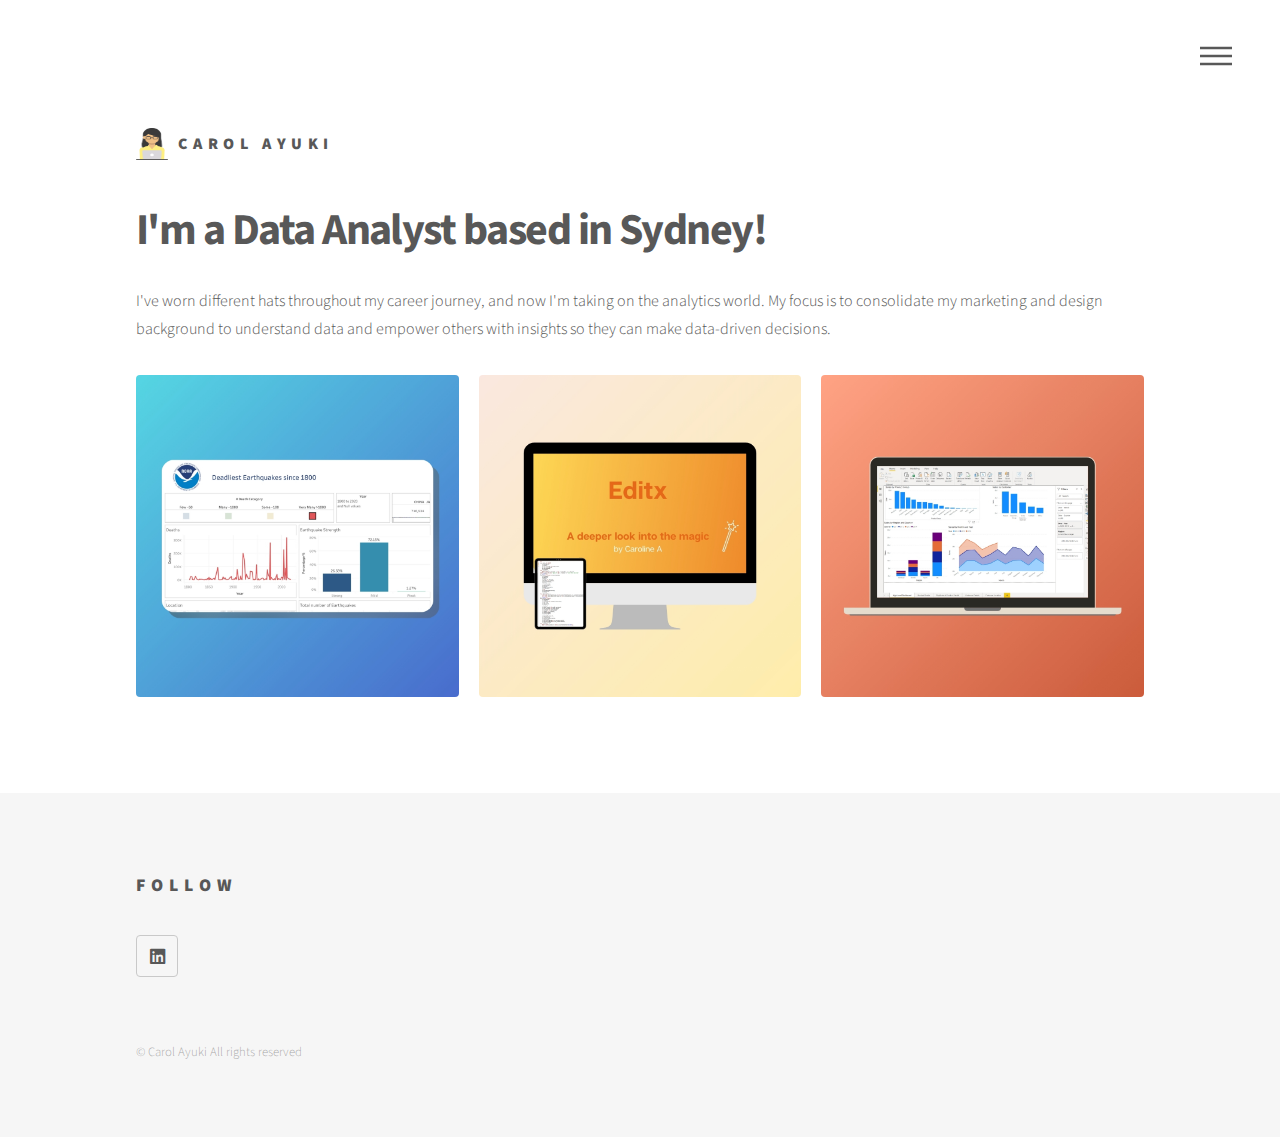
<file: index.html>
<!DOCTYPE HTML>
<!--
	Phantom by HTML5 UP
	html5up.net | @ajlkn
	Free for personal and commercial use under the CCA 3.0 license (html5up.net/license)
-->
<html>
	<head>
		<title>Carol Ayuki</title>
		<meta charset="utf-8" />
		<meta name="viewport" content="width=device-width, initial-scale=1, user-scalable=no" />
		<link rel="stylesheet" href="assets/css/main.css" />
		<noscript><link rel="stylesheet" href="assets/css/noscript.css" /></noscript>
	</head>
	<body class="is-preload">
		<!-- Wrapper -->
			<div id="wrapper">

				<!-- Header -->
					<header id="header">
						<div class="inner">

							<!-- Logo -->
								<a href="index.html" class="logo">
									<span class="symbol"><img src="images/Carol_icon.png" alt="" /></span><span class="title">Carol Ayuki</span>
								</a>

							<!-- Nav -->
								<nav>
									<ul>
										<li><a href="#menu">Menu</a></li>
									</ul>
								</nav>

						</div>
					</header>

				<!-- Menu -->
					<nav id="menu">
						<h2>Menu</h2>
						<ul>
							<li><a href="index.html">Projects</a></li>
							<li><a href="about.html">About</a></li>
							<li><a href="contact.html">Contact</a></li>
						</ul>
					</nav>

				<!-- Main -->
					<div id="main">
						<div class="inner">
							<header>
								<h1>I'm a Data Analyst based in Sydney!</h1>
								<p>I've worn different hats throughout my career journey, and now I'm taking on the analytics world. My focus is
									to consolidate my marketing and design background to understand data and
									empower others with insights so they can make data-driven decisions.</p>
							</header>


							<section class="tiles">
								<article class="style">
									<span class="image">
										<img src="images\project1_earth.jpg" alt="" />
									</span>
									<a href="project_earthquakes.html">
										
										<div class="content">
											<h2> Earthquakes Overtime </h2>
											<p>Exploratory analysis of Earthquakes overtime.<br><br>
											Excel | Tableau</p>
										</div>
									</a>
								</article>
								<article class="style">
									<span class="image">
										<img src="images/saas.jpg" alt="" />
									</span>
									<a href="elements_saas.html">
										
										<div class="content">
											<h2>SaaS Company</h2>
											<p>Reporting subscription insights & advising on recommendations<br><br>
											MySQL | Excel | Tableau</p>
										</div>
									</a>
								</article>
								<article class="style">
									<span class="image">
										<img src="images/project2_dashboard.jpg" alt="" />
									</span>
									<a href="https://github.com/carolayuki/Bikeshare-EDA/blob/main/Bikeshare_SQL.md">
										
										<div class="content">
											<h2>Bikeshare</h2>
											<p>Exploratory Data Analysis (EDA)<br><br>
											PostgreSQL | Excel | Presentation</p>
										</div>
									</a>
							
								</article>
							</section>
						</div>
					</div>

				<!-- Footer -->
					<footer id="footer">
						<div class="inner">
							</section>
							<section>
								<h2>Follow</h2>
								<ul class="icons">
									<li><a href="https://www.linkedin.com/in/carolayuki/" class="icon brands style2 fa-linkedin"><span class="label">LinkedIn</span></a></li>
								</ul>
							</section>
							<ul class="copyright">
								<li>&copy; Carol Ayuki All rights reserved</li>
							</ul>
						</div>
					</footer>

			</div>

		<!-- Scripts -->
			<script src="assets/js/jquery.min.js"></script>
			<script src="assets/js/browser.min.js"></script>
			<script src="assets/js/breakpoints.min.js"></script>
			<script src="assets/js/util.js"></script>
			<script src="assets/js/main.js"></script>

	</body>
</html>
</file>
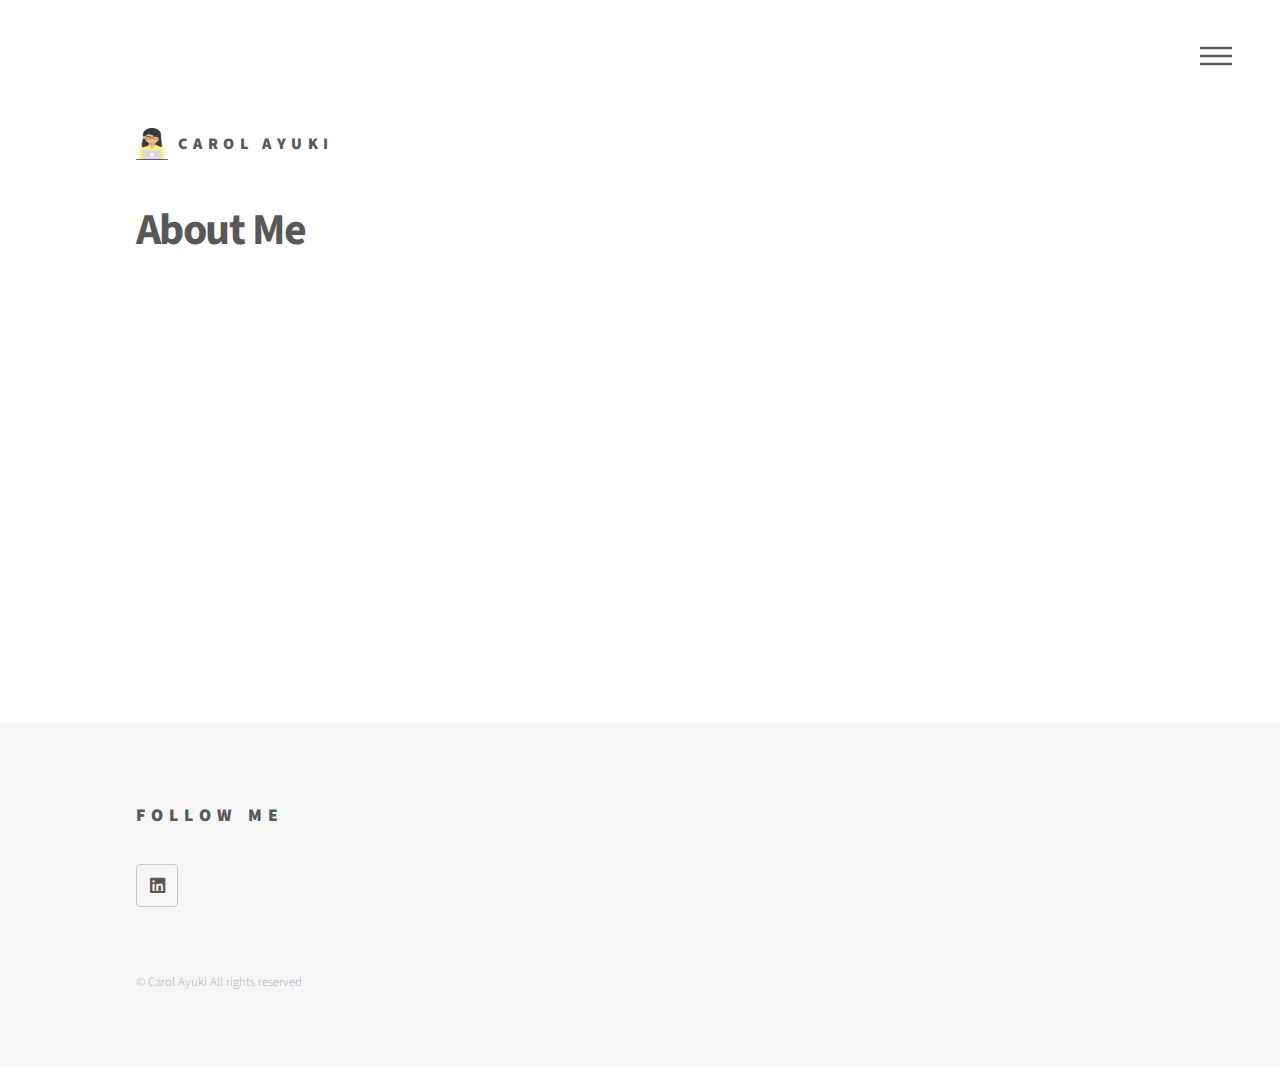
<file: about.html>
<!DOCTYPE HTML>
<!--
	Phantom by HTML5 UP
	html5up.net | @ajlkn
	Free for personal and commercial use under the CCA 3.0 license (html5up.net/license)
-->
<html>
	<head>
		<title>Generic - Phantom by HTML5 UP</title>
		<meta charset="utf-8" />
		<meta name="viewport" content="width=device-width, initial-scale=1, user-scalable=no" />
		<link rel="stylesheet" href="assets/css/main.css" />
		<noscript><link rel="stylesheet" href="assets/css/noscript.css" /></noscript>
	</head>
	<body class="is-preload">
		<!-- Wrapper -->
			<div id="wrapper">

				<!-- Header -->
					<header id="header">
						<div class="inner">

							<!-- Logo -->
							<a href="index.html" class="logo">
								<span class="symbol"><img src="images/Carol_icon.png" alt="" /></span><span class="title">Carol Ayuki</span>
							</a>

							<!-- Nav -->
								<nav>
									<ul>
										<li><a href="#menu">Menu</a></li>
									</ul>
								</nav>

						</div>
					</header>

				<!-- Menu -->
					<nav id="menu">
						<h2>Menu</h2>
						<ul>
							<li><a href="index.html">Projects</a></li>
							<li><a href="about.html">About</a></li>
							<li><a href="contact.html">Contact</a></li>
						</ul>
					</nav>

				<!-- Main -->
					<div id="main">
						<div class="inner">
							<h1>About Me</h1>
							<p></p><iframe width="560" height="315" 
							src="https://www.youtube.com/embed/vQsP-cd3x_A" title="YouTube video player" frameborder="0" allow="accelerometer; autoplay; clipboard-write; encrypted-media; gyroscope; picture-in-picture" allowfullscreen></iframe> 
						
							 
							</div>
					</div>

				<!-- Footer -->
					<footer id="footer">
						<div class="inner">
							<section>
								<h2>Follow Me</h2>
								<ul class="icons">
									<li><a href="https://www.linkedin.com/in/carolayuki/" class="icon brands style2 fa-linkedin"><span class="label">LinkedIn</span></a></li>
								</ul>
							</section>
							<ul class="copyright">
								<li>&copy; Carol Ayuki All rights reserved</li>
							</ul>
						</div>
					</footer>

			</div>

		<!-- Scripts -->
			<script src="assets/js/jquery.min.js"></script>
			<script src="assets/js/browser.min.js"></script>
			<script src="assets/js/breakpoints.min.js"></script>
			<script src="assets/js/util.js"></script>
			<script src="assets/js/main.js"></script>

	</body>
</html>
</file>
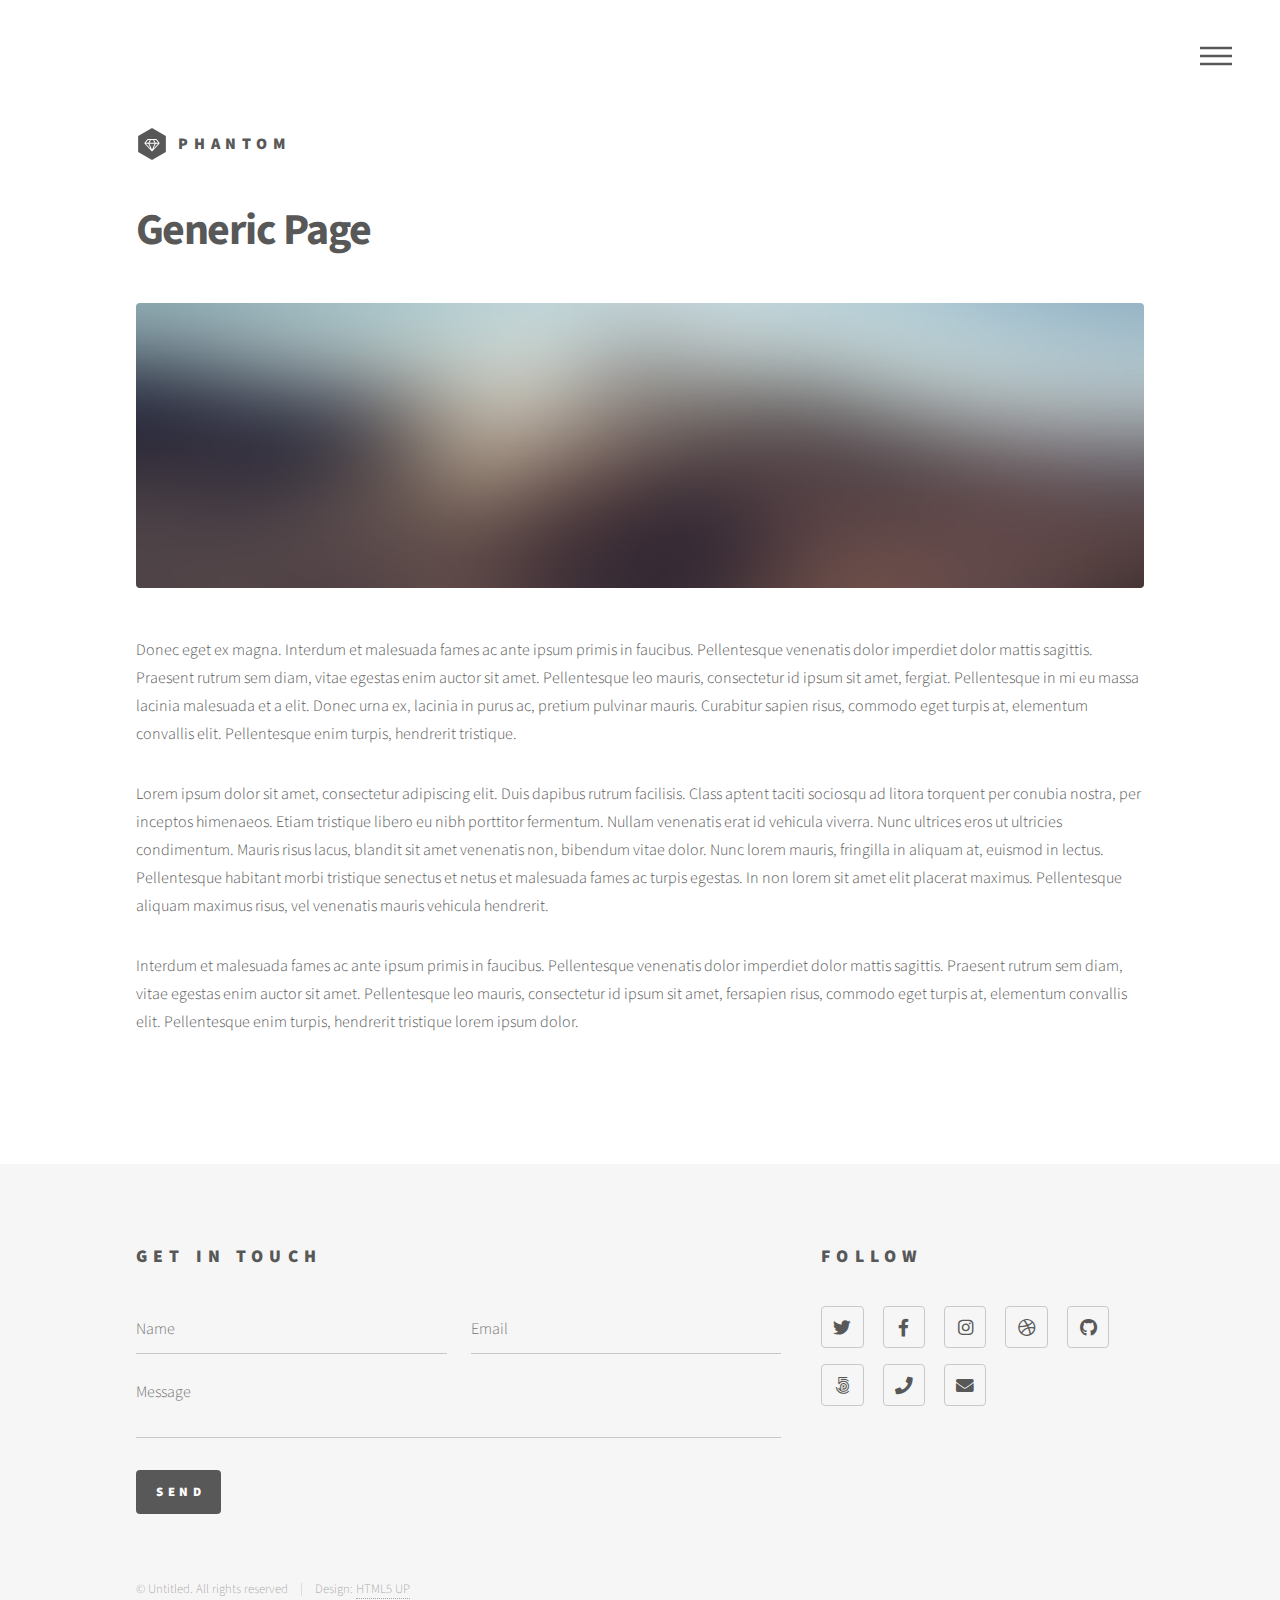
<file: blog.html>
<!DOCTYPE HTML>
<!--
	Phantom by HTML5 UP
	html5up.net | @ajlkn
	Free for personal and commercial use under the CCA 3.0 license (html5up.net/license)
-->
<html>
	<head>
		<title>Generic - Phantom by HTML5 UP</title>
		<meta charset="utf-8" />
		<meta name="viewport" content="width=device-width, initial-scale=1, user-scalable=no" />
		<link rel="stylesheet" href="assets/css/main.css" />
		<noscript><link rel="stylesheet" href="assets/css/noscript.css" /></noscript>
	</head>
	<body class="is-preload">
		<!-- Wrapper -->
			<div id="wrapper">

				<!-- Header -->
					<header id="header">
						<div class="inner">

							<!-- Logo -->
								<a href="index.html" class="logo">
									<span class="symbol"><img src="images/logo.svg" alt="" /></span><span class="title">Phantom</span>
								</a>

							<!-- Nav -->
								<nav>
									<ul>
										<li><a href="#menu">Menu</a></li>
									</ul>
								</nav>

						</div>
					</header>

				<!-- Menu -->
					<nav id="menu">
						<h2>Menu</h2>
						<ul>
							<li><a href="index.html">Home</a></li>
							<li><a href="generic.html">Ipsum veroeros</a></li>
							<li><a href="generic.html">Tempus etiam</a></li>
							<li><a href="generic.html">Consequat dolor</a></li>
							<li><a href="elements.html">Elements</a></li>
						</ul>
					</nav>

				<!-- Main -->
					<div id="main">
						<div class="inner">
							<h1>Generic Page</h1>
							<span class="image main"><img src="images/pic13.jpg" alt="" /></span>
							<p>Donec eget ex magna. Interdum et malesuada fames ac ante ipsum primis in faucibus. Pellentesque venenatis dolor imperdiet dolor mattis sagittis. Praesent rutrum sem diam, vitae egestas enim auctor sit amet. Pellentesque leo mauris, consectetur id ipsum sit amet, fergiat. Pellentesque in mi eu massa lacinia malesuada et a elit. Donec urna ex, lacinia in purus ac, pretium pulvinar mauris. Curabitur sapien risus, commodo eget turpis at, elementum convallis elit. Pellentesque enim turpis, hendrerit tristique.</p>
							<p>Lorem ipsum dolor sit amet, consectetur adipiscing elit. Duis dapibus rutrum facilisis. Class aptent taciti sociosqu ad litora torquent per conubia nostra, per inceptos himenaeos. Etiam tristique libero eu nibh porttitor fermentum. Nullam venenatis erat id vehicula viverra. Nunc ultrices eros ut ultricies condimentum. Mauris risus lacus, blandit sit amet venenatis non, bibendum vitae dolor. Nunc lorem mauris, fringilla in aliquam at, euismod in lectus. Pellentesque habitant morbi tristique senectus et netus et malesuada fames ac turpis egestas. In non lorem sit amet elit placerat maximus. Pellentesque aliquam maximus risus, vel venenatis mauris vehicula hendrerit.</p>
							<p>Interdum et malesuada fames ac ante ipsum primis in faucibus. Pellentesque venenatis dolor imperdiet dolor mattis sagittis. Praesent rutrum sem diam, vitae egestas enim auctor sit amet. Pellentesque leo mauris, consectetur id ipsum sit amet, fersapien risus, commodo eget turpis at, elementum convallis elit. Pellentesque enim turpis, hendrerit tristique lorem ipsum dolor.</p>
						</div>
					</div>

				<!-- Footer -->
					<footer id="footer">
						<div class="inner">
							<section>
								<h2>Get in touch</h2>
								<form method="post" action="#">
									<div class="fields">
										<div class="field half">
											<input type="text" name="name" id="name" placeholder="Name" />
										</div>
										<div class="field half">
											<input type="email" name="email" id="email" placeholder="Email" />
										</div>
										<div class="field">
											<textarea name="message" id="message" placeholder="Message"></textarea>
										</div>
									</div>
									<ul class="actions">
										<li><input type="submit" value="Send" class="primary" /></li>
									</ul>
								</form>
							</section>
							<section>
								<h2>Follow</h2>
								<ul class="icons">
									<li><a href="#" class="icon brands style2 fa-twitter"><span class="label">Twitter</span></a></li>
									<li><a href="#" class="icon brands style2 fa-facebook-f"><span class="label">Facebook</span></a></li>
									<li><a href="#" class="icon brands style2 fa-instagram"><span class="label">Instagram</span></a></li>
									<li><a href="#" class="icon brands style2 fa-dribbble"><span class="label">Dribbble</span></a></li>
									<li><a href="#" class="icon brands style2 fa-github"><span class="label">GitHub</span></a></li>
									<li><a href="#" class="icon brands style2 fa-500px"><span class="label">500px</span></a></li>
									<li><a href="#" class="icon solid style2 fa-phone"><span class="label">Phone</span></a></li>
									<li><a href="#" class="icon solid style2 fa-envelope"><span class="label">Email</span></a></li>
								</ul>
							</section>
							<ul class="copyright">
								<li>&copy; Untitled. All rights reserved</li><li>Design: <a href="http://html5up.net">HTML5 UP</a></li>
							</ul>
						</div>
					</footer>

			</div>

		<!-- Scripts -->
			<script src="assets/js/jquery.min.js"></script>
			<script src="assets/js/browser.min.js"></script>
			<script src="assets/js/breakpoints.min.js"></script>
			<script src="assets/js/util.js"></script>
			<script src="assets/js/main.js"></script>

	</body>
</html>
</file>
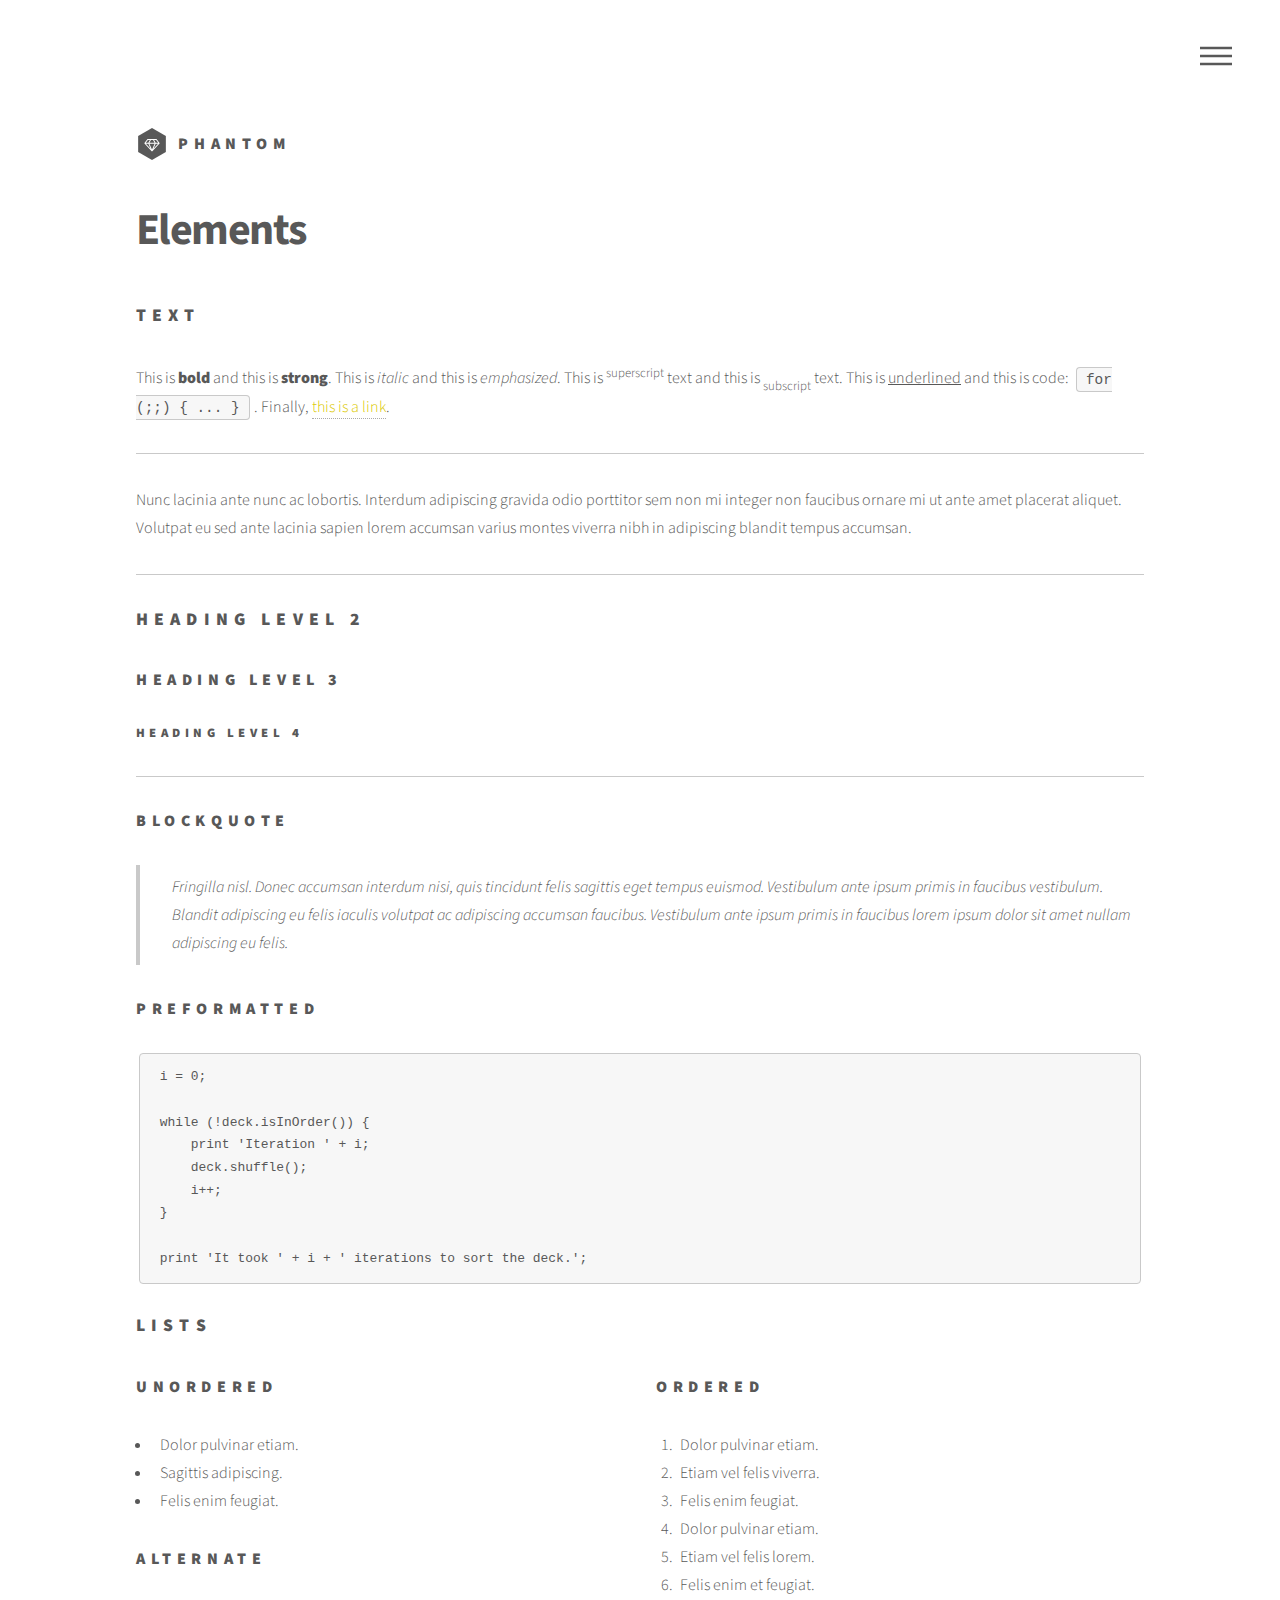
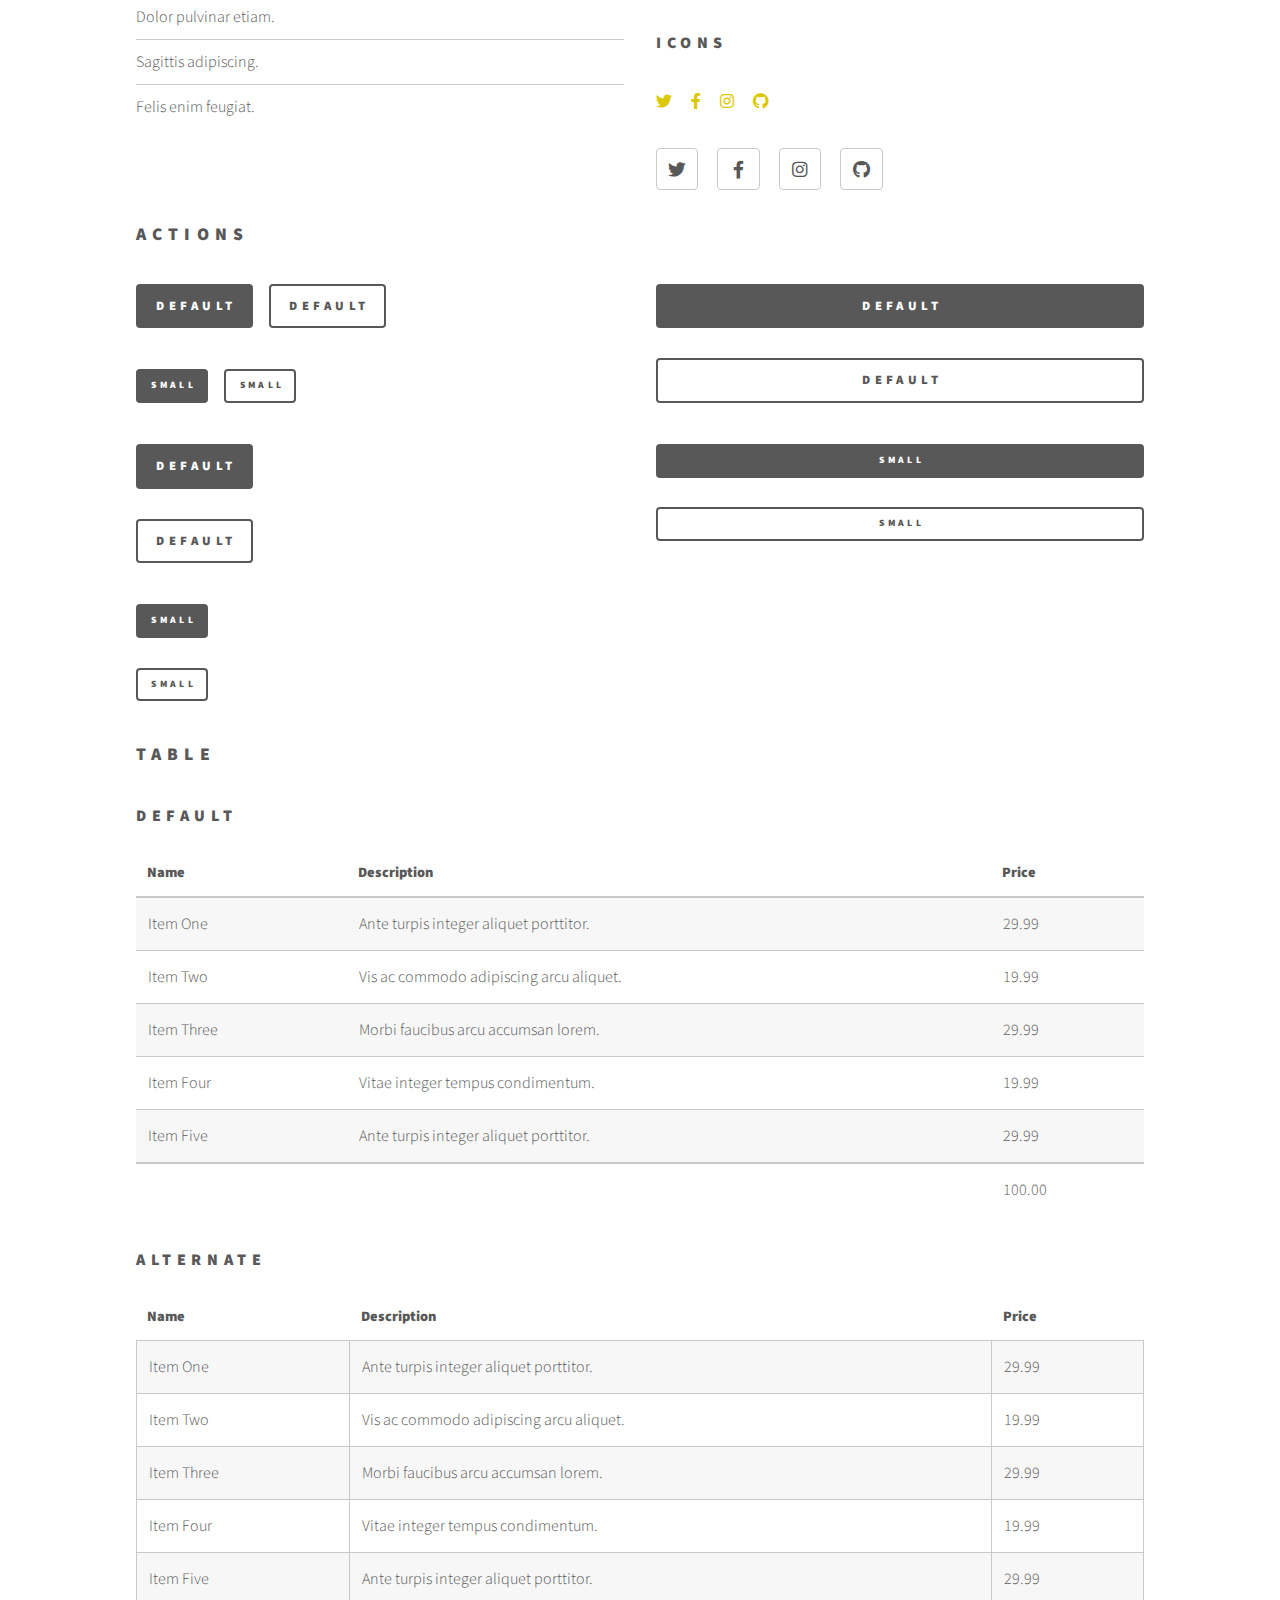
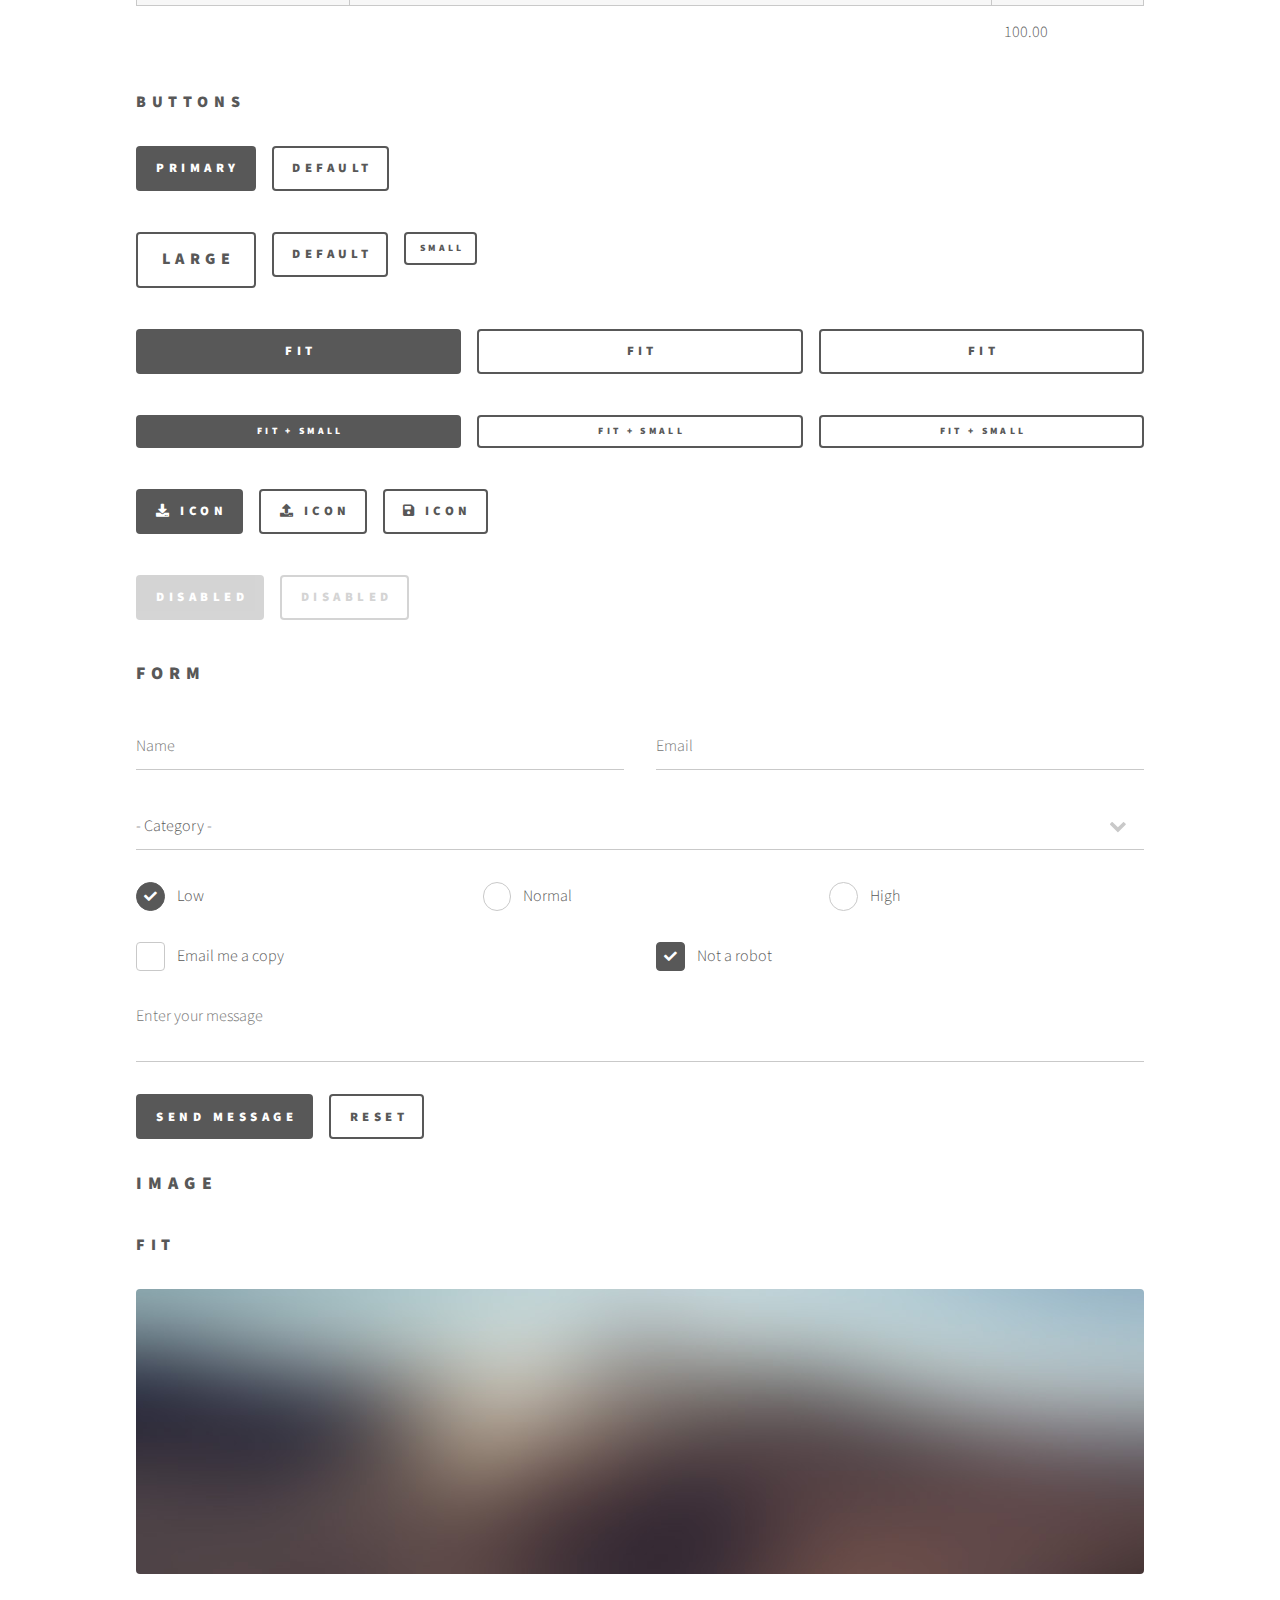
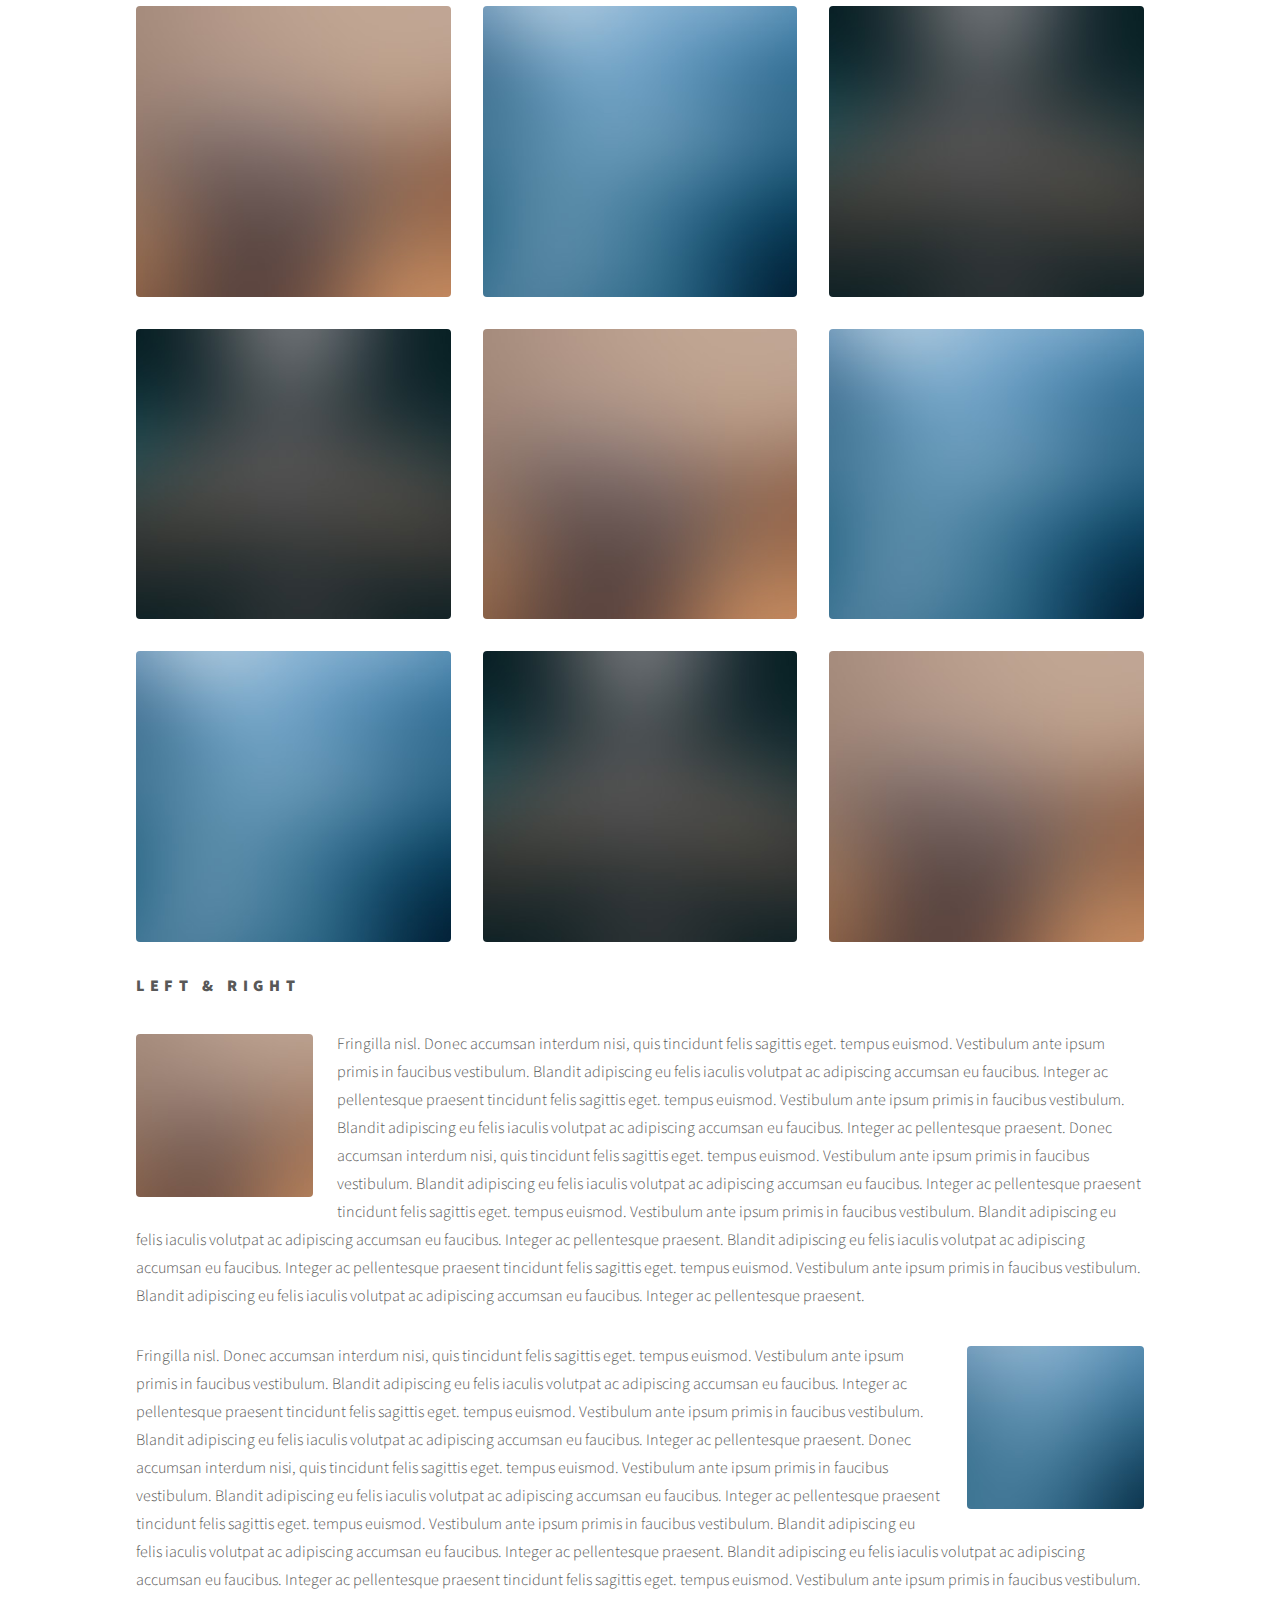
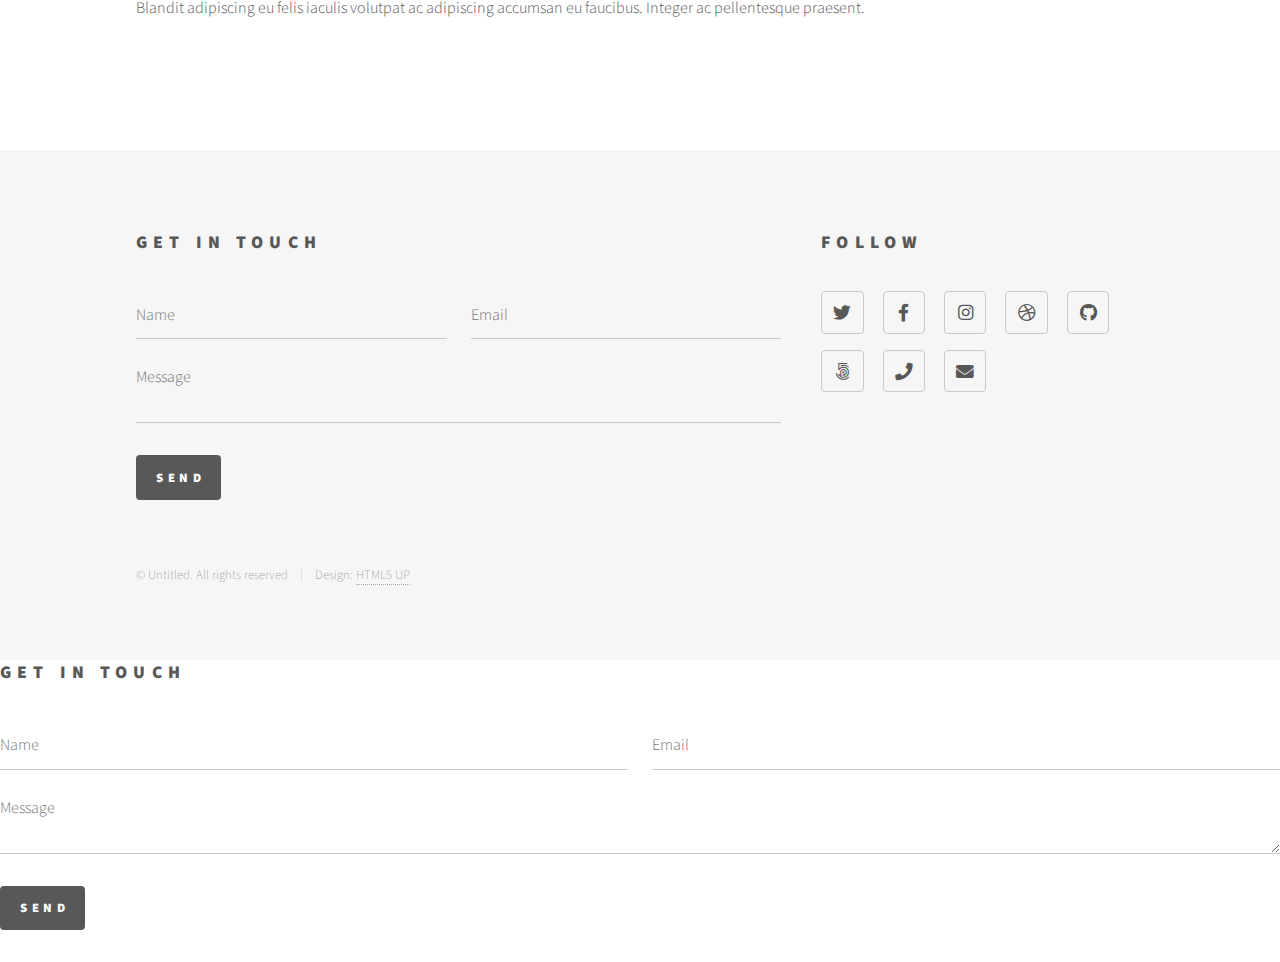
<file: elements.html>
<!DOCTYPE HTML>
<!--
	Phantom by HTML5 UP
	html5up.net | @ajlkn
	Free for personal and commercial use under the CCA 3.0 license (html5up.net/license)
-->
<html>
	<head>
		<title>Elements - Phantom by HTML5 UP</title>
		<meta charset="utf-8" />
		<meta name="viewport" content="width=device-width, initial-scale=1, user-scalable=no" />
		<link rel="stylesheet" href="assets/css/main.css" />
		<noscript><link rel="stylesheet" href="assets/css/noscript.css" /></noscript>
	</head>
	<body class="is-preload">
		<!-- Wrapper -->
			<div id="wrapper">

				<!-- Header -->
					<header id="header">
						<div class="inner">

							<!-- Logo -->
								<a href="index.html" class="logo">
									<span class="symbol"><img src="images/logo.svg" alt="" /></span><span class="title">Phantom</span>
								</a>

							<!-- Nav -->
								<nav>
									<ul>
										<li><a href="#menu">Menu</a></li>
									</ul>
								</nav>

						</div>
					</header>

				<!-- Menu -->
					<nav id="menu">
						<h2>Menu</h2>
						<ul>
							<li><a href="index.html">Home</a></li>
							<li><a href="generic.html">Ipsum veroeros</a></li>
							<li><a href="generic.html">Tempus etiam</a></li>
							<li><a href="generic.html">Consequat dolor</a></li>
							<li><a href="elements.html">Elements</a></li>
						</ul>
					</nav>

				<!-- Main -->
					<div id="main">
						<div class="inner">
							<h1>Elements</h1>

							<!-- Text -->
								<section>
									<h2>Text</h2>
									<p>This is <b>bold</b> and this is <strong>strong</strong>. This is <i>italic</i> and this is <em>emphasized</em>.
									This is <sup>superscript</sup> text and this is <sub>subscript</sub> text.
									This is <u>underlined</u> and this is code: <code>for (;;) { ... }</code>. Finally, <a href="#">this is a link</a>.</p>
									<hr />
									<p>Nunc lacinia ante nunc ac lobortis. Interdum adipiscing gravida odio porttitor sem non mi integer non faucibus ornare mi ut ante amet placerat aliquet. Volutpat eu sed ante lacinia sapien lorem accumsan varius montes viverra nibh in adipiscing blandit tempus accumsan.</p>
									<hr />
									<h2>Heading Level 2</h2>
									<h3>Heading Level 3</h3>
									<h4>Heading Level 4</h4>
									<hr />
									<h3>Blockquote</h3>
									<blockquote>Fringilla nisl. Donec accumsan interdum nisi, quis tincidunt felis sagittis eget tempus euismod. Vestibulum ante ipsum primis in faucibus vestibulum. Blandit adipiscing eu felis iaculis volutpat ac adipiscing accumsan faucibus. Vestibulum ante ipsum primis in faucibus lorem ipsum dolor sit amet nullam adipiscing eu felis.</blockquote>
									<h3>Preformatted</h3>
									<pre><code>i = 0;

while (!deck.isInOrder()) {
    print 'Iteration ' + i;
    deck.shuffle();
    i++;
}

print 'It took ' + i + ' iterations to sort the deck.';</code></pre>
								</section>

							<!-- Lists -->
								<section>
									<h2>Lists</h2>
									<div class="row">
										<div class="col-6 col-12-medium">
											<h3>Unordered</h3>
											<ul>
												<li>Dolor pulvinar etiam.</li>
												<li>Sagittis adipiscing.</li>
												<li>Felis enim feugiat.</li>
											</ul>
											<h3>Alternate</h3>
											<ul class="alt">
												<li>Dolor pulvinar etiam.</li>
												<li>Sagittis adipiscing.</li>
												<li>Felis enim feugiat.</li>
											</ul>
										</div>
										<div class="col-6 col-12-medium">
											<h3>Ordered</h3>
											<ol>
												<li>Dolor pulvinar etiam.</li>
												<li>Etiam vel felis viverra.</li>
												<li>Felis enim feugiat.</li>
												<li>Dolor pulvinar etiam.</li>
												<li>Etiam vel felis lorem.</li>
												<li>Felis enim et feugiat.</li>
											</ol>
											<h3>Icons</h3>
											<ul class="icons">
												<li><a href="#" class="icon brands style1 fa-twitter"><span class="label">Twitter</span></a></li>
												<li><a href="#" class="icon brands style1 fa-facebook-f"><span class="label">Facebook</span></a></li>
												<li><a href="#" class="icon brands style1 fa-instagram"><span class="label">Instagram</span></a></li>
												<li><a href="#" class="icon brands style1 fa-github"><span class="label">Github</span></a></li>
											</ul>
											<ul class="icons">
												<li><a href="#" class="icon brands style2 fa-twitter"><span class="label">Twitter</span></a></li>
												<li><a href="#" class="icon brands style2 fa-facebook-f"><span class="label">Facebook</span></a></li>
												<li><a href="#" class="icon brands style2 fa-instagram"><span class="label">Instagram</span></a></li>
												<li><a href="#" class="icon brands style2 fa-github"><span class="label">Github</span></a></li>
											</ul>
										</div>
									</div>
									<h2>Actions</h2>
									<div class="row">
										<div class="col-6 col-12-medium">
											<ul class="actions">
												<li><a href="#" class="button primary">Default</a></li>
												<li><a href="#" class="button">Default</a></li>
											</ul>
											<ul class="actions small">
												<li><a href="#" class="button primary small">Small</a></li>
												<li><a href="#" class="button small">Small</a></li>
											</ul>
											<ul class="actions stacked">
												<li><a href="#" class="button primary">Default</a></li>
												<li><a href="#" class="button">Default</a></li>
											</ul>
											<ul class="actions stacked">
												<li><a href="#" class="button primary small">Small</a></li>
												<li><a href="#" class="button small">Small</a></li>
											</ul>
										</div>
										<div class="col-6 col-12-medium">
											<ul class="actions stacked">
												<li><a href="#" class="button primary fit">Default</a></li>
												<li><a href="#" class="button fit">Default</a></li>
											</ul>
											<ul class="actions stacked">
												<li><a href="#" class="button primary small fit">Small</a></li>
												<li><a href="#" class="button small fit">Small</a></li>
											</ul>
										</div>
									</div>
								</section>

							<!-- Table -->
								<section>
									<h2>Table</h2>
									<h3>Default</h3>
									<div class="table-wrapper">
										<table>
											<thead>
												<tr>
													<th>Name</th>
													<th>Description</th>
													<th>Price</th>
												</tr>
											</thead>
											<tbody>
												<tr>
													<td>Item One</td>
													<td>Ante turpis integer aliquet porttitor.</td>
													<td>29.99</td>
												</tr>
												<tr>
													<td>Item Two</td>
													<td>Vis ac commodo adipiscing arcu aliquet.</td>
													<td>19.99</td>
												</tr>
												<tr>
													<td>Item Three</td>
													<td> Morbi faucibus arcu accumsan lorem.</td>
													<td>29.99</td>
												</tr>
												<tr>
													<td>Item Four</td>
													<td>Vitae integer tempus condimentum.</td>
													<td>19.99</td>
												</tr>
												<tr>
													<td>Item Five</td>
													<td>Ante turpis integer aliquet porttitor.</td>
													<td>29.99</td>
												</tr>
											</tbody>
											<tfoot>
												<tr>
													<td colspan="2"></td>
													<td>100.00</td>
												</tr>
											</tfoot>
										</table>
									</div>

									<h3>Alternate</h3>
									<div class="table-wrapper">
										<table class="alt">
											<thead>
												<tr>
													<th>Name</th>
													<th>Description</th>
													<th>Price</th>
												</tr>
											</thead>
											<tbody>
												<tr>
													<td>Item One</td>
													<td>Ante turpis integer aliquet porttitor.</td>
													<td>29.99</td>
												</tr>
												<tr>
													<td>Item Two</td>
													<td>Vis ac commodo adipiscing arcu aliquet.</td>
													<td>19.99</td>
												</tr>
												<tr>
													<td>Item Three</td>
													<td> Morbi faucibus arcu accumsan lorem.</td>
													<td>29.99</td>
												</tr>
												<tr>
													<td>Item Four</td>
													<td>Vitae integer tempus condimentum.</td>
													<td>19.99</td>
												</tr>
												<tr>
													<td>Item Five</td>
													<td>Ante turpis integer aliquet porttitor.</td>
													<td>29.99</td>
												</tr>
											</tbody>
											<tfoot>
												<tr>
													<td colspan="2"></td>
													<td>100.00</td>
												</tr>
											</tfoot>
										</table>
									</div>
								</section>

							<!-- Buttons -->
								<section>
									<h3>Buttons</h3>
									<ul class="actions">
										<li><a href="#" class="button primary">Primary</a></li>
										<li><a href="#" class="button">Default</a></li>
									</ul>
									<ul class="actions">
										<li><a href="#" class="button large">Large</a></li>
										<li><a href="#" class="button">Default</a></li>
										<li><a href="#" class="button small">Small</a></li>
									</ul>
									<ul class="actions fit">
										<li><a href="#" class="button primary fit">Fit</a></li>
										<li><a href="#" class="button fit">Fit</a></li>
										<li><a href="#" class="button fit">Fit</a></li>
									</ul>
									<ul class="actions fit small">
										<li><a href="#" class="button primary fit small">Fit + Small</a></li>
										<li><a href="#" class="button fit small">Fit + Small</a></li>
										<li><a href="#" class="button fit small">Fit + Small</a></li>
									</ul>
									<ul class="actions">
										<li><a href="#" class="button primary icon solid fa-download">Icon</a></li>
										<li><a href="#" class="button icon solid fa-upload">Icon</a></li>
										<li><a href="#" class="button icon solid fa-save">Icon</a></li>
									</ul>
									<ul class="actions">
										<li><span class="button primary disabled">Disabled</span></li>
										<li><span class="button disabled">Disabled</span></li>
									</ul>
								</section>

							<!-- Form -->
								<section>
									<h2>Form</h2>
									<form method="post" action="#">
										<div class="row gtr-uniform">
											<div class="col-6 col-12-xsmall">
												<input type="text" name="demo-name" id="demo-name" value="" placeholder="Name" />
											</div>
											<div class="col-6 col-12-xsmall">
												<input type="email" name="demo-email" id="demo-email" value="" placeholder="Email" />
											</div>
											<div class="col-12">
												<select name="demo-category" id="demo-category">
													<option value="">- Category -</option>
													<option value="1">Manufacturing</option>
													<option value="1">Shipping</option>
													<option value="1">Administration</option>
													<option value="1">Human Resources</option>
												</select>
											</div>
											<div class="col-4 col-12-small">
												<input type="radio" id="demo-priority-low" name="demo-priority" checked>
												<label for="demo-priority-low">Low</label>
											</div>
											<div class="col-4 col-12-small">
												<input type="radio" id="demo-priority-normal" name="demo-priority">
												<label for="demo-priority-normal">Normal</label>
											</div>
											<div class="col-4 col-12-small">
												<input type="radio" id="demo-priority-high" name="demo-priority">
												<label for="demo-priority-high">High</label>
											</div>
											<div class="col-6 col-12-small">
												<input type="checkbox" id="demo-copy" name="demo-copy">
												<label for="demo-copy">Email me a copy</label>
											</div>
											<div class="col-6 col-12-small">
												<input type="checkbox" id="demo-human" name="demo-human" checked>
												<label for="demo-human">Not a robot</label>
											</div>
											<div class="col-12">
												<textarea name="demo-message" id="demo-message" placeholder="Enter your message" rows="6"></textarea>
											</div>
											<div class="col-12">
												<ul class="actions">
													<li><input type="submit" value="Send Message" class="primary" /></li>
													<li><input type="reset" value="Reset" /></li>
												</ul>
											</div>
										</div>
									</form>
								</section>

							<!-- Image -->
								<section>
									<h2>Image</h2>
									<h3>Fit</h3>
									<div class="box alt">
										<div class="row gtr-uniform">
											<div class="col-12"><span class="image fit"><img src="images/pic13.jpg" alt="" /></span></div>
											<div class="col-4"><span class="image fit"><img src="images/pic01.jpg" alt="" /></span></div>
											<div class="col-4"><span class="image fit"><img src="images/pic02.jpg" alt="" /></span></div>
											<div class="col-4"><span class="image fit"><img src="images/pic03.jpg" alt="" /></span></div>
											<div class="col-4"><span class="image fit"><img src="images/pic03.jpg" alt="" /></span></div>
											<div class="col-4"><span class="image fit"><img src="images/pic01.jpg" alt="" /></span></div>
											<div class="col-4"><span class="image fit"><img src="images/pic02.jpg" alt="" /></span></div>
											<div class="col-4"><span class="image fit"><img src="images/pic02.jpg" alt="" /></span></div>
											<div class="col-4"><span class="image fit"><img src="images/pic03.jpg" alt="" /></span></div>
											<div class="col-4"><span class="image fit"><img src="images/pic01.jpg" alt="" /></span></div>
										</div>
									</div>
									<h3>Left &amp; Right</h3>
									<p><span class="image left"><img src="images/pic14.jpg" alt="" /></span>Fringilla nisl. Donec accumsan interdum nisi, quis tincidunt felis sagittis eget. tempus euismod. Vestibulum ante ipsum primis in faucibus vestibulum. Blandit adipiscing eu felis iaculis volutpat ac adipiscing accumsan eu faucibus. Integer ac pellentesque praesent tincidunt felis sagittis eget. tempus euismod. Vestibulum ante ipsum primis in faucibus vestibulum. Blandit adipiscing eu felis iaculis volutpat ac adipiscing accumsan eu faucibus. Integer ac pellentesque praesent. Donec accumsan interdum nisi, quis tincidunt felis sagittis eget. tempus euismod. Vestibulum ante ipsum primis in faucibus vestibulum. Blandit adipiscing eu felis iaculis volutpat ac adipiscing accumsan eu faucibus. Integer ac pellentesque praesent tincidunt felis sagittis eget. tempus euismod. Vestibulum ante ipsum primis in faucibus vestibulum. Blandit adipiscing eu felis iaculis volutpat ac adipiscing accumsan eu faucibus. Integer ac pellentesque praesent. Blandit adipiscing eu felis iaculis volutpat ac adipiscing accumsan eu faucibus. Integer ac pellentesque praesent tincidunt felis sagittis eget. tempus euismod. Vestibulum ante ipsum primis in faucibus vestibulum. Blandit adipiscing eu felis iaculis volutpat ac adipiscing accumsan eu faucibus. Integer ac pellentesque praesent.</p>
									<p><span class="image right"><img src="images/pic15.jpg" alt="" /></span>Fringilla nisl. Donec accumsan interdum nisi, quis tincidunt felis sagittis eget. tempus euismod. Vestibulum ante ipsum primis in faucibus vestibulum. Blandit adipiscing eu felis iaculis volutpat ac adipiscing accumsan eu faucibus. Integer ac pellentesque praesent tincidunt felis sagittis eget. tempus euismod. Vestibulum ante ipsum primis in faucibus vestibulum. Blandit adipiscing eu felis iaculis volutpat ac adipiscing accumsan eu faucibus. Integer ac pellentesque praesent. Donec accumsan interdum nisi, quis tincidunt felis sagittis eget. tempus euismod. Vestibulum ante ipsum primis in faucibus vestibulum. Blandit adipiscing eu felis iaculis volutpat ac adipiscing accumsan eu faucibus. Integer ac pellentesque praesent tincidunt felis sagittis eget. tempus euismod. Vestibulum ante ipsum primis in faucibus vestibulum. Blandit adipiscing eu felis iaculis volutpat ac adipiscing accumsan eu faucibus. Integer ac pellentesque praesent. Blandit adipiscing eu felis iaculis volutpat ac adipiscing accumsan eu faucibus. Integer ac pellentesque praesent tincidunt felis sagittis eget. tempus euismod. Vestibulum ante ipsum primis in faucibus vestibulum. Blandit adipiscing eu felis iaculis volutpat ac adipiscing accumsan eu faucibus. Integer ac pellentesque praesent.</p>
								</section>

						</div>
					</div>

				<!-- Footer -->
					<footer id="footer">
						<div class="inner">
							<section>
								<h2>Get in touch</h2>
								<form method="post" action="#">
									<div class="fields">
										<div class="field half">
											<input type="text" name="name" id="name" placeholder="Name" />
										</div>
										<div class="field half">
											<input type="email" name="email" id="email" placeholder="Email" />
										</div>
										<div class="field">
											<textarea name="message" id="message" placeholder="Message"></textarea>
										</div>
									</div>
									<ul class="actions">
										<li><input type="submit" value="Send" class="primary" /></li>
									</ul>
								</form>
							</section>
							<section>
								<h2>Follow</h2>
								<ul class="icons">
									<li><a href="#" class="icon brands style2 fa-twitter"><span class="label">Twitter</span></a></li>
									<li><a href="#" class="icon brands style2 fa-facebook-f"><span class="label">Facebook</span></a></li>
									<li><a href="#" class="icon brands style2 fa-instagram"><span class="label">Instagram</span></a></li>
									<li><a href="#" class="icon brands style2 fa-dribbble"><span class="label">Dribbble</span></a></li>
									<li><a href="#" class="icon brands style2 fa-github"><span class="label">GitHub</span></a></li>
									<li><a href="#" class="icon brands style2 fa-500px"><span class="label">500px</span></a></li>
									<li><a href="#" class="icon solid style2 fa-phone"><span class="label">Phone</span></a></li>
									<li><a href="#" class="icon solid style2 fa-envelope"><span class="label">Email</span></a></li>
								</ul>
							</section>
							<ul class="copyright">
								<li>&copy; Untitled. All rights reserved</li><li>Design: <a href="http://html5up.net">HTML5 UP</a></li>
							</ul>
						</div>
					</footer>

			</div>

		<!-- Scripts -->
			<script src="assets/js/jquery.min.js"></script>
			<script src="assets/js/browser.min.js"></script>
			<script src="assets/js/breakpoints.min.js"></script>
			<script src="assets/js/util.js"></script>
			<script src="assets/js/main.js"></script>

	</body>


<!-- FORM -->
	<section>
		<h2>Get in touch</h2>
		<form method="post" action="#">
			<div class="fields">
				<div class="field half">
					<input type="text" name="name" id="name" placeholder="Name" />
				</div>
				<div class="field half">
					<input type="email" name="email" id="email" placeholder="Email" />
				</div>
				<div class="field">
					<textarea name="message" id="message" placeholder="Message"></textarea>
				</div>
			</div>
			<ul class="actions">
				<li><input type="submit" value="Send" class="primary" /></li>
			</ul>
		</form>
	</section>

</html>
</file>
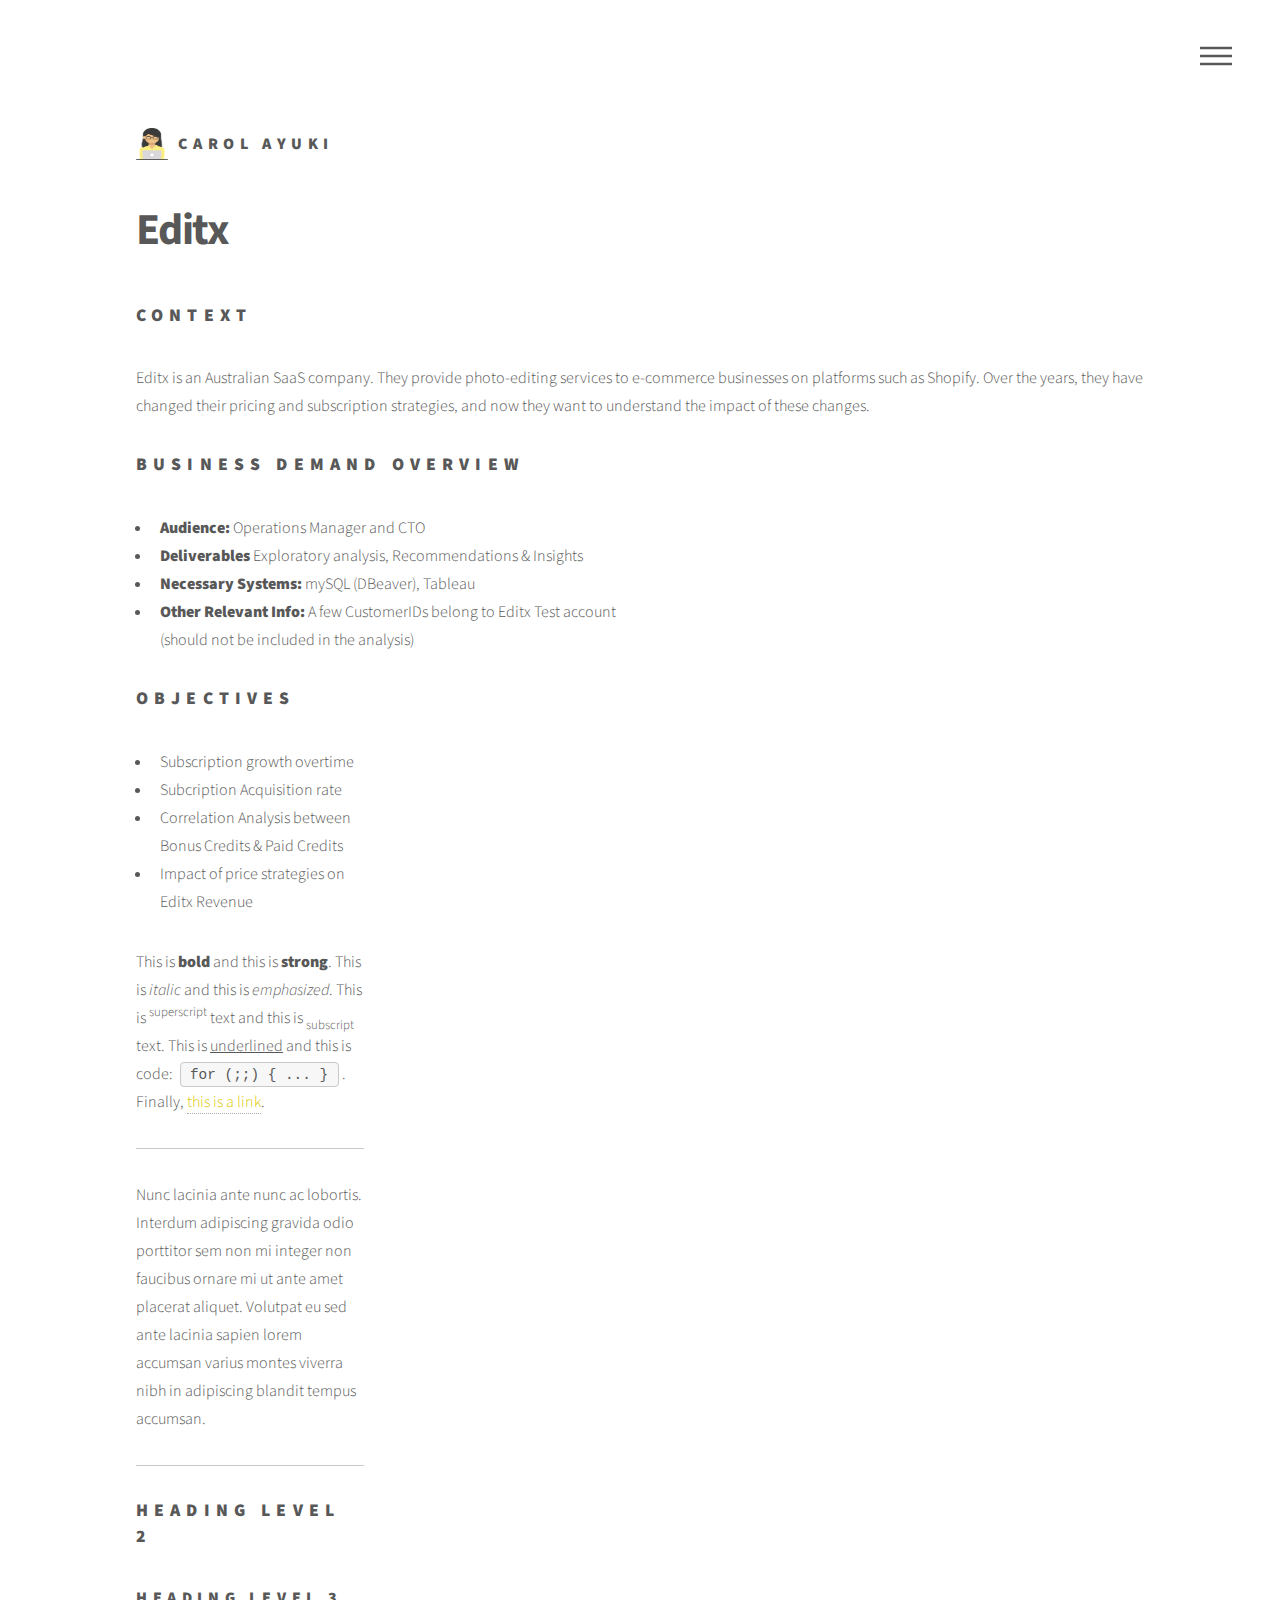
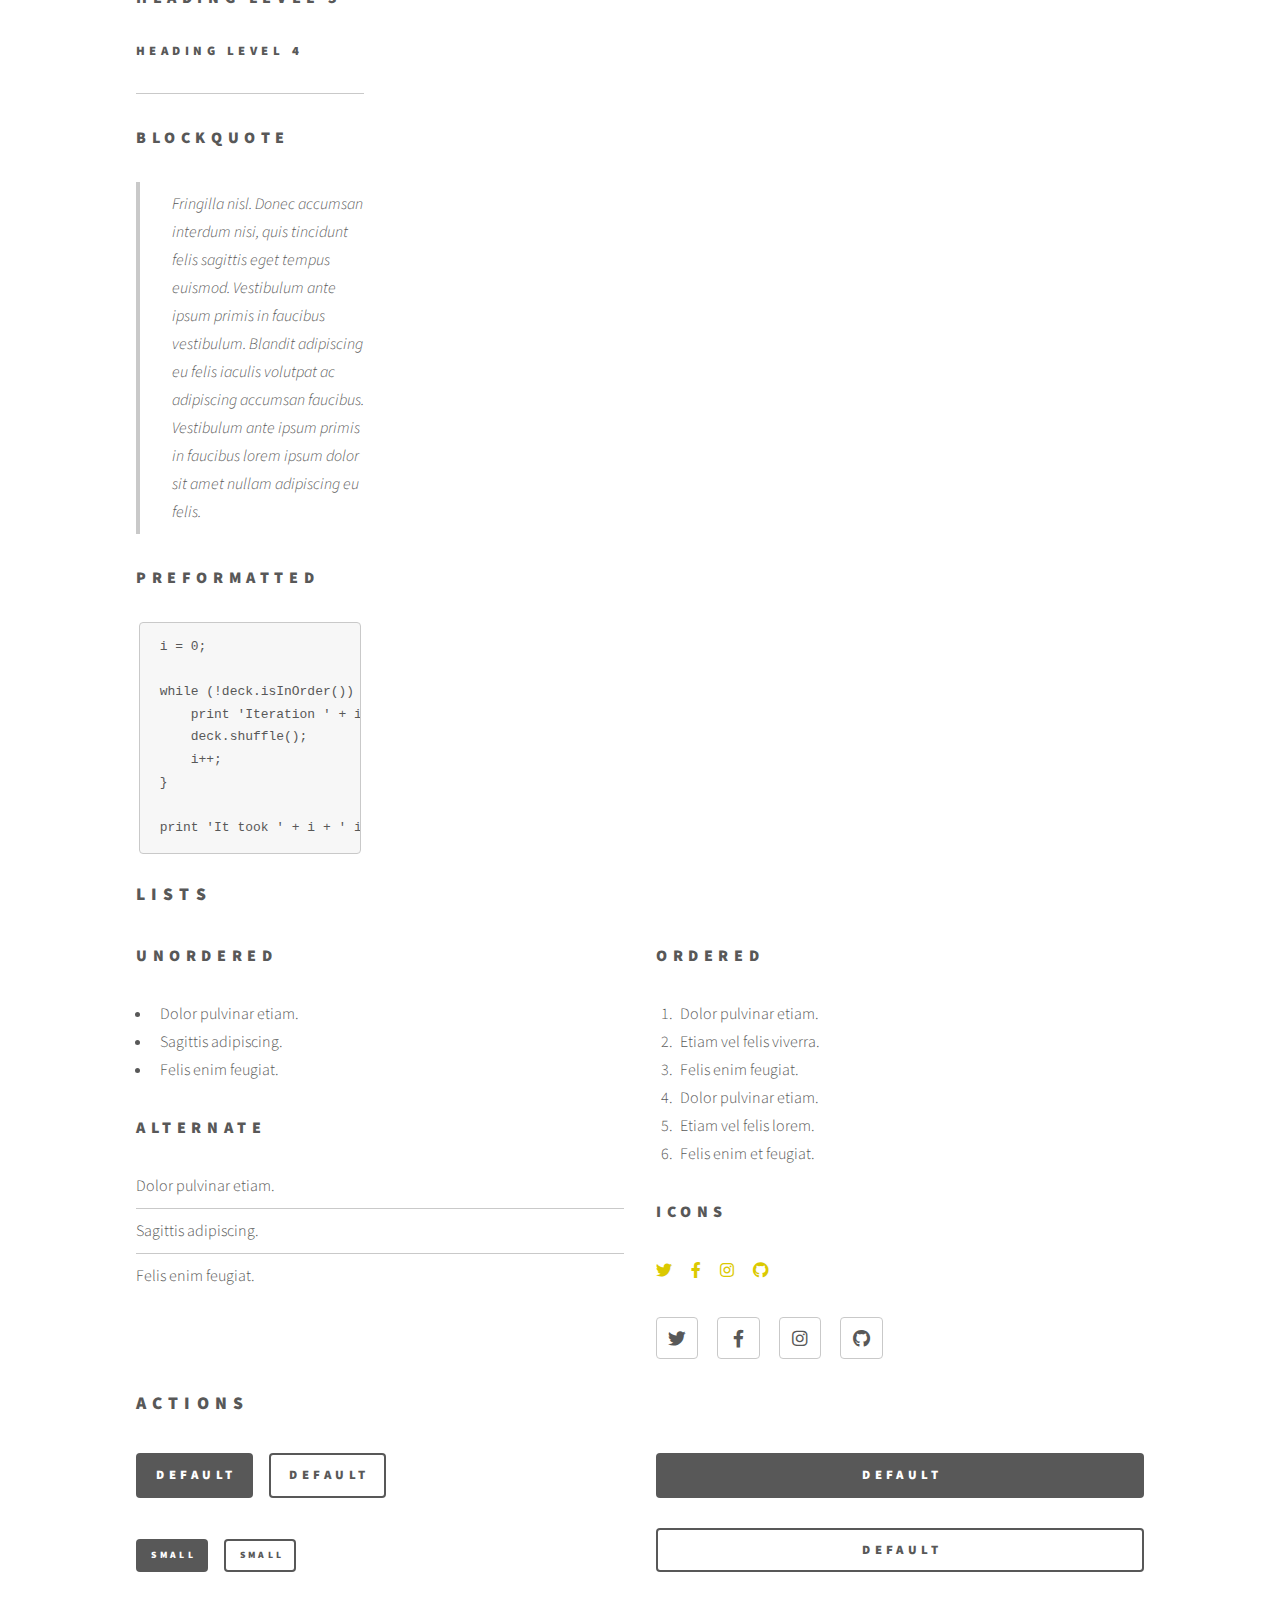
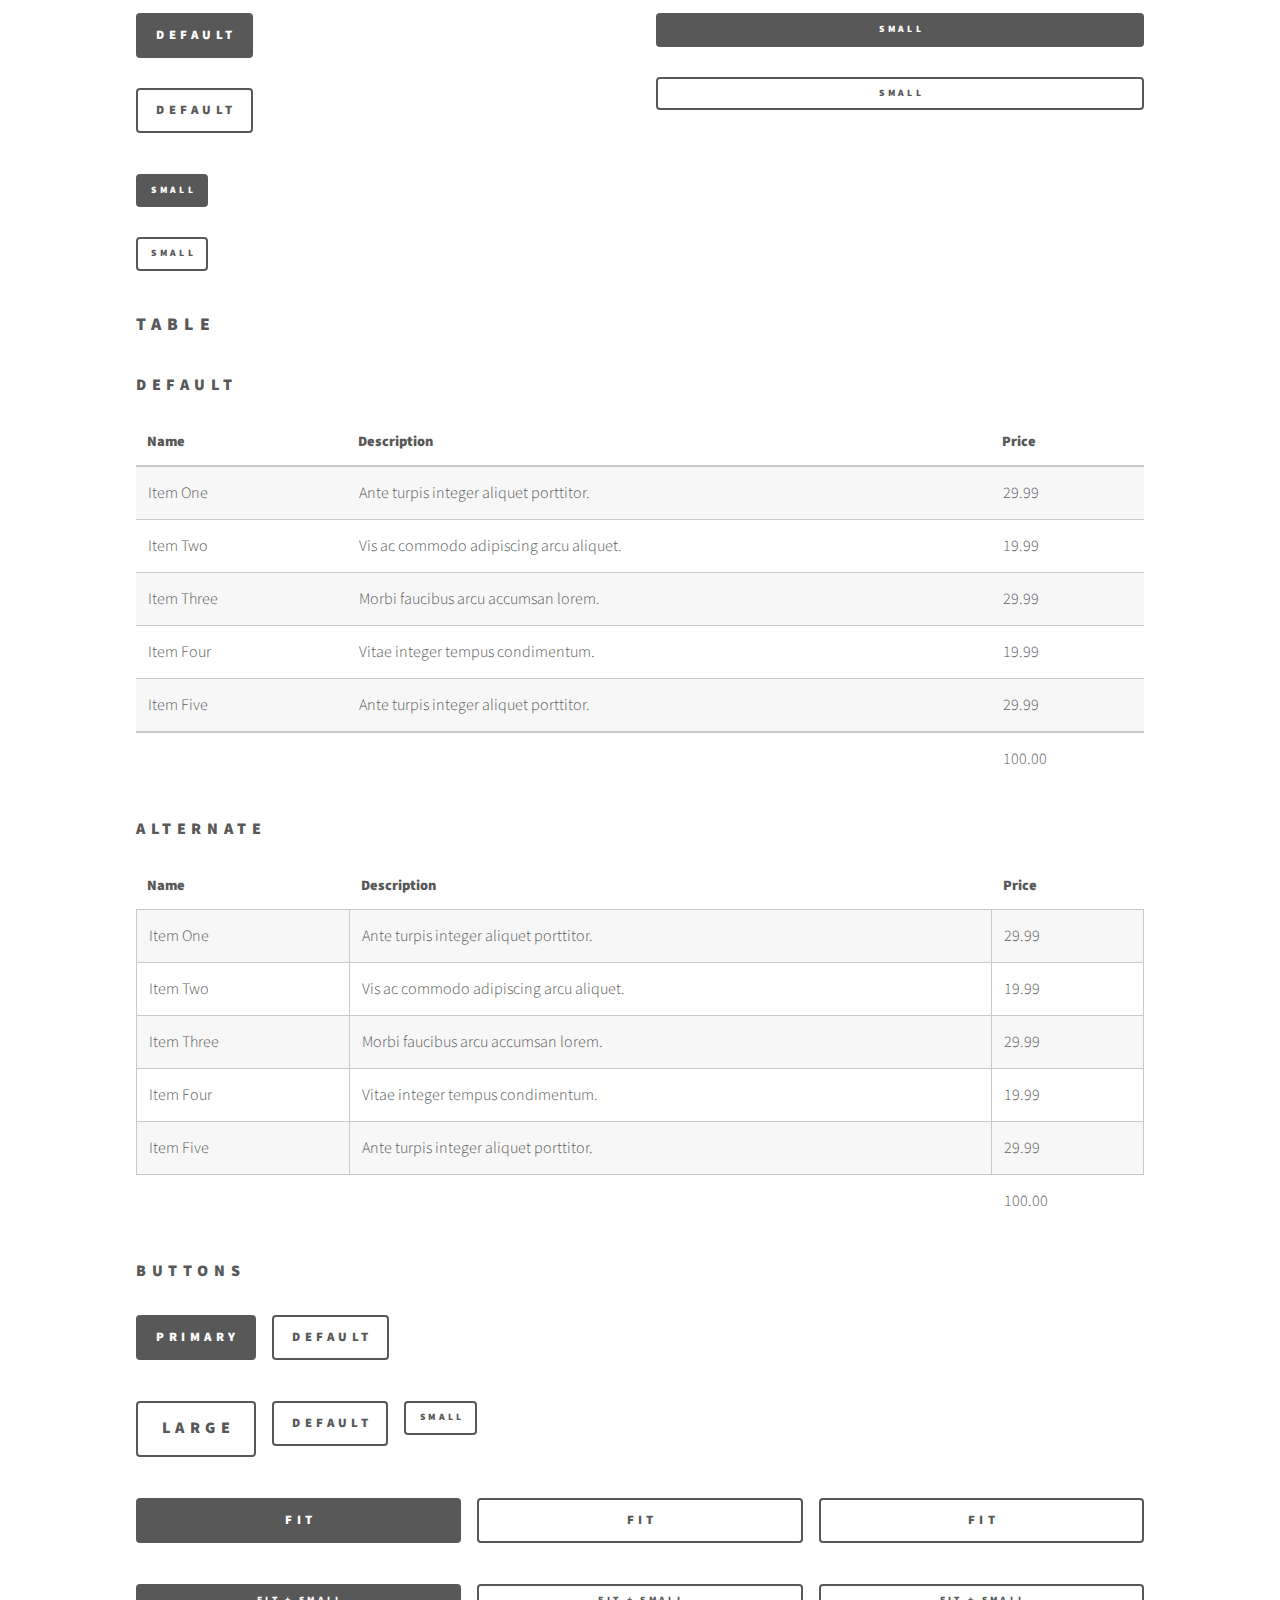
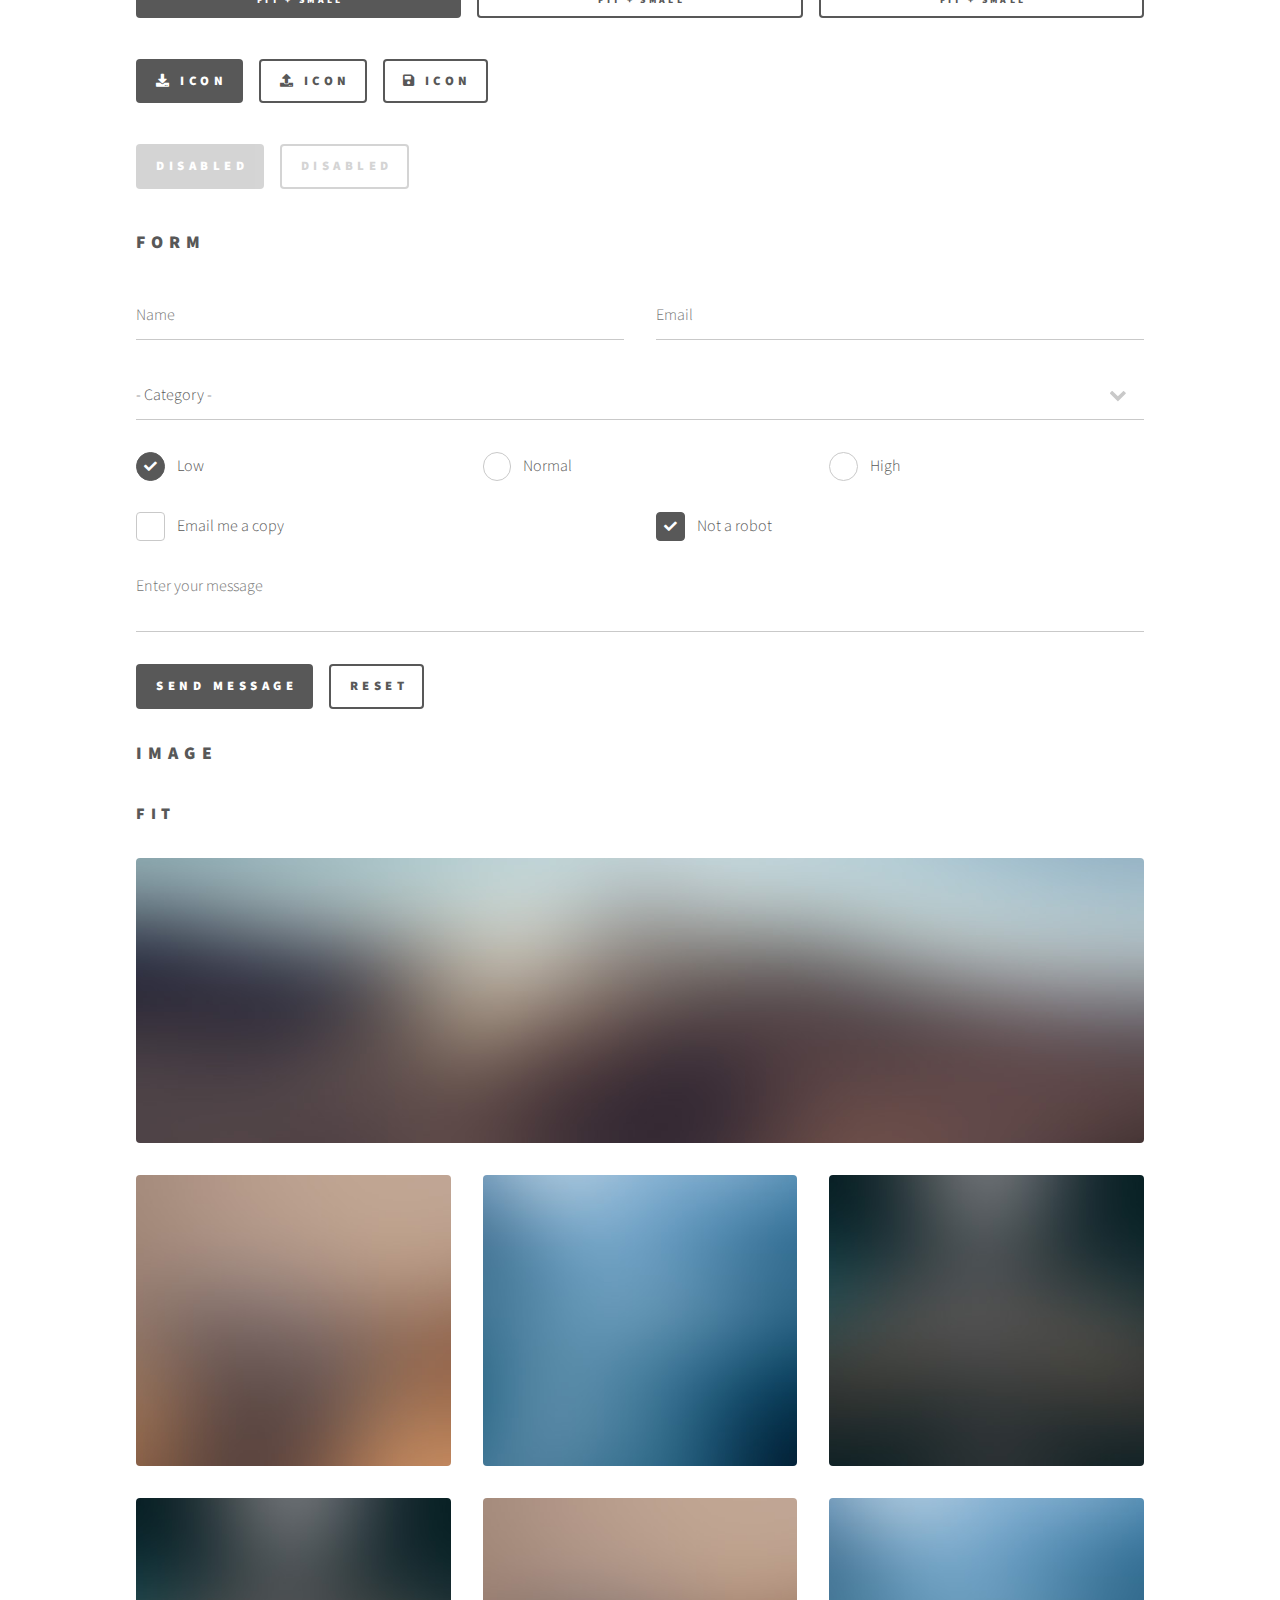
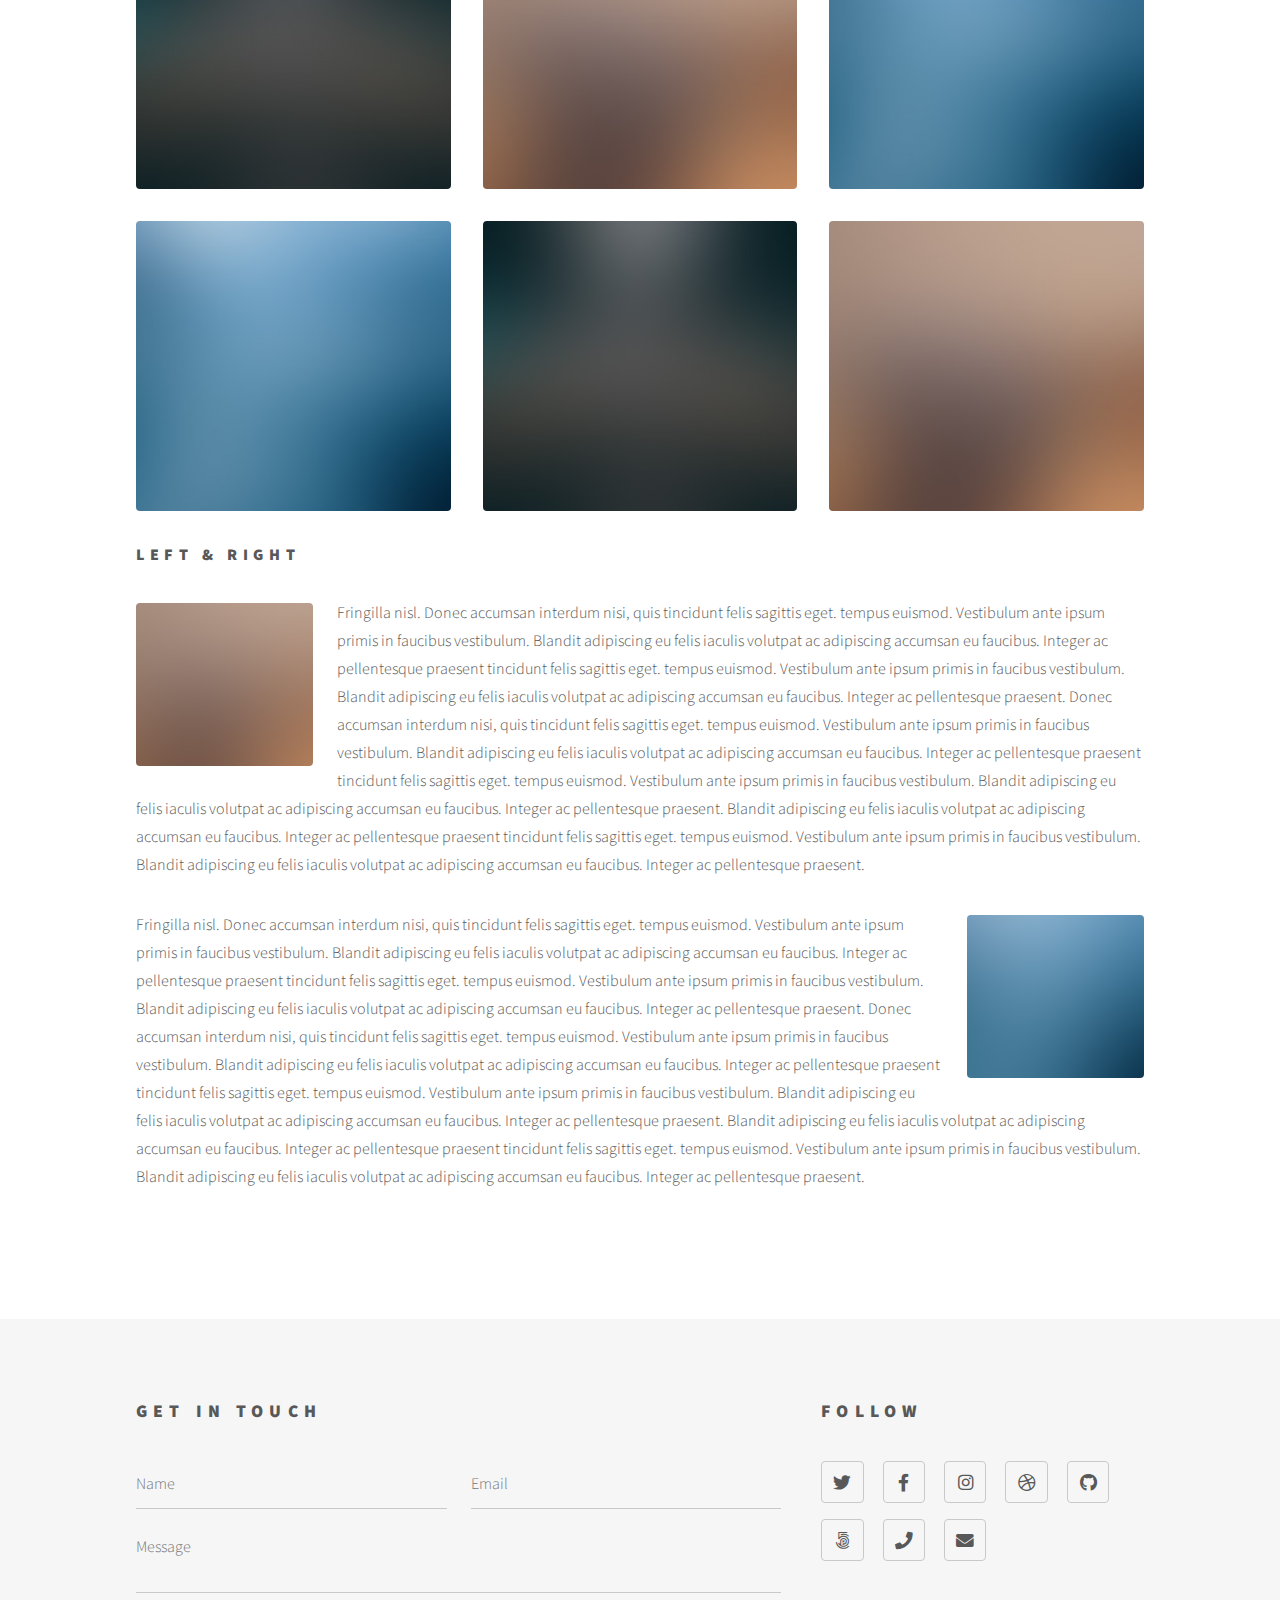
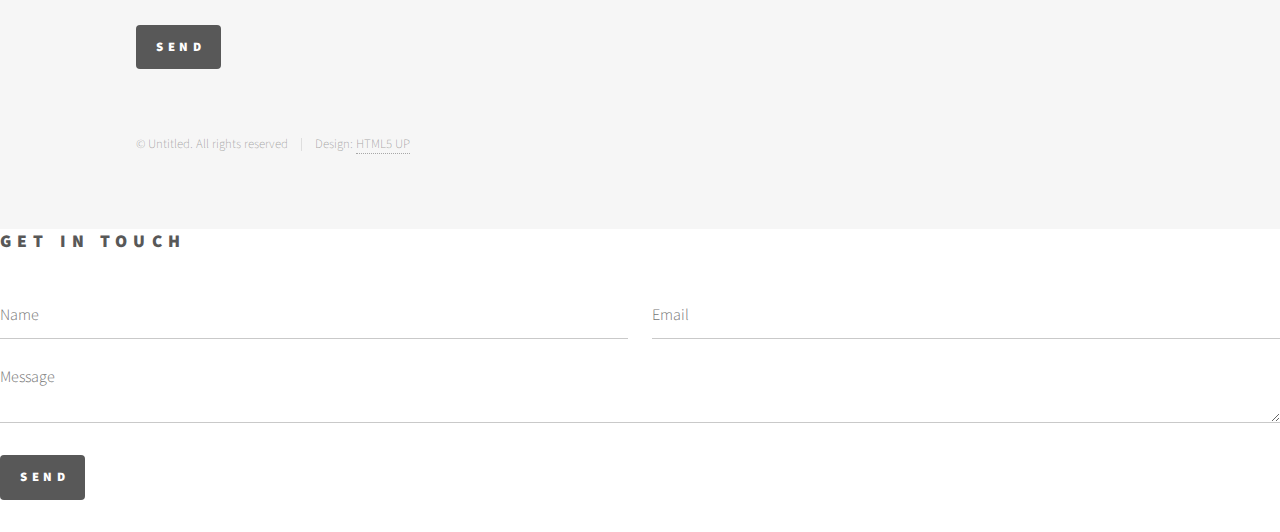
<file: elements_saas.html>
<!DOCTYPE HTML>
<!--
	Phantom by HTML5 UP
	html5up.net | @ajlkn
	Free for personal and commercial use under the CCA 3.0 license (html5up.net/license)
-->
<html>
	<head>
		<title>Elements - Phantom by HTML5 UP</title>
		<meta charset="utf-8" />
		<meta name="viewport" content="width=device-width, initial-scale=1, user-scalable=no" />
		<link rel="stylesheet" href="assets/css/main.css" />
		<noscript><link rel="stylesheet" href="assets/css/noscript.css" /></noscript>
	</head>
	<body class="is-preload">
		<!-- Wrapper -->
			<div id="wrapper">

				<!-- Header -->
					<header id="header">
						<div class="inner">

							<!-- Logo -->
							<a href="index.html" class="logo">
								<span class="symbol"><img src="images/Carol_icon.png" alt="" /></span><span class="title">Carol Ayuki</span>
							</a>

							<!-- Nav -->
								<nav>
									<ul>
										<li><a href="#menu">Menu</a></li>
									</ul>
								</nav>

						</div>
					</header>

				<!-- Menu -->
					<nav id="menu">
						<h2>Menu</h2>
						<ul>
							<li><a href="index.html">Projects</a></li>
							<li><a href="about.html">About</a></li>
							<li><a href="contact.html">Contact</a></li>
						</ul>
					</nav>

				<!-- Main -->
					<div id="main">
						<div class="inner">
							<h1> Editx </h1>

							<!-- Text -->
								<section>
									<h2>Context</h2>
										<p>Editx is an Australian SaaS company. They provide photo-editing services to e-commerce businesses on platforms such as Shopify. Over the years, they have changed their pricing and subscription strategies, and now they want to understand the impact of these changes. </p>
									
										<section>
											<h2>Business Demand Overview</h2>
											<div class="row">
												<div class="col-6 col-12-medium">
													<ul>
														<li><b>Audience:</b> Operations Manager and CTO </li>
														<li><b>Deliverables</b> Exploratory analysis, Recommendations & Insights </li>
														<li><b>Necessary Systems:</b> mySQL (DBeaver), Tableau  </li>
														<li><b>Other Relevant Info:</b> A few CustomerIDs belong to Editx Test account (should not be included in the analysis)</li>
													</ul>
																
									<h2>Objectives</h2>
									<div class="row">
										<div class="col-6 col-12-medium">
											<ul>
												<li>Subscription growth overtime</li>
												<li>Subcription Acquisition rate</li>
												<li>Correlation Analysis between Bonus Credits & Paid Credits</li>
												<li>Impact of price strategies on Editx Revenue </li>
											</ul>

									
									<p>This is <b>bold</b> and this is <strong>strong</strong>. This is <i>italic</i> and this is <em>emphasized</em>.
									This is <sup>superscript</sup> text and this is <sub>subscript</sub> text.
									This is <u>underlined</u> and this is code: <code>for (;;) { ... }</code>. Finally, <a href="#">this is a link</a>.</p>
									<hr />
									<p>Nunc lacinia ante nunc ac lobortis. Interdum adipiscing gravida odio porttitor sem non mi integer non faucibus ornare mi ut ante amet placerat aliquet. Volutpat eu sed ante lacinia sapien lorem accumsan varius montes viverra nibh in adipiscing blandit tempus accumsan.</p>
									<hr />
									<h2>Heading Level 2</h2>
									<h3>Heading Level 3</h3>
									<h4>Heading Level 4</h4>
									<hr />
									<h3>Blockquote</h3>
									<blockquote>Fringilla nisl. Donec accumsan interdum nisi, quis tincidunt felis sagittis eget tempus euismod. Vestibulum ante ipsum primis in faucibus vestibulum. Blandit adipiscing eu felis iaculis volutpat ac adipiscing accumsan faucibus. Vestibulum ante ipsum primis in faucibus lorem ipsum dolor sit amet nullam adipiscing eu felis.</blockquote>
									<h3>Preformatted</h3>
									<pre><code>i = 0;

while (!deck.isInOrder()) {
    print 'Iteration ' + i;
    deck.shuffle();
    i++;
}

print 'It took ' + i + ' iterations to sort the deck.';</code></pre>
								</section>

							<!-- Lists -->
								<section>
									<h2>Lists</h2>
									<div class="row">
										<div class="col-6 col-12-medium">
											<h3>Unordered</h3>
											<ul>
												<li>Dolor pulvinar etiam.</li>
												<li>Sagittis adipiscing.</li>
												<li>Felis enim feugiat.</li>
											</ul>
											<h3>Alternate</h3>
											<ul class="alt">
												<li>Dolor pulvinar etiam.</li>
												<li>Sagittis adipiscing.</li>
												<li>Felis enim feugiat.</li>
											</ul>
										</div>
										<div class="col-6 col-12-medium">
											<h3>Ordered</h3>
											<ol>
												<li>Dolor pulvinar etiam.</li>
												<li>Etiam vel felis viverra.</li>
												<li>Felis enim feugiat.</li>
												<li>Dolor pulvinar etiam.</li>
												<li>Etiam vel felis lorem.</li>
												<li>Felis enim et feugiat.</li>
											</ol>
											<h3>Icons</h3>
											<ul class="icons">
												<li><a href="#" class="icon brands style1 fa-twitter"><span class="label">Twitter</span></a></li>
												<li><a href="#" class="icon brands style1 fa-facebook-f"><span class="label">Facebook</span></a></li>
												<li><a href="#" class="icon brands style1 fa-instagram"><span class="label">Instagram</span></a></li>
												<li><a href="#" class="icon brands style1 fa-github"><span class="label">Github</span></a></li>
											</ul>
											<ul class="icons">
												<li><a href="#" class="icon brands style2 fa-twitter"><span class="label">Twitter</span></a></li>
												<li><a href="#" class="icon brands style2 fa-facebook-f"><span class="label">Facebook</span></a></li>
												<li><a href="#" class="icon brands style2 fa-instagram"><span class="label">Instagram</span></a></li>
												<li><a href="#" class="icon brands style2 fa-github"><span class="label">Github</span></a></li>
											</ul>
										</div>
									</div>
									<h2>Actions</h2>
									<div class="row">
										<div class="col-6 col-12-medium">
											<ul class="actions">
												<li><a href="#" class="button primary">Default</a></li>
												<li><a href="#" class="button">Default</a></li>
											</ul>
											<ul class="actions small">
												<li><a href="#" class="button primary small">Small</a></li>
												<li><a href="#" class="button small">Small</a></li>
											</ul>
											<ul class="actions stacked">
												<li><a href="#" class="button primary">Default</a></li>
												<li><a href="#" class="button">Default</a></li>
											</ul>
											<ul class="actions stacked">
												<li><a href="#" class="button primary small">Small</a></li>
												<li><a href="#" class="button small">Small</a></li>
											</ul>
										</div>
										<div class="col-6 col-12-medium">
											<ul class="actions stacked">
												<li><a href="#" class="button primary fit">Default</a></li>
												<li><a href="#" class="button fit">Default</a></li>
											</ul>
											<ul class="actions stacked">
												<li><a href="#" class="button primary small fit">Small</a></li>
												<li><a href="#" class="button small fit">Small</a></li>
											</ul>
										</div>
									</div>
								</section>

							<!-- Table -->
								<section>
									<h2>Table</h2>
									<h3>Default</h3>
									<div class="table-wrapper">
										<table>
											<thead>
												<tr>
													<th>Name</th>
													<th>Description</th>
													<th>Price</th>
												</tr>
											</thead>
											<tbody>
												<tr>
													<td>Item One</td>
													<td>Ante turpis integer aliquet porttitor.</td>
													<td>29.99</td>
												</tr>
												<tr>
													<td>Item Two</td>
													<td>Vis ac commodo adipiscing arcu aliquet.</td>
													<td>19.99</td>
												</tr>
												<tr>
													<td>Item Three</td>
													<td> Morbi faucibus arcu accumsan lorem.</td>
													<td>29.99</td>
												</tr>
												<tr>
													<td>Item Four</td>
													<td>Vitae integer tempus condimentum.</td>
													<td>19.99</td>
												</tr>
												<tr>
													<td>Item Five</td>
													<td>Ante turpis integer aliquet porttitor.</td>
													<td>29.99</td>
												</tr>
											</tbody>
											<tfoot>
												<tr>
													<td colspan="2"></td>
													<td>100.00</td>
												</tr>
											</tfoot>
										</table>
									</div>

									<h3>Alternate</h3>
									<div class="table-wrapper">
										<table class="alt">
											<thead>
												<tr>
													<th>Name</th>
													<th>Description</th>
													<th>Price</th>
												</tr>
											</thead>
											<tbody>
												<tr>
													<td>Item One</td>
													<td>Ante turpis integer aliquet porttitor.</td>
													<td>29.99</td>
												</tr>
												<tr>
													<td>Item Two</td>
													<td>Vis ac commodo adipiscing arcu aliquet.</td>
													<td>19.99</td>
												</tr>
												<tr>
													<td>Item Three</td>
													<td> Morbi faucibus arcu accumsan lorem.</td>
													<td>29.99</td>
												</tr>
												<tr>
													<td>Item Four</td>
													<td>Vitae integer tempus condimentum.</td>
													<td>19.99</td>
												</tr>
												<tr>
													<td>Item Five</td>
													<td>Ante turpis integer aliquet porttitor.</td>
													<td>29.99</td>
												</tr>
											</tbody>
											<tfoot>
												<tr>
													<td colspan="2"></td>
													<td>100.00</td>
												</tr>
											</tfoot>
										</table>
									</div>
								</section>

							<!-- Buttons -->
								<section>
									<h3>Buttons</h3>
									<ul class="actions">
										<li><a href="#" class="button primary">Primary</a></li>
										<li><a href="#" class="button">Default</a></li>
									</ul>
									<ul class="actions">
										<li><a href="#" class="button large">Large</a></li>
										<li><a href="#" class="button">Default</a></li>
										<li><a href="#" class="button small">Small</a></li>
									</ul>
									<ul class="actions fit">
										<li><a href="#" class="button primary fit">Fit</a></li>
										<li><a href="#" class="button fit">Fit</a></li>
										<li><a href="#" class="button fit">Fit</a></li>
									</ul>
									<ul class="actions fit small">
										<li><a href="#" class="button primary fit small">Fit + Small</a></li>
										<li><a href="#" class="button fit small">Fit + Small</a></li>
										<li><a href="#" class="button fit small">Fit + Small</a></li>
									</ul>
									<ul class="actions">
										<li><a href="#" class="button primary icon solid fa-download">Icon</a></li>
										<li><a href="#" class="button icon solid fa-upload">Icon</a></li>
										<li><a href="#" class="button icon solid fa-save">Icon</a></li>
									</ul>
									<ul class="actions">
										<li><span class="button primary disabled">Disabled</span></li>
										<li><span class="button disabled">Disabled</span></li>
									</ul>
								</section>

							<!-- Form -->
								<section>
									<h2>Form</h2>
									<form method="post" action="#">
										<div class="row gtr-uniform">
											<div class="col-6 col-12-xsmall">
												<input type="text" name="demo-name" id="demo-name" value="" placeholder="Name" />
											</div>
											<div class="col-6 col-12-xsmall">
												<input type="email" name="demo-email" id="demo-email" value="" placeholder="Email" />
											</div>
											<div class="col-12">
												<select name="demo-category" id="demo-category">
													<option value="">- Category -</option>
													<option value="1">Manufacturing</option>
													<option value="1">Shipping</option>
													<option value="1">Administration</option>
													<option value="1">Human Resources</option>
												</select>
											</div>
											<div class="col-4 col-12-small">
												<input type="radio" id="demo-priority-low" name="demo-priority" checked>
												<label for="demo-priority-low">Low</label>
											</div>
											<div class="col-4 col-12-small">
												<input type="radio" id="demo-priority-normal" name="demo-priority">
												<label for="demo-priority-normal">Normal</label>
											</div>
											<div class="col-4 col-12-small">
												<input type="radio" id="demo-priority-high" name="demo-priority">
												<label for="demo-priority-high">High</label>
											</div>
											<div class="col-6 col-12-small">
												<input type="checkbox" id="demo-copy" name="demo-copy">
												<label for="demo-copy">Email me a copy</label>
											</div>
											<div class="col-6 col-12-small">
												<input type="checkbox" id="demo-human" name="demo-human" checked>
												<label for="demo-human">Not a robot</label>
											</div>
											<div class="col-12">
												<textarea name="demo-message" id="demo-message" placeholder="Enter your message" rows="6"></textarea>
											</div>
											<div class="col-12">
												<ul class="actions">
													<li><input type="submit" value="Send Message" class="primary" /></li>
													<li><input type="reset" value="Reset" /></li>
												</ul>
											</div>
										</div>
									</form>
								</section>

							<!-- Image -->
								<section>
									<h2>Image</h2>
									<h3>Fit</h3>
									<div class="box alt">
										<div class="row gtr-uniform">
											<div class="col-12"><span class="image fit"><img src="images/pic13.jpg" alt="" /></span></div>
											<div class="col-4"><span class="image fit"><img src="images/pic01.jpg" alt="" /></span></div>
											<div class="col-4"><span class="image fit"><img src="images/pic02.jpg" alt="" /></span></div>
											<div class="col-4"><span class="image fit"><img src="images/pic03.jpg" alt="" /></span></div>
											<div class="col-4"><span class="image fit"><img src="images/pic03.jpg" alt="" /></span></div>
											<div class="col-4"><span class="image fit"><img src="images/pic01.jpg" alt="" /></span></div>
											<div class="col-4"><span class="image fit"><img src="images/pic02.jpg" alt="" /></span></div>
											<div class="col-4"><span class="image fit"><img src="images/pic02.jpg" alt="" /></span></div>
											<div class="col-4"><span class="image fit"><img src="images/pic03.jpg" alt="" /></span></div>
											<div class="col-4"><span class="image fit"><img src="images/pic01.jpg" alt="" /></span></div>
										</div>
									</div>
									<h3>Left &amp; Right</h3>
									<p><span class="image left"><img src="images/pic14.jpg" alt="" /></span>Fringilla nisl. Donec accumsan interdum nisi, quis tincidunt felis sagittis eget. tempus euismod. Vestibulum ante ipsum primis in faucibus vestibulum. Blandit adipiscing eu felis iaculis volutpat ac adipiscing accumsan eu faucibus. Integer ac pellentesque praesent tincidunt felis sagittis eget. tempus euismod. Vestibulum ante ipsum primis in faucibus vestibulum. Blandit adipiscing eu felis iaculis volutpat ac adipiscing accumsan eu faucibus. Integer ac pellentesque praesent. Donec accumsan interdum nisi, quis tincidunt felis sagittis eget. tempus euismod. Vestibulum ante ipsum primis in faucibus vestibulum. Blandit adipiscing eu felis iaculis volutpat ac adipiscing accumsan eu faucibus. Integer ac pellentesque praesent tincidunt felis sagittis eget. tempus euismod. Vestibulum ante ipsum primis in faucibus vestibulum. Blandit adipiscing eu felis iaculis volutpat ac adipiscing accumsan eu faucibus. Integer ac pellentesque praesent. Blandit adipiscing eu felis iaculis volutpat ac adipiscing accumsan eu faucibus. Integer ac pellentesque praesent tincidunt felis sagittis eget. tempus euismod. Vestibulum ante ipsum primis in faucibus vestibulum. Blandit adipiscing eu felis iaculis volutpat ac adipiscing accumsan eu faucibus. Integer ac pellentesque praesent.</p>
									<p><span class="image right"><img src="images/pic15.jpg" alt="" /></span>Fringilla nisl. Donec accumsan interdum nisi, quis tincidunt felis sagittis eget. tempus euismod. Vestibulum ante ipsum primis in faucibus vestibulum. Blandit adipiscing eu felis iaculis volutpat ac adipiscing accumsan eu faucibus. Integer ac pellentesque praesent tincidunt felis sagittis eget. tempus euismod. Vestibulum ante ipsum primis in faucibus vestibulum. Blandit adipiscing eu felis iaculis volutpat ac adipiscing accumsan eu faucibus. Integer ac pellentesque praesent. Donec accumsan interdum nisi, quis tincidunt felis sagittis eget. tempus euismod. Vestibulum ante ipsum primis in faucibus vestibulum. Blandit adipiscing eu felis iaculis volutpat ac adipiscing accumsan eu faucibus. Integer ac pellentesque praesent tincidunt felis sagittis eget. tempus euismod. Vestibulum ante ipsum primis in faucibus vestibulum. Blandit adipiscing eu felis iaculis volutpat ac adipiscing accumsan eu faucibus. Integer ac pellentesque praesent. Blandit adipiscing eu felis iaculis volutpat ac adipiscing accumsan eu faucibus. Integer ac pellentesque praesent tincidunt felis sagittis eget. tempus euismod. Vestibulum ante ipsum primis in faucibus vestibulum. Blandit adipiscing eu felis iaculis volutpat ac adipiscing accumsan eu faucibus. Integer ac pellentesque praesent.</p>
								</section>

						</div>
					</div>

				<!-- Footer -->
					<footer id="footer">
						<div class="inner">
							<section>
								<h2>Get in touch</h2>
								<form method="post" action="#">
									<div class="fields">
										<div class="field half">
											<input type="text" name="name" id="name" placeholder="Name" />
										</div>
										<div class="field half">
											<input type="email" name="email" id="email" placeholder="Email" />
										</div>
										<div class="field">
											<textarea name="message" id="message" placeholder="Message"></textarea>
										</div>
									</div>
									<ul class="actions">
										<li><input type="submit" value="Send" class="primary" /></li>
									</ul>
								</form>
							</section>
							<section>
								<h2>Follow</h2>
								<ul class="icons">
									<li><a href="#" class="icon brands style2 fa-twitter"><span class="label">Twitter</span></a></li>
									<li><a href="#" class="icon brands style2 fa-facebook-f"><span class="label">Facebook</span></a></li>
									<li><a href="#" class="icon brands style2 fa-instagram"><span class="label">Instagram</span></a></li>
									<li><a href="#" class="icon brands style2 fa-dribbble"><span class="label">Dribbble</span></a></li>
									<li><a href="#" class="icon brands style2 fa-github"><span class="label">GitHub</span></a></li>
									<li><a href="#" class="icon brands style2 fa-500px"><span class="label">500px</span></a></li>
									<li><a href="#" class="icon solid style2 fa-phone"><span class="label">Phone</span></a></li>
									<li><a href="#" class="icon solid style2 fa-envelope"><span class="label">Email</span></a></li>
								</ul>
							</section>
							<ul class="copyright">
								<li>&copy; Untitled. All rights reserved</li><li>Design: <a href="http://html5up.net">HTML5 UP</a></li>
							</ul>
						</div>
					</footer>

			</div>

		<!-- Scripts -->
			<script src="assets/js/jquery.min.js"></script>
			<script src="assets/js/browser.min.js"></script>
			<script src="assets/js/breakpoints.min.js"></script>
			<script src="assets/js/util.js"></script>
			<script src="assets/js/main.js"></script>

	</body>


<!-- FORM -->
	<section>
		<h2>Get in touch</h2>
		<form method="post" action="#">
			<div class="fields">
				<div class="field half">
					<input type="text" name="name" id="name" placeholder="Name" />
				</div>
				<div class="field half">
					<input type="email" name="email" id="email" placeholder="Email" />
				</div>
				<div class="field">
					<textarea name="message" id="message" placeholder="Message"></textarea>
				</div>
			</div>
			<ul class="actions">
				<li><input type="submit" value="Send" class="primary" /></li>
			</ul>
		</form>
	</section>

</html>
</file>
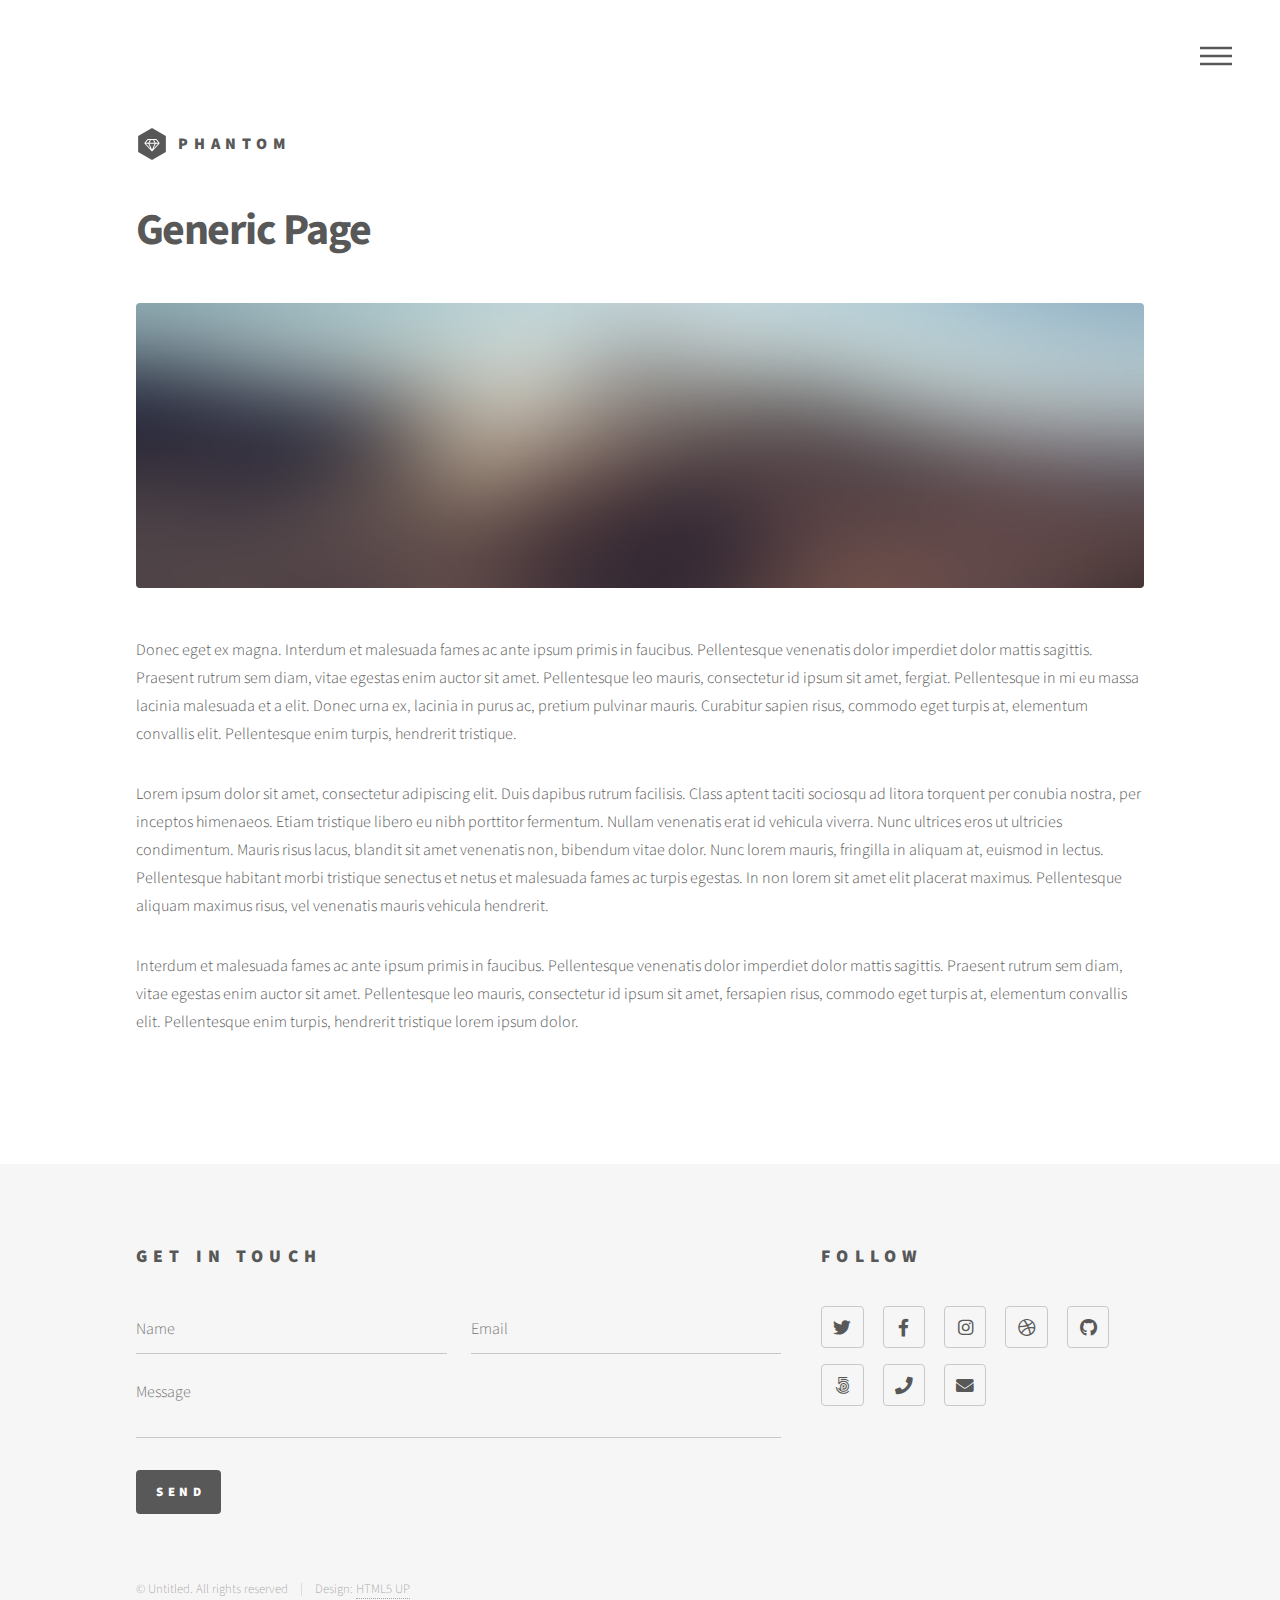
<file: project1.html>
<!DOCTYPE HTML>
<!--
	Phantom by HTML5 UP
	html5up.net | @ajlkn
	Free for personal and commercial use under the CCA 3.0 license (html5up.net/license)
-->
<html>
	<head>
		<title>Generic - Phantom by HTML5 UP</title>
		<meta charset="utf-8" />
		<meta name="viewport" content="width=device-width, initial-scale=1, user-scalable=no" />
		<link rel="stylesheet" href="assets/css/main.css" />
		<noscript><link rel="stylesheet" href="assets/css/noscript.css" /></noscript>
	</head>
	<body class="is-preload">
		<!-- Wrapper -->
			<div id="wrapper">

				<!-- Header -->
					<header id="header">
						<div class="inner">

							<!-- Logo -->
								<a href="index.html" class="logo">
									<span class="symbol"><img src="images/logo.svg" alt="" /></span><span class="title">Phantom</span>
								</a>

							<!-- Nav -->
								<nav>
									<ul>
										<li><a href="#menu">Menu</a></li>
									</ul>
								</nav>

						</div>
					</header>

				<!-- Menu -->
					<nav id="menu">
						<h2>Menu</h2>
						<ul>
							<li><a href="index.html">Work</a></li>
							<li><a href="about.html">About</a></li>
							<li><a href="contact.html">Contact</a></li>
							<li><a href="blog.html">Blogs</a></li>
							<li><a href="elements.html">Elements</a></li>
						</ul>
					</nav>

				<!-- Main -->
					<div id="main">
						<div class="inner">
							<h1>Generic Page</h1>
							<span class="image main"><img src="images/pic13.jpg" alt="" /></span>
							<p>Donec eget ex magna. Interdum et malesuada fames ac ante ipsum primis in faucibus. Pellentesque venenatis dolor imperdiet dolor mattis sagittis. Praesent rutrum sem diam, vitae egestas enim auctor sit amet. Pellentesque leo mauris, consectetur id ipsum sit amet, fergiat. Pellentesque in mi eu massa lacinia malesuada et a elit. Donec urna ex, lacinia in purus ac, pretium pulvinar mauris. Curabitur sapien risus, commodo eget turpis at, elementum convallis elit. Pellentesque enim turpis, hendrerit tristique.</p>
							<p>Lorem ipsum dolor sit amet, consectetur adipiscing elit. Duis dapibus rutrum facilisis. Class aptent taciti sociosqu ad litora torquent per conubia nostra, per inceptos himenaeos. Etiam tristique libero eu nibh porttitor fermentum. Nullam venenatis erat id vehicula viverra. Nunc ultrices eros ut ultricies condimentum. Mauris risus lacus, blandit sit amet venenatis non, bibendum vitae dolor. Nunc lorem mauris, fringilla in aliquam at, euismod in lectus. Pellentesque habitant morbi tristique senectus et netus et malesuada fames ac turpis egestas. In non lorem sit amet elit placerat maximus. Pellentesque aliquam maximus risus, vel venenatis mauris vehicula hendrerit.</p>
							<p>Interdum et malesuada fames ac ante ipsum primis in faucibus. Pellentesque venenatis dolor imperdiet dolor mattis sagittis. Praesent rutrum sem diam, vitae egestas enim auctor sit amet. Pellentesque leo mauris, consectetur id ipsum sit amet, fersapien risus, commodo eget turpis at, elementum convallis elit. Pellentesque enim turpis, hendrerit tristique lorem ipsum dolor.</p>
						</div>
					</div>

				<!-- Footer -->
					<footer id="footer">
						<div class="inner">
							<section>
								<h2>Get in touch</h2>
								<form method="post" action="#">
									<div class="fields">
										<div class="field half">
											<input type="text" name="name" id="name" placeholder="Name" />
										</div>
										<div class="field half">
											<input type="email" name="email" id="email" placeholder="Email" />
										</div>
										<div class="field">
											<textarea name="message" id="message" placeholder="Message"></textarea>
										</div>
									</div>
									<ul class="actions">
										<li><input type="submit" value="Send" class="primary" /></li>
									</ul>
								</form>
							</section>
							<section>
								<h2>Follow</h2>
								<ul class="icons">
									<li><a href="#" class="icon brands style2 fa-twitter"><span class="label">Twitter</span></a></li>
									<li><a href="#" class="icon brands style2 fa-facebook-f"><span class="label">Facebook</span></a></li>
									<li><a href="#" class="icon brands style2 fa-instagram"><span class="label">Instagram</span></a></li>
									<li><a href="#" class="icon brands style2 fa-dribbble"><span class="label">Dribbble</span></a></li>
									<li><a href="#" class="icon brands style2 fa-github"><span class="label">GitHub</span></a></li>
									<li><a href="#" class="icon brands style2 fa-500px"><span class="label">500px</span></a></li>
									<li><a href="#" class="icon solid style2 fa-phone"><span class="label">Phone</span></a></li>
									<li><a href="#" class="icon solid style2 fa-envelope"><span class="label">Email</span></a></li>
								</ul>
							</section>
							<ul class="copyright">
								<li>&copy; Untitled. All rights reserved</li><li>Design: <a href="http://html5up.net">HTML5 UP</a></li>
							</ul>
						</div>
					</footer>

			</div>

		<!-- Scripts -->
			<script src="assets/js/jquery.min.js"></script>
			<script src="assets/js/browser.min.js"></script>
			<script src="assets/js/breakpoints.min.js"></script>
			<script src="assets/js/util.js"></script>
			<script src="assets/js/main.js"></script>

	</body>
</html>
</file>
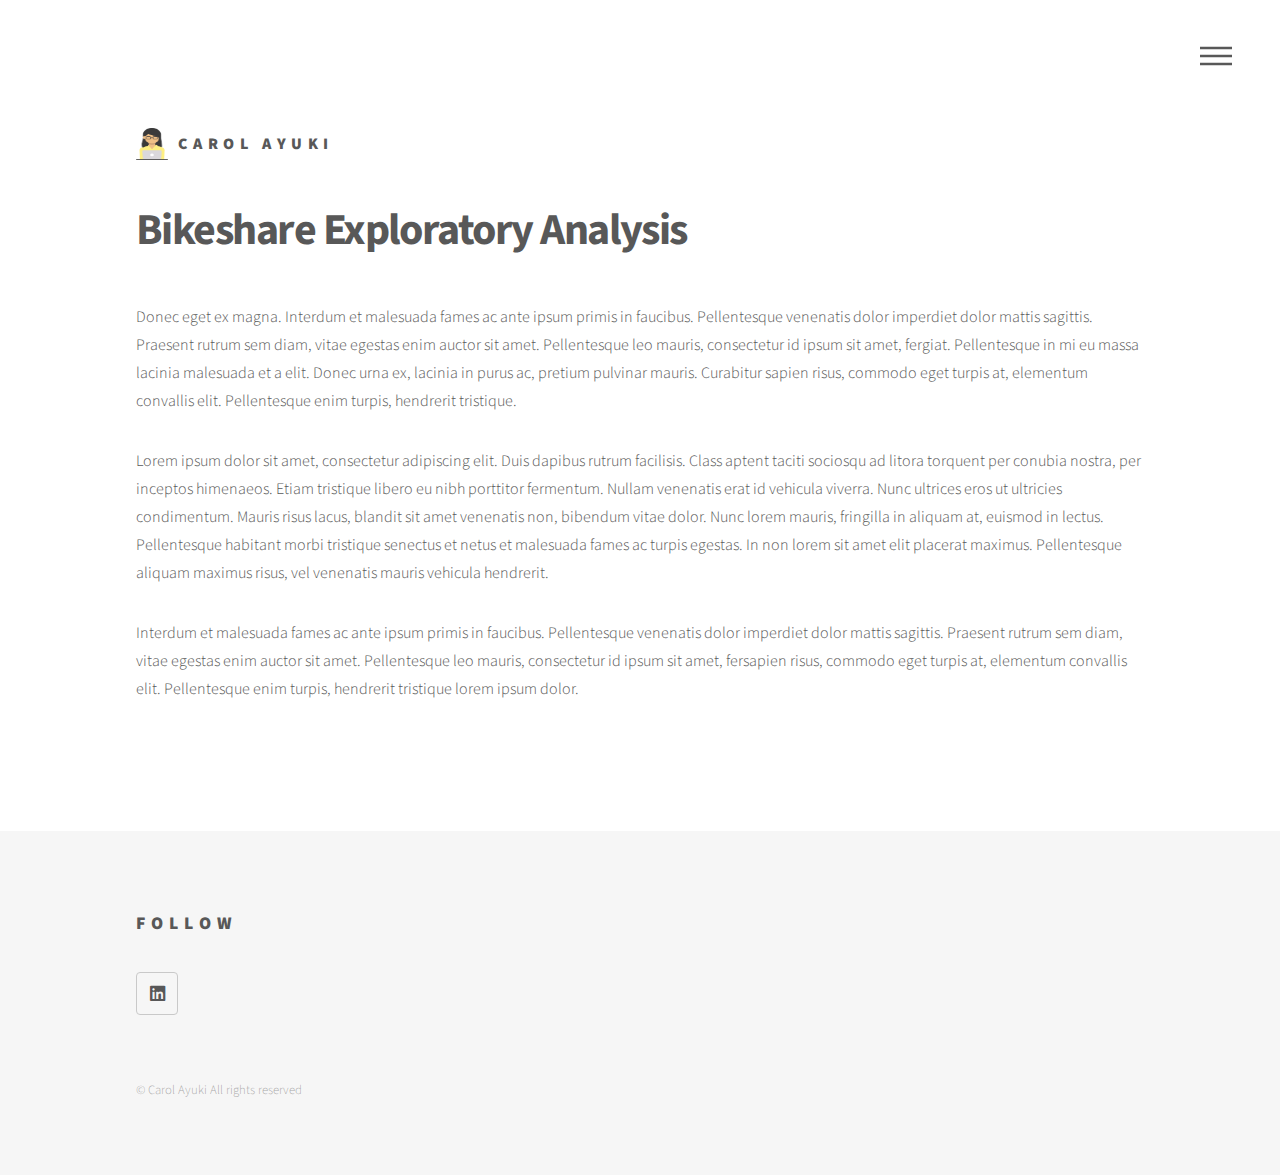
<file: project_bikeshare.html>
<!DOCTYPE HTML>
<!--
	Phantom by HTML5 UP
	html5up.net | @ajlkn
	Free for personal and commercial use under the CCA 3.0 license (html5up.net/license)
-->
<html>
	<head>
		<title>ShareBike Analysis</title>
		<meta charset="utf-8" />
		<meta name="viewport" content="width=device-width, initial-scale=1, user-scalable=no" />
		<link rel="stylesheet" href="assets/css/main.css" />
		<noscript><link rel="stylesheet" href="assets/css/noscript.css" /></noscript>
	</head>
	<body class="is-preload">
		<!-- Wrapper -->
			<div id="wrapper">

				<!-- Header -->
				<header id="header">
					<div class="inner">

						<!-- Logo -->
						<a href="index.html" class="logo">
							<span class="symbol"><img src="images/Carol_icon.png" alt="" /></span><span class="title">Carol Ayuki</span>
						</a>


							<!-- Nav -->
								<nav>
									<ul>
										<li><a href="#menu">Menu</a></li>
									</ul>
								</nav>

						</div>
					</header>

				<!-- Menu -->
					<nav id="menu">
						<h2>Menu</h2>
						<ul>
							<li><a href="index.html">Projects</a></li>
							<li><a href="about.html">About</a></li>
							<li><a href="contact.html">Contact</a></li>
						</ul>
					</nav>

				<!-- Main -->
					<div id="main">
						<div class="inner">
							<h1>Bikeshare Exploratory Analysis</h1>
							<p>Donec eget ex magna. Interdum et malesuada fames ac ante ipsum primis in faucibus. Pellentesque venenatis dolor imperdiet dolor mattis sagittis. Praesent rutrum sem diam, vitae egestas enim auctor sit amet. Pellentesque leo mauris, consectetur id ipsum sit amet, fergiat. Pellentesque in mi eu massa lacinia malesuada et a elit. Donec urna ex, lacinia in purus ac, pretium pulvinar mauris. Curabitur sapien risus, commodo eget turpis at, elementum convallis elit. Pellentesque enim turpis, hendrerit tristique.</p>
							<p>Lorem ipsum dolor sit amet, consectetur adipiscing elit. Duis dapibus rutrum facilisis. Class aptent taciti sociosqu ad litora torquent per conubia nostra, per inceptos himenaeos. Etiam tristique libero eu nibh porttitor fermentum. Nullam venenatis erat id vehicula viverra. Nunc ultrices eros ut ultricies condimentum. Mauris risus lacus, blandit sit amet venenatis non, bibendum vitae dolor. Nunc lorem mauris, fringilla in aliquam at, euismod in lectus. Pellentesque habitant morbi tristique senectus et netus et malesuada fames ac turpis egestas. In non lorem sit amet elit placerat maximus. Pellentesque aliquam maximus risus, vel venenatis mauris vehicula hendrerit.</p>
							<p>Interdum et malesuada fames ac ante ipsum primis in faucibus. Pellentesque venenatis dolor imperdiet dolor mattis sagittis. Praesent rutrum sem diam, vitae egestas enim auctor sit amet. Pellentesque leo mauris, consectetur id ipsum sit amet, fersapien risus, commodo eget turpis at, elementum convallis elit. Pellentesque enim turpis, hendrerit tristique lorem ipsum dolor.</p>
						</div>


					</div>

				<!-- Footer -->
					<footer id="footer">
						<div class="inner">
							
							<section>
								<h2>Follow</h2>
								<ul class="icons">
									<li><a href="https://www.linkedin.com/in/carolayuki/" class="icon brands style2 fa-linkedin"><span class="label">LinkedIn</span></a></li>

								</ul>
							</section>
							<ul class="copyright">
								<li>&copy; Carol Ayuki All rights reserved</li>

							</ul>
						</div>
					</footer>

			</div>

		<!-- Scripts -->
			<script src="assets/js/jquery.min.js"></script>
			<script src="assets/js/browser.min.js"></script>
			<script src="assets/js/breakpoints.min.js"></script>
			<script src="assets/js/util.js"></script>
			<script src="assets/js/main.js"></script>

	</body>

	
</html>
</file>
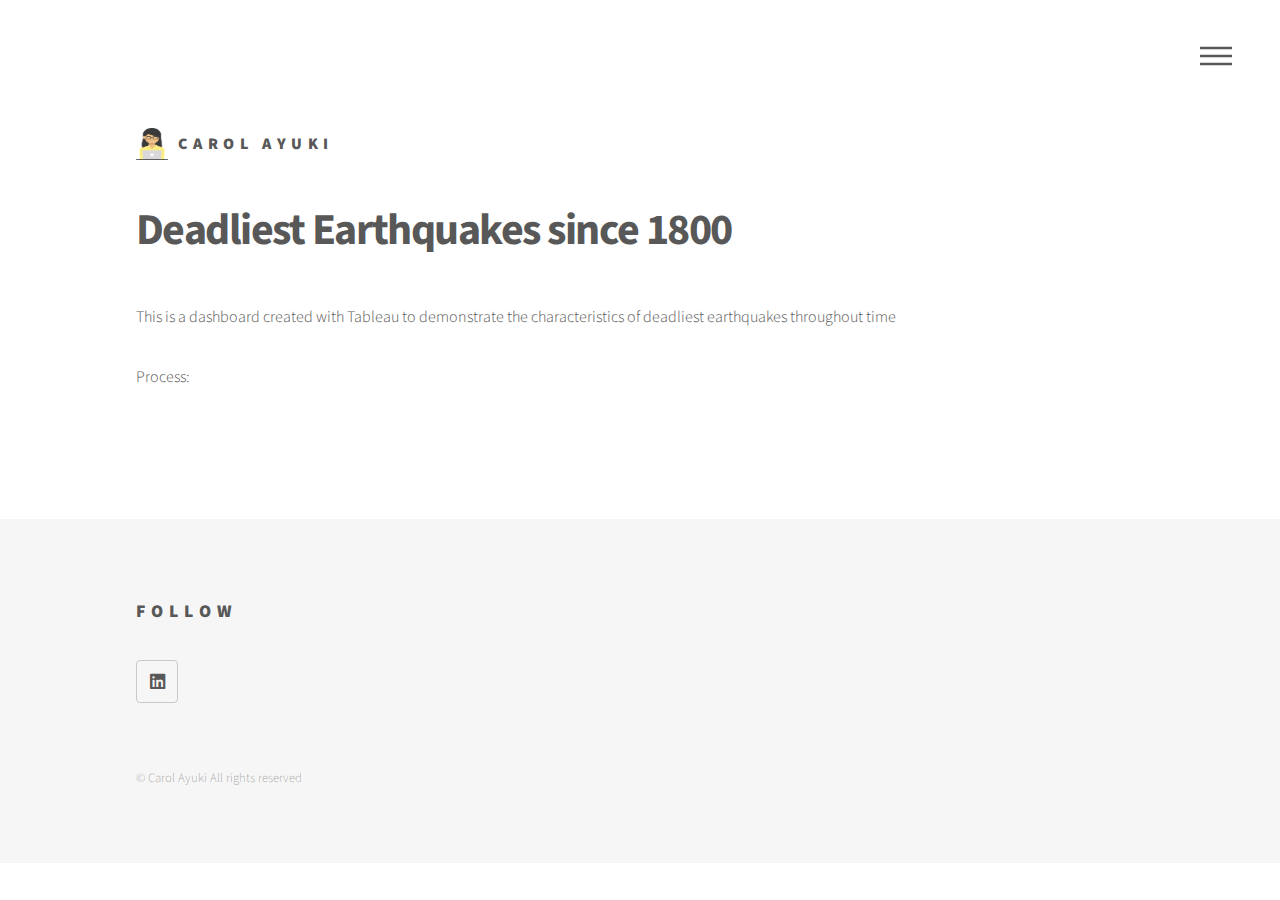
<file: project_earthquakes.html>
<!DOCTYPE HTML>
<!--
	Phantom by HTML5 UP
	html5up.net | @ajlkn
	Free for personal and commercial use under the CCA 3.0 license (html5up.net/license)
-->
<html>
	<head>
		<title>Earthquakes since 1980</title>
		<meta charset="utf-8" />
		<meta name="viewport" content="width=device-width, initial-scale=1, user-scalable=no" />
		<link rel="stylesheet" href="assets/css/main.css" />
		<noscript><link rel="stylesheet" href="assets/css/noscript.css" /></noscript>
	</head>
	<body class="is-preload">
		<!-- Wrapper -->
			<div id="wrapper">

				<!-- Header -->
				<header id="header">
					<div class="inner">

						<!-- Logo -->
						<a href="index.html" class="logo">
							<span class="symbol"><img src="images/Carol_icon.png" alt="" /></span><span class="title">Carol Ayuki</span>
						</a>


							<!-- Nav -->
								<nav>
									<ul>
										<li><a href="#menu">Menu</a></li>
									</ul>
								</nav>

						</div>
					</header>

				<!-- Menu -->
					<nav id="menu">
						<h2>Menu</h2>
						<ul>
							<li><a href="index.html">Projects</a></li>
							<li><a href="about.html">About</a></li>
							<li><a href="contact.html">Contact</a></li>
						</ul>
					</nav>

				<!-- Main -->
					<div id="main">
						<div class="inner">
							<h1>Deadliest Earthquakes since 1800</h1>
							
							<p>This is a dashboard created with Tableau to demonstrate the characteristics of deadliest earthquakes throughout time</p>
							<div class='tableauPlaceholder' id='viz1617715633371' style='position: relative'><noscript><a href='#'><img alt='Deadliest Earthquakes Dashboard ' src='https:&#47;&#47;public.tableau.com&#47;static&#47;images&#47;De&#47;DeadliestEarthquakessince1800&#47;DeadliestEarthquakesDashboard&#47;1_rss.png' style='border: none' /></a></noscript><object class='tableauViz'  style='display:none;'><param name='host_url' value='https%3A%2F%2Fpublic.tableau.com%2F' /> <param name='embed_code_version' value='3' /> <param name='site_root' value='' /><param name='name' value='DeadliestEarthquakessince1800&#47;DeadliestEarthquakesDashboard' /><param name='tabs' value='no' /><param name='toolbar' value='yes' /><param name='static_image' value='https:&#47;&#47;public.tableau.com&#47;static&#47;images&#47;De&#47;DeadliestEarthquakessince1800&#47;DeadliestEarthquakesDashboard&#47;1.png' /> <param name='animate_transition' value='yes' /><param name='display_static_image' value='yes' /><param name='display_spinner' value='yes' /><param name='display_overlay' value='yes' /><param name='display_count' value='yes' /><param name='language' value='en' /></object></div>                <script type='text/javascript'>                    var divElement = document.getElementById('viz1617715633371');                    var vizElement = divElement.getElementsByTagName('object')[0];                    if ( divElement.offsetWidth > 800 ) { vizElement.style.width='1000px';vizElement.style.height='827px';} else if ( divElement.offsetWidth > 500 ) { vizElement.style.width='1000px';vizElement.style.height='827px';} else { vizElement.style.width='100%';vizElement.style.height='1627px';}                     var scriptElement = document.createElement('script');                    scriptElement.src = 'https://public.tableau.com/javascripts/api/viz_v1.js';                    vizElement.parentNode.insertBefore(scriptElement, vizElement);                </script>							
							<p>Process:</p>
						</div>
					</div>


				<!-- Footer -->
					<footer id="footer">
						<div class="inner">
							
							<section>
								<h2>Follow</h2>
								<ul class="icons">
									<li><a href="https://www.linkedin.com/in/carolayuki/" class="icon brands style2 fa-linkedin"><span class="label">LinkedIn</span></a></li>

								</ul>
							</section>
							<ul class="copyright">
								<li>&copy; Carol Ayuki All rights reserved</li>

							</ul>
						</div>
					</footer>

			</div>

		<!-- Scripts -->
			<script src="assets/js/jquery.min.js"></script>
			<script src="assets/js/browser.min.js"></script>
			<script src="assets/js/breakpoints.min.js"></script>
			<script src="assets/js/util.js"></script>
			<script src="assets/js/main.js"></script>

	</body>
</html>
</file>
<file: assets/css/noscript.css>
/*
	Phantom by HTML5 UP
	html5up.net | @ajlkn
	Free for personal and commercial use under the CCA 3.0 license (html5up.net/license)
*/

/* Tiles */

	body.is-preload .tiles article {
		-moz-transform: none;
		-webkit-transform: none;
		-ms-transform: none;
		transform: none;
		opacity: 1;
	}
</file>
<file: assets/css/main.css>
@import url(fontawesome-all.min.css);
@import url("https://fonts.googleapis.com/css?family=Source+Sans+Pro:300,700,900");

/*
	Phantom by HTML5 UP
	html5up.net | @ajlkn
	Free for personal and commercial use under the CCA 3.0 license (html5up.net/license)
*/

html, body, div, span, applet, object,
iframe, h1, h2, h3, h4, h5, h6, p, blockquote,
pre, a, abbr, acronym, address, big, cite,
code, del, dfn, em, img, ins, kbd, q, s, samp,
small, strike, strong, sub, sup, tt, var, b,
u, i, center, dl, dt, dd, ol, ul, li, fieldset,
form, label, legend, table, caption, tbody,
tfoot, thead, tr, th, td, article, aside,
canvas, details, embed, figure, figcaption,
footer, header, hgroup, menu, nav, output, ruby,
section, summary, time, mark, audio, video {
	margin: 0;
	padding: 0;
	border: 0;
	font-size: 100%;
	font: inherit;
	vertical-align: baseline;}

article, aside, details, figcaption, figure,
footer, header, hgroup, menu, nav, section {
	display: block;}

body {
	line-height: 1;
}

ol, ul {
	list-style: none;
}

blockquote, q {
	quotes: none;
}

	blockquote:before, blockquote:after, q:before, q:after {
		content: '';
		content: none;
	}

table {
	border-collapse: collapse;
	border-spacing: 0;
}

body {
	-webkit-text-size-adjust: none;
}

mark {
	background-color: transparent;
	color: inherit;
}

input::-moz-focus-inner {
	border: 0;
	padding: 0;
}

input, select, textarea {
	-moz-appearance: none;
	-webkit-appearance: none;
	-ms-appearance: none;
	appearance: none;
}

/* Basic */

	@-ms-viewport {
		width: device-width;
	}

	body {
		-ms-overflow-style: scrollbar;
	}

	@media screen and (max-width: 480px) {

		html, body {
			min-width: 320px;
		}

	}

	html {
		box-sizing: border-box;
	}

	*, *:before, *:after {
		box-sizing: inherit;
	}

	body {
		background: #ffffff;
	}

		body.is-preload *, body.is-preload *:before, body.is-preload *:after {
			-moz-animation: none !important;
			-webkit-animation: none !important;
			-ms-animation: none !important;
			animation: none !important;
			-moz-transition: none !important;
			-webkit-transition: none !important;
			-ms-transition: none !important;
			transition: none !important;
		}

/* Type */

	body, input, select, textarea {
		color: #585858;
		font-family: "Source Sans Pro", Helvetica, sans-serif;
		font-size: 14pt;
		font-weight: 300;
		line-height: 1.75;
	}

		@media screen and (max-width: 1680px) {

			body, input, select, textarea {
				font-size: 14pt;
			}

		}

		@media screen and (max-width: 1280px) {

			body, input, select, textarea {
				font-size: 12pt;
			}

		}

	a {
		-moz-transition: border-bottom-color 0.2s ease, color 0.2s ease;
		-webkit-transition: border-bottom-color 0.2s ease, color 0.2s ease;
		-ms-transition: border-bottom-color 0.2s ease, color 0.2s ease;
		transition: border-bottom-color 0.2s ease, color 0.2s ease;
		text-decoration: none;
		color: #dbc900;
		border-bottom: dotted 1px rgba(88, 88, 88, 0.5);
	}

		a:hover {
			border-bottom-color: transparent;
			color: #857a00 !important;
		}

	strong, b {
		font-weight: 900;
	}

	em, i {
		font-style: italic;
	}

	p {
		margin: 0 0 2em 0;
	}

	h1 {
		font-size: 2.75em;
		font-weight: 700;
		line-height: 1.3;
		margin: 0 0 1em 0;
		letter-spacing: -0.035em;
	}

		h1 a {
			color: inherit;
		}

		@media screen and (max-width: 736px) {

			h1 {
				font-size: 2em;
				margin: 0 0 1em 0;
			}

		}

		@media screen and (max-width: 360px) {

			h1 {
				font-size: 1.75em;
			}

		}

	h2, h3, h4, h5, h6 {
		font-weight: 900;
		line-height: 1.5;
		margin: 0 0 2em 0;
		text-transform: uppercase;
		letter-spacing: 0.35em;
	}

		h2 a, h3 a, h4 a, h5 a, h6 a {
			color: inherit;
		}

	h2 {
		font-size: 1.1em;
	}

	h3 {
		font-size: 1em;
	}

	h4 {
		font-size: 0.8em;
	}

	h5 {
		font-size: 0.8em;
	}

	h6 {
		font-size: 0.8em;
	}

	@media screen and (max-width: 980px) {

		h1 br, h2 br, h3 br, h4 br, h5 br, h6 br {
			display: none;
		}

	}

	@media screen and (max-width: 736px) {

		h2 {
			font-size: 1em;
		}

		h3 {
			font-size: 0.8em;
		}

	}

	sub {
		font-size: 0.8em;
		position: relative;
		top: 0.5em;
	}

	sup {
		font-size: 0.8em;
		position: relative;
		top: -0.5em;
	}

	blockquote {
		border-left: solid 4px #c9c9c9;
		font-style: italic;
		margin: 0 0 2em 0;
		padding: 0.5em 0 0.5em 2em;
	}

	code {
		background: rgba(144, 144, 144, 0.075);
		border-radius: 4px;
		border: solid 1px #c9c9c9;
		font-family: "Courier New", monospace;
		font-size: 0.9em;
		margin: 0 0.25em;
		padding: 0.25em 0.65em;
	}

	pre {
		-webkit-overflow-scrolling: touch;
		font-family: "Courier New", monospace;
		font-size: 0.9em;
		margin: 0 0 2em 0;
	}

		pre code {
			display: block;
			line-height: 1.75;
			padding: 1em 1.5em;
			overflow-x: auto;
		}

	hr {
		border: 0;
		border-bottom: solid 1px #c9c9c9;
		margin: 2em 0;
	}

		hr.major {
			margin: 3em 0;
		}

	.align-left {
		text-align: left;
	}

	.align-center {
		text-align: center;
	}

	.align-right {
		text-align: right;
	}

/* Row */

	.row {
		display: flex;
		flex-wrap: wrap;
		box-sizing: border-box;
		align-items: stretch;
	}

		.row > * {
			box-sizing: border-box;
		}

		.row.gtr-uniform > * > :last-child {
			margin-bottom: 0;
		}

		.row.aln-left {
			justify-content: flex-start;
		}

		.row.aln-center {
			justify-content: center;
		}

		.row.aln-right {
			justify-content: flex-end;
		}

		.row.aln-top {
			align-items: flex-start;
		}

		.row.aln-middle {
			align-items: center;
		}

		.row.aln-bottom {
			align-items: flex-end;
		}

		.row > .imp {
			order: -1;
		}

		.row > .col-1 {
			width: 8.33333%;
		}

		.row > .off-1 {
			margin-left: 8.33333%;
		}

		.row > .col-2 {
			width: 16.66667%;
		}

		.row > .off-2 {
			margin-left: 16.66667%;
		}

		.row > .col-3 {
			width: 25%;
		}

		.row > .off-3 {
			margin-left: 25%;
		}

		.row > .col-4 {
			width: 33.33333%;
		}

		.row > .off-4 {
			margin-left: 33.33333%;
		}

		.row > .col-5 {
			width: 41.66667%;
		}

		.row > .off-5 {
			margin-left: 41.66667%;
		}

		.row > .col-6 {
			width: 50%;
		}

		.row > .off-6 {
			margin-left: 50%;
		}

		.row > .col-7 {
			width: 58.33333%;
		}

		.row > .off-7 {
			margin-left: 58.33333%;
		}

		.row > .col-8 {
			width: 66.66667%;
		}

		.row > .off-8 {
			margin-left: 66.66667%;
		}

		.row > .col-9 {
			width: 75%;
		}

		.row > .off-9 {
			margin-left: 75%;
		}

		.row > .col-10 {
			width: 83.33333%;
		}

		.row > .off-10 {
			margin-left: 83.33333%;
		}

		.row > .col-11 {
			width: 91.66667%;
		}

		.row > .off-11 {
			margin-left: 91.66667%;
		}

		.row > .col-12 {
			width: 100%;
		}

		.row > .off-12 {
			margin-left: 100%;
		}

		.row.gtr-0 {
			margin-top: 0;
			margin-left: 0em;
		}

			.row.gtr-0 > * {
				padding: 0 0 0 0em;
			}

			.row.gtr-0.gtr-uniform {
				margin-top: 0em;
			}

				.row.gtr-0.gtr-uniform > * {
					padding-top: 0em;
				}

		.row.gtr-25 {
			margin-top: 0;
			margin-left: -0.5em;
		}

			.row.gtr-25 > * {
				padding: 0 0 0 0.5em;
			}

			.row.gtr-25.gtr-uniform {
				margin-top: -0.5em;
			}

				.row.gtr-25.gtr-uniform > * {
					padding-top: 0.5em;
				}

		.row.gtr-50 {
			margin-top: 0;
			margin-left: -1em;
		}

			.row.gtr-50 > * {
				padding: 0 0 0 1em;
			}

			.row.gtr-50.gtr-uniform {
				margin-top: -1em;
			}

				.row.gtr-50.gtr-uniform > * {
					padding-top: 1em;
				}

		.row {
			margin-top: 0;
			margin-left: -2em;
		}

			.row > * {
				padding: 0 0 0 2em;
			}

			.row.gtr-uniform {
				margin-top: -2em;
			}

				.row.gtr-uniform > * {
					padding-top: 2em;
				}

		.row.gtr-150 {
			margin-top: 0;
			margin-left: -3em;
		}

			.row.gtr-150 > * {
				padding: 0 0 0 3em;
			}

			.row.gtr-150.gtr-uniform {
				margin-top: -3em;
			}

				.row.gtr-150.gtr-uniform > * {
					padding-top: 3em;
				}

		.row.gtr-200 {
			margin-top: 0;
			margin-left: -4em;
		}

			.row.gtr-200 > * {
				padding: 0 0 0 4em;
			}

			.row.gtr-200.gtr-uniform {
				margin-top: -4em;
			}

				.row.gtr-200.gtr-uniform > * {
					padding-top: 4em;
				}

		@media screen and (max-width: 1680px) {

			.row {
				display: flex;
				flex-wrap: wrap;
				box-sizing: border-box;
				align-items: stretch;
			}

				.row > * {
					box-sizing: border-box;
				}

				.row.gtr-uniform > * > :last-child {
					margin-bottom: 0;
				}

				.row.aln-left {
					justify-content: flex-start;
				}

				.row.aln-center {
					justify-content: center;
				}

				.row.aln-right {
					justify-content: flex-end;
				}

				.row.aln-top {
					align-items: flex-start;
				}

				.row.aln-middle {
					align-items: center;
				}

				.row.aln-bottom {
					align-items: flex-end;
				}

				.row > .imp-xlarge {
					order: -1;
				}

				.row > .col-1-xlarge {
					width: 8.33333%;
				}

				.row > .off-1-xlarge {
					margin-left: 8.33333%;
				}

				.row > .col-2-xlarge {
					width: 16.66667%;
				}

				.row > .off-2-xlarge {
					margin-left: 16.66667%;
				}

				.row > .col-3-xlarge {
					width: 25%;
				}

				.row > .off-3-xlarge {
					margin-left: 25%;
				}

				.row > .col-4-xlarge {
					width: 33.33333%;
				}

				.row > .off-4-xlarge {
					margin-left: 33.33333%;
				}

				.row > .col-5-xlarge {
					width: 41.66667%;
				}

				.row > .off-5-xlarge {
					margin-left: 41.66667%;
				}

				.row > .col-6-xlarge {
					width: 50%;
				}

				.row > .off-6-xlarge {
					margin-left: 50%;
				}

				.row > .col-7-xlarge {
					width: 58.33333%;
				}

				.row > .off-7-xlarge {
					margin-left: 58.33333%;
				}

				.row > .col-8-xlarge {
					width: 66.66667%;
				}

				.row > .off-8-xlarge {
					margin-left: 66.66667%;
				}

				.row > .col-9-xlarge {
					width: 75%;
				}

				.row > .off-9-xlarge {
					margin-left: 75%;
				}

				.row > .col-10-xlarge {
					width: 83.33333%;
				}

				.row > .off-10-xlarge {
					margin-left: 83.33333%;
				}

				.row > .col-11-xlarge {
					width: 91.66667%;
				}

				.row > .off-11-xlarge {
					margin-left: 91.66667%;
				}

				.row > .col-12-xlarge {
					width: 100%;
				}

				.row > .off-12-xlarge {
					margin-left: 100%;
				}

				.row.gtr-0 {
					margin-top: 0;
					margin-left: 0em;
				}

					.row.gtr-0 > * {
						padding: 0 0 0 0em;
					}

					.row.gtr-0.gtr-uniform {
						margin-top: 0em;
					}

						.row.gtr-0.gtr-uniform > * {
							padding-top: 0em;
						}

				.row.gtr-25 {
					margin-top: 0;
					margin-left: -0.5em;
				}

					.row.gtr-25 > * {
						padding: 0 0 0 0.5em;
					}

					.row.gtr-25.gtr-uniform {
						margin-top: -0.5em;
					}

						.row.gtr-25.gtr-uniform > * {
							padding-top: 0.5em;
						}

				.row.gtr-50 {
					margin-top: 0;
					margin-left: -1em;
				}

					.row.gtr-50 > * {
						padding: 0 0 0 1em;
					}

					.row.gtr-50.gtr-uniform {
						margin-top: -1em;
					}

						.row.gtr-50.gtr-uniform > * {
							padding-top: 1em;
						}

				.row {
					margin-top: 0;
					margin-left: -2em;
				}

					.row > * {
						padding: 0 0 0 2em;
					}

					.row.gtr-uniform {
						margin-top: -2em;
					}

						.row.gtr-uniform > * {
							padding-top: 2em;
						}

				.row.gtr-150 {
					margin-top: 0;
					margin-left: -3em;
				}

					.row.gtr-150 > * {
						padding: 0 0 0 3em;
					}

					.row.gtr-150.gtr-uniform {
						margin-top: -3em;
					}

						.row.gtr-150.gtr-uniform > * {
							padding-top: 3em;
						}

				.row.gtr-200 {
					margin-top: 0;
					margin-left: -4em;
				}

					.row.gtr-200 > * {
						padding: 0 0 0 4em;
					}

					.row.gtr-200.gtr-uniform {
						margin-top: -4em;
					}

						.row.gtr-200.gtr-uniform > * {
							padding-top: 4em;
						}

		}

		@media screen and (max-width: 1280px) {

			.row {
				display: flex;
				flex-wrap: wrap;
				box-sizing: border-box;
				align-items: stretch;
			}

				.row > * {
					box-sizing: border-box;
				}

				.row.gtr-uniform > * > :last-child {
					margin-bottom: 0;
				}

				.row.aln-left {
					justify-content: flex-start;
				}

				.row.aln-center {
					justify-content: center;
				}

				.row.aln-right {
					justify-content: flex-end;
				}

				.row.aln-top {
					align-items: flex-start;
				}

				.row.aln-middle {
					align-items: center;
				}

				.row.aln-bottom {
					align-items: flex-end;
				}

				.row > .imp-large {
					order: -1;
				}

				.row > .col-1-large {
					width: 8.33333%;
				}

				.row > .off-1-large {
					margin-left: 8.33333%;
				}

				.row > .col-2-large {
					width: 16.66667%;
				}

				.row > .off-2-large {
					margin-left: 16.66667%;
				}

				.row > .col-3-large {
					width: 25%;
				}

				.row > .off-3-large {
					margin-left: 25%;
				}

				.row > .col-4-large {
					width: 33.33333%;
				}

				.row > .off-4-large {
					margin-left: 33.33333%;
				}

				.row > .col-5-large {
					width: 41.66667%;
				}

				.row > .off-5-large {
					margin-left: 41.66667%;
				}

				.row > .col-6-large {
					width: 50%;
				}

				.row > .off-6-large {
					margin-left: 50%;
				}

				.row > .col-7-large {
					width: 58.33333%;
				}

				.row > .off-7-large {
					margin-left: 58.33333%;
				}

				.row > .col-8-large {
					width: 66.66667%;
				}

				.row > .off-8-large {
					margin-left: 66.66667%;
				}

				.row > .col-9-large {
					width: 75%;
				}

				.row > .off-9-large {
					margin-left: 75%;
				}

				.row > .col-10-large {
					width: 83.33333%;
				}

				.row > .off-10-large {
					margin-left: 83.33333%;
				}

				.row > .col-11-large {
					width: 91.66667%;
				}

				.row > .off-11-large {
					margin-left: 91.66667%;
				}

				.row > .col-12-large {
					width: 100%;
				}

				.row > .off-12-large {
					margin-left: 100%;
				}

				.row.gtr-0 {
					margin-top: 0;
					margin-left: 0em;
				}

					.row.gtr-0 > * {
						padding: 0 0 0 0em;
					}

					.row.gtr-0.gtr-uniform {
						margin-top: 0em;
					}

						.row.gtr-0.gtr-uniform > * {
							padding-top: 0em;
						}

				.row.gtr-25 {
					margin-top: 0;
					margin-left: -0.5em;
				}

					.row.gtr-25 > * {
						padding: 0 0 0 0.5em;
					}

					.row.gtr-25.gtr-uniform {
						margin-top: -0.5em;
					}

						.row.gtr-25.gtr-uniform > * {
							padding-top: 0.5em;
						}

				.row.gtr-50 {
					margin-top: 0;
					margin-left: -1em;
				}

					.row.gtr-50 > * {
						padding: 0 0 0 1em;
					}

					.row.gtr-50.gtr-uniform {
						margin-top: -1em;
					}

						.row.gtr-50.gtr-uniform > * {
							padding-top: 1em;
						}

				.row {
					margin-top: 0;
					margin-left: -2em;
				}

					.row > * {
						padding: 0 0 0 2em;
					}

					.row.gtr-uniform {
						margin-top: -2em;
					}

						.row.gtr-uniform > * {
							padding-top: 2em;
						}

				.row.gtr-150 {
					margin-top: 0;
					margin-left: -3em;
				}

					.row.gtr-150 > * {
						padding: 0 0 0 3em;
					}

					.row.gtr-150.gtr-uniform {
						margin-top: -3em;
					}

						.row.gtr-150.gtr-uniform > * {
							padding-top: 3em;
						}

				.row.gtr-200 {
					margin-top: 0;
					margin-left: -4em;
				}

					.row.gtr-200 > * {
						padding: 0 0 0 4em;
					}

					.row.gtr-200.gtr-uniform {
						margin-top: -4em;
					}

						.row.gtr-200.gtr-uniform > * {
							padding-top: 4em;
						}

		}

		@media screen and (max-width: 980px) {

			.row {
				display: flex;
				flex-wrap: wrap;
				box-sizing: border-box;
				align-items: stretch;
			}

				.row > * {
					box-sizing: border-box;
				}

				.row.gtr-uniform > * > :last-child {
					margin-bottom: 0;
				}

				.row.aln-left {
					justify-content: flex-start;
				}

				.row.aln-center {
					justify-content: center;
				}

				.row.aln-right {
					justify-content: flex-end;
				}

				.row.aln-top {
					align-items: flex-start;
				}

				.row.aln-middle {
					align-items: center;
				}

				.row.aln-bottom {
					align-items: flex-end;
				}

				.row > .imp-medium {
					order: -1;
				}

				.row > .col-1-medium {
					width: 8.33333%;
				}

				.row > .off-1-medium {
					margin-left: 8.33333%;
				}

				.row > .col-2-medium {
					width: 16.66667%;
				}

				.row > .off-2-medium {
					margin-left: 16.66667%;
				}

				.row > .col-3-medium {
					width: 25%;
				}

				.row > .off-3-medium {
					margin-left: 25%;
				}

				.row > .col-4-medium {
					width: 33.33333%;
				}

				.row > .off-4-medium {
					margin-left: 33.33333%;
				}

				.row > .col-5-medium {
					width: 41.66667%;
				}

				.row > .off-5-medium {
					margin-left: 41.66667%;
				}

				.row > .col-6-medium {
					width: 50%;
				}

				.row > .off-6-medium {
					margin-left: 50%;
				}

				.row > .col-7-medium {
					width: 58.33333%;
				}

				.row > .off-7-medium {
					margin-left: 58.33333%;
				}

				.row > .col-8-medium {
					width: 66.66667%;
				}

				.row > .off-8-medium {
					margin-left: 66.66667%;
				}

				.row > .col-9-medium {
					width: 75%;
				}

				.row > .off-9-medium {
					margin-left: 75%;
				}

				.row > .col-10-medium {
					width: 83.33333%;
				}

				.row > .off-10-medium {
					margin-left: 83.33333%;
				}

				.row > .col-11-medium {
					width: 91.66667%;
				}

				.row > .off-11-medium {
					margin-left: 91.66667%;
				}

				.row > .col-12-medium {
					width: 100%;
				}

				.row > .off-12-medium {
					margin-left: 100%;
				}

				.row.gtr-0 {
					margin-top: 0;
					margin-left: 0em;
				}

					.row.gtr-0 > * {
						padding: 0 0 0 0em;
					}

					.row.gtr-0.gtr-uniform {
						margin-top: 0em;
					}

						.row.gtr-0.gtr-uniform > * {
							padding-top: 0em;
						}

				.row.gtr-25 {
					margin-top: 0;
					margin-left: -0.375em;
				}

					.row.gtr-25 > * {
						padding: 0 0 0 0.375em;
					}

					.row.gtr-25.gtr-uniform {
						margin-top: -0.375em;
					}

						.row.gtr-25.gtr-uniform > * {
							padding-top: 0.375em;
						}

				.row.gtr-50 {
					margin-top: 0;
					margin-left: -0.75em;
				}

					.row.gtr-50 > * {
						padding: 0 0 0 0.75em;
					}

					.row.gtr-50.gtr-uniform {
						margin-top: -0.75em;
					}

						.row.gtr-50.gtr-uniform > * {
							padding-top: 0.75em;
						}

				.row {
					margin-top: 0;
					margin-left: -1.5em;
				}

					.row > * {
						padding: 0 0 0 1.5em;
					}

					.row.gtr-uniform {
						margin-top: -1.5em;
					}

						.row.gtr-uniform > * {
							padding-top: 1.5em;
						}

				.row.gtr-150 {
					margin-top: 0;
					margin-left: -2.25em;
				}

					.row.gtr-150 > * {
						padding: 0 0 0 2.25em;
					}

					.row.gtr-150.gtr-uniform {
						margin-top: -2.25em;
					}

						.row.gtr-150.gtr-uniform > * {
							padding-top: 2.25em;
						}

				.row.gtr-200 {
					margin-top: 0;
					margin-left: -3em;
				}

					.row.gtr-200 > * {
						padding: 0 0 0 3em;
					}

					.row.gtr-200.gtr-uniform {
						margin-top: -3em;
					}

						.row.gtr-200.gtr-uniform > * {
							padding-top: 3em;
						}

		}

		@media screen and (max-width: 736px) {

			.row {
				display: flex;
				flex-wrap: wrap;
				box-sizing: border-box;
				align-items: stretch;
			}

				.row > * {
					box-sizing: border-box;
				}

				.row.gtr-uniform > * > :last-child {
					margin-bottom: 0;
				}

				.row.aln-left {
					justify-content: flex-start;
				}

				.row.aln-center {
					justify-content: center;
				}

				.row.aln-right {
					justify-content: flex-end;
				}

				.row.aln-top {
					align-items: flex-start;
				}

				.row.aln-middle {
					align-items: center;
				}

				.row.aln-bottom {
					align-items: flex-end;
				}

				.row > .imp-small {
					order: -1;
				}

				.row > .col-1-small {
					width: 8.33333%;
				}

				.row > .off-1-small {
					margin-left: 8.33333%;
				}

				.row > .col-2-small {
					width: 16.66667%;
				}

				.row > .off-2-small {
					margin-left: 16.66667%;
				}

				.row > .col-3-small {
					width: 25%;
				}

				.row > .off-3-small {
					margin-left: 25%;
				}

				.row > .col-4-small {
					width: 33.33333%;
				}

				.row > .off-4-small {
					margin-left: 33.33333%;
				}

				.row > .col-5-small {
					width: 41.66667%;
				}

				.row > .off-5-small {
					margin-left: 41.66667%;
				}

				.row > .col-6-small {
					width: 50%;
				}

				.row > .off-6-small {
					margin-left: 50%;
				}

				.row > .col-7-small {
					width: 58.33333%;
				}

				.row > .off-7-small {
					margin-left: 58.33333%;
				}

				.row > .col-8-small {
					width: 66.66667%;
				}

				.row > .off-8-small {
					margin-left: 66.66667%;
				}

				.row > .col-9-small {
					width: 75%;
				}

				.row > .off-9-small {
					margin-left: 75%;
				}

				.row > .col-10-small {
					width: 83.33333%;
				}

				.row > .off-10-small {
					margin-left: 83.33333%;
				}

				.row > .col-11-small {
					width: 91.66667%;
				}

				.row > .off-11-small {
					margin-left: 91.66667%;
				}

				.row > .col-12-small {
					width: 100%;
				}

				.row > .off-12-small {
					margin-left: 100%;
				}

				.row.gtr-0 {
					margin-top: 0;
					margin-left: 0em;
				}

					.row.gtr-0 > * {
						padding: 0 0 0 0em;
					}

					.row.gtr-0.gtr-uniform {
						margin-top: 0em;
					}

						.row.gtr-0.gtr-uniform > * {
							padding-top: 0em;
						}

				.row.gtr-25 {
					margin-top: 0;
					margin-left: -0.25em;
				}

					.row.gtr-25 > * {
						padding: 0 0 0 0.25em;
					}

					.row.gtr-25.gtr-uniform {
						margin-top: -0.25em;
					}

						.row.gtr-25.gtr-uniform > * {
							padding-top: 0.25em;
						}

				.row.gtr-50 {
					margin-top: 0;
					margin-left: -0.5em;
				}

					.row.gtr-50 > * {
						padding: 0 0 0 0.5em;
					}

					.row.gtr-50.gtr-uniform {
						margin-top: -0.5em;
					}

						.row.gtr-50.gtr-uniform > * {
							padding-top: 0.5em;
						}

				.row {
					margin-top: 0;
					margin-left: -1em;
				}

					.row > * {
						padding: 0 0 0 1em;
					}

					.row.gtr-uniform {
						margin-top: -1em;
					}

						.row.gtr-uniform > * {
							padding-top: 1em;
						}

				.row.gtr-150 {
					margin-top: 0;
					margin-left: -1.5em;
				}

					.row.gtr-150 > * {
						padding: 0 0 0 1.5em;
					}

					.row.gtr-150.gtr-uniform {
						margin-top: -1.5em;
					}

						.row.gtr-150.gtr-uniform > * {
							padding-top: 1.5em;
						}

				.row.gtr-200 {
					margin-top: 0;
					margin-left: -2em;
				}

					.row.gtr-200 > * {
						padding: 0 0 0 2em;
					}

					.row.gtr-200.gtr-uniform {
						margin-top: -2em;
					}

						.row.gtr-200.gtr-uniform > * {
							padding-top: 2em;
						}

		}

		@media screen and (max-width: 480px) {

			.row {
				display: flex;
				flex-wrap: wrap;
				box-sizing: border-box;
				align-items: stretch;
			}

				.row > * {
					box-sizing: border-box;
				}

				.row.gtr-uniform > * > :last-child {
					margin-bottom: 0;
				}

				.row.aln-left {
					justify-content: flex-start;
				}

				.row.aln-center {
					justify-content: center;
				}

				.row.aln-right {
					justify-content: flex-end;
				}

				.row.aln-top {
					align-items: flex-start;
				}

				.row.aln-middle {
					align-items: center;
				}

				.row.aln-bottom {
					align-items: flex-end;
				}

				.row > .imp-xsmall {
					order: -1;
				}

				.row > .col-1-xsmall {
					width: 8.33333%;
				}

				.row > .off-1-xsmall {
					margin-left: 8.33333%;
				}

				.row > .col-2-xsmall {
					width: 16.66667%;
				}

				.row > .off-2-xsmall {
					margin-left: 16.66667%;
				}

				.row > .col-3-xsmall {
					width: 25%;
				}

				.row > .off-3-xsmall {
					margin-left: 25%;
				}

				.row > .col-4-xsmall {
					width: 33.33333%;
				}

				.row > .off-4-xsmall {
					margin-left: 33.33333%;
				}

				.row > .col-5-xsmall {
					width: 41.66667%;
				}

				.row > .off-5-xsmall {
					margin-left: 41.66667%;
				}

				.row > .col-6-xsmall {
					width: 50%;
				}

				.row > .off-6-xsmall {
					margin-left: 50%;
				}

				.row > .col-7-xsmall {
					width: 58.33333%;
				}

				.row > .off-7-xsmall {
					margin-left: 58.33333%;
				}

				.row > .col-8-xsmall {
					width: 66.66667%;
				}

				.row > .off-8-xsmall {
					margin-left: 66.66667%;
				}

				.row > .col-9-xsmall {
					width: 75%;
				}

				.row > .off-9-xsmall {
					margin-left: 75%;
				}

				.row > .col-10-xsmall {
					width: 83.33333%;
				}

				.row > .off-10-xsmall {
					margin-left: 83.33333%;
				}

				.row > .col-11-xsmall {
					width: 91.66667%;
				}

				.row > .off-11-xsmall {
					margin-left: 91.66667%;
				}

				.row > .col-12-xsmall {
					width: 100%;
				}

				.row > .off-12-xsmall {
					margin-left: 100%;
				}

				.row.gtr-0 {
					margin-top: 0;
					margin-left: 0em;
				}

					.row.gtr-0 > * {
						padding: 0 0 0 0em;
					}

					.row.gtr-0.gtr-uniform {
						margin-top: 0em;
					}

						.row.gtr-0.gtr-uniform > * {
							padding-top: 0em;
						}

				.row.gtr-25 {
					margin-top: 0;
					margin-left: -0.25em;
				}

					.row.gtr-25 > * {
						padding: 0 0 0 0.25em;
					}

					.row.gtr-25.gtr-uniform {
						margin-top: -0.25em;
					}

						.row.gtr-25.gtr-uniform > * {
							padding-top: 0.25em;
						}

				.row.gtr-50 {
					margin-top: 0;
					margin-left: -0.5em;
				}

					.row.gtr-50 > * {
						padding: 0 0 0 0.5em;
					}

					.row.gtr-50.gtr-uniform {
						margin-top: -0.5em;
					}

						.row.gtr-50.gtr-uniform > * {
							padding-top: 0.5em;
						}

				.row {
					margin-top: 0;
					margin-left: -1em;
				}

					.row > * {
						padding: 0 0 0 1em;
					}

					.row.gtr-uniform {
						margin-top: -1em;
					}

						.row.gtr-uniform > * {
							padding-top: 1em;
						}

				.row.gtr-150 {
					margin-top: 0;
					margin-left: -1.5em;
				}

					.row.gtr-150 > * {
						padding: 0 0 0 1.5em;
					}

					.row.gtr-150.gtr-uniform {
						margin-top: -1.5em;
					}

						.row.gtr-150.gtr-uniform > * {
							padding-top: 1.5em;
						}

				.row.gtr-200 {
					margin-top: 0;
					margin-left: -2em;
				}

					.row.gtr-200 > * {
						padding: 0 0 0 2em;
					}

					.row.gtr-200.gtr-uniform {
						margin-top: -2em;
					}

						.row.gtr-200.gtr-uniform > * {
							padding-top: 2em;
						}

		}

/* Section/Article */

	section.special, article.special {
		text-align: center;
	}

	header p {
		margin-top: -1em;
	}

	@media screen and (max-width: 736px) {

		header p {
			margin-top: 0;
		}

	}

/* Icon */

	.icon {
		text-decoration: none;
		border-bottom: none;
		position: relative;
	}

		.icon:before {
			-moz-osx-font-smoothing: grayscale;
			-webkit-font-smoothing: antialiased;
			display: inline-block;
			font-style: normal;
			font-variant: normal;
			text-rendering: auto;
			line-height: 1;
			text-transform: none !important;
			font-family: 'Font Awesome 5 Free';
			font-weight: 400;
		}

		.icon > .label {
			display: none;
		}

		.icon:before {
			line-height: inherit;
		}

		.icon.solid:before {
			font-weight: 900;
		}

		.icon.brands:before {
			font-family: 'Font Awesome 5 Brands';
		}

		.icon.style2 {
			-moz-transition: background-color 0.2s ease-in-out, color 0.2s ease-in-out, border-color 0.2s ease-in-out;
			-webkit-transition: background-color 0.2s ease-in-out, color 0.2s ease-in-out, border-color 0.2s ease-in-out;
			-ms-transition: background-color 0.2s ease-in-out, color 0.2s ease-in-out, border-color 0.2s ease-in-out;
			transition: background-color 0.2s ease-in-out, color 0.2s ease-in-out, border-color 0.2s ease-in-out;
			background-color: transparent;
			border: solid 1px #c9c9c9;
			border-radius: 4px;
			width: 2.65em;
			height: 2.65em;
			display: inline-block;
			text-align: center;
			line-height: 2.65em;
			color: inherit;
		}

			.icon.style2:before {
				font-size: 1.1em;
			}

			.icon.style2:hover {
				color: #857a00;
				border-color: #857a00;
			}

			.icon.style2:active {
				background-color: rgba(242, 132, 158, 0.1);
			}

/* List */

	ol {
		list-style: decimal;
		margin: 0 0 2em 0;
		padding-left: 1.25em;
	}

		ol li {
			padding-left: 0.25em;
		}

	ul {
		list-style: disc;
		margin: 0 0 2em 0;
		padding-left: 1em;
	}

		ul li {
			padding-left: 0.5em;
		}

		ul.alt {
			list-style: none;
			padding-left: 0;
		}

			ul.alt li {
				border-top: solid 1px #c9c9c9;
				padding: 0.5em 0;
			}

				ul.alt li:first-child {
					border-top: 0;
					padding-top: 0;
				}

	dl {
		margin: 0 0 2em 0;
	}

		dl dt {
			display: block;
			font-weight: 900;
			margin: 0 0 1em 0;
		}

		dl dd {
			margin-left: 2em;
		}

/* Actions */

	ul.actions {
		display: -moz-flex;
		display: -webkit-flex;
		display: -ms-flex;
		display: flex;
		cursor: default;
		list-style: none;
		margin-left: -1em;
		padding-left: 0;
	}

		ul.actions li {
			padding: 0 0 0 1em;
			vertical-align: middle;
		}

		ul.actions.special {
			-moz-justify-content: center;
			-webkit-justify-content: center;
			-ms-justify-content: center;
			justify-content: center;
			width: 100%;
			margin-left: 0;
		}

			ul.actions.special li:first-child {
				padding-left: 0;
			}

		ul.actions.stacked {
			-moz-flex-direction: column;
			-webkit-flex-direction: column;
			-ms-flex-direction: column;
			flex-direction: column;
			margin-left: 0;
		}

			ul.actions.stacked li {
				padding: 1.3em 0 0 0;
			}

				ul.actions.stacked li:first-child {
					padding-top: 0;
				}

		ul.actions.fit {
			width: calc(100% + 1em);
		}

			ul.actions.fit li {
				-moz-flex-grow: 1;
				-webkit-flex-grow: 1;
				-ms-flex-grow: 1;
				flex-grow: 1;
				-moz-flex-shrink: 1;
				-webkit-flex-shrink: 1;
				-ms-flex-shrink: 1;
				flex-shrink: 1;
				width: 100%;
			}

				ul.actions.fit li > * {
					width: 100%;
				}

			ul.actions.fit.stacked {
				width: 100%;
			}

		@media screen and (max-width: 480px) {

			ul.actions:not(.fixed) {
				-moz-flex-direction: column;
				-webkit-flex-direction: column;
				-ms-flex-direction: column;
				flex-direction: column;
				margin-left: 0;
				width: 100% !important;
			}

				ul.actions:not(.fixed) li {
					-moz-flex-grow: 1;
					-webkit-flex-grow: 1;
					-ms-flex-grow: 1;
					flex-grow: 1;
					-moz-flex-shrink: 1;
					-webkit-flex-shrink: 1;
					-ms-flex-shrink: 1;
					flex-shrink: 1;
					padding: 1em 0 0 0;
					text-align: center;
					width: 100%;
				}

					ul.actions:not(.fixed) li > * {
						width: 100%;
					}

					ul.actions:not(.fixed) li:first-child {
						padding-top: 0;
					}

					ul.actions:not(.fixed) li input[type="submit"],
					ul.actions:not(.fixed) li input[type="reset"],
					ul.actions:not(.fixed) li input[type="button"],
					ul.actions:not(.fixed) li button,
					ul.actions:not(.fixed) li .button {
						width: 100%;
					}

						ul.actions:not(.fixed) li input[type="submit"].icon:before,
						ul.actions:not(.fixed) li input[type="reset"].icon:before,
						ul.actions:not(.fixed) li input[type="button"].icon:before,
						ul.actions:not(.fixed) li button.icon:before,
						ul.actions:not(.fixed) li .button.icon:before {
							margin-left: -0.5rem;
						}

		}

/* Icons */

	ul.icons {
		cursor: default;
		list-style: none;
		padding-left: 0;
		margin: -1em 0 2em -1em;
	}

		ul.icons li {
			display: inline-block;
			padding: 1em 0 0 1em;
		}

/* Form */

	form {
		margin: 0 0 2em 0;
		overflow-x: hidden;
	}

		form > :last-child {
			margin-bottom: 0;
		}

		form > .fields {
			display: -moz-flex;
			display: -webkit-flex;
			display: -ms-flex;
			display: flex;
			-moz-flex-wrap: wrap;
			-webkit-flex-wrap: wrap;
			-ms-flex-wrap: wrap;
			flex-wrap: wrap;
			width: calc(100% + 3em);
			margin: -1.5em 0 2em -1.5em;
		}

			form > .fields > .field {
				-moz-flex-grow: 0;
				-webkit-flex-grow: 0;
				-ms-flex-grow: 0;
				flex-grow: 0;
				-moz-flex-shrink: 0;
				-webkit-flex-shrink: 0;
				-ms-flex-shrink: 0;
				flex-shrink: 0;
				padding: 1.5em 0 0 1.5em;
				width: calc(100% - 1.5em);
			}

				form > .fields > .field.half {
					width: calc(50% - 0.75em);
				}

				form > .fields > .field.third {
					width: calc(100%/3 - 0.5em);
				}

				form > .fields > .field.quarter {
					width: calc(25% - 0.375em);
				}

		@media screen and (max-width: 480px) {

			form > .fields {
				width: calc(100% + 3em);
				margin: -1.5em 0 2em -1.5em;
			}

				form > .fields > .field {
					padding: 1.5em 0 0 1.5em;
					width: calc(100% - 1.5em);
				}

					form > .fields > .field.half {
						width: calc(100% - 1.5em);
					}

					form > .fields > .field.third {
						width: calc(100% - 1.5em);
					}

					form > .fields > .field.quarter {
						width: calc(100% - 1.5em);
					}

		}

	label {
		display: block;
		font-size: 0.9em;
		font-weight: 900;
		margin: 0 0 1em 0;
	}

	input[type="text"],
	input[type="password"],
	input[type="email"],
	input[type="tel"],
	select,
	textarea {
		-moz-appearance: none;
		-webkit-appearance: none;
		-ms-appearance: none;
		appearance: none;
		background-color: transparent;
		border: none;
		border-radius: 0;
		border-bottom: solid 1px #c9c9c9;
		color: inherit;
		display: block;
		outline: 0;
		padding: 0;
		text-decoration: none;
		width: 100%;
	}

		input[type="text"]:invalid,
		input[type="password"]:invalid,
		input[type="email"]:invalid,
		input[type="tel"]:invalid,
		select:invalid,
		textarea:invalid {
			box-shadow: none;
		}

		input[type="text"]:focus,
		input[type="password"]:focus,
		input[type="email"]:focus,
		input[type="tel"]:focus,
		select:focus,
		textarea:focus {
			border-bottom-color: #f2849e;
			box-shadow: inset 0 -1px 0 0 #f2849e;
		}

	select {
		background-image: url("data:image/svg+xml;charset=utf8,%3Csvg xmlns='http://www.w3.org/2000/svg' width='40' height='40' preserveAspectRatio='none' viewBox='0 0 40 40'%3E%3Cpath d='M9.4,12.3l10.4,10.4l10.4-10.4c0.2-0.2,0.5-0.4,0.9-0.4c0.3,0,0.6,0.1,0.9,0.4l3.3,3.3c0.2,0.2,0.4,0.5,0.4,0.9 c0,0.4-0.1,0.6-0.4,0.9L20.7,31.9c-0.2,0.2-0.5,0.4-0.9,0.4c-0.3,0-0.6-0.1-0.9-0.4L4.3,17.3c-0.2-0.2-0.4-0.5-0.4-0.9 c0-0.4,0.1-0.6,0.4-0.9l3.3-3.3c0.2-0.2,0.5-0.4,0.9-0.4S9.1,12.1,9.4,12.3z' fill='%23c9c9c9' /%3E%3C/svg%3E");
		background-size: 1.25rem;
		background-repeat: no-repeat;
		background-position: calc(100% - 1rem) center;
		height: 3em;
		padding-right: 3em;
		text-overflow: ellipsis;
	}

		select option {
			background: #ffffff;
		}

		select:focus::-ms-value {
			background-color: transparent;
		}

		select::-ms-expand {
			display: none;
		}

	input[type="text"],
	input[type="password"],
	input[type="email"],
	select {
		height: 3em;
	}

	textarea {
		padding: 0;
		min-height: 3.75em;
	}

	input[type="checkbox"],
	input[type="radio"] {
		-moz-appearance: none;
		-webkit-appearance: none;
		-ms-appearance: none;
		appearance: none;
		display: block;
		float: left;
		margin-right: -2em;
		opacity: 0;
		width: 1em;
		z-index: -1;
	}

		input[type="checkbox"] + label,
		input[type="radio"] + label {
			text-decoration: none;
			color: #585858;
			cursor: pointer;
			display: inline-block;
			font-size: 1em;
			font-weight: 300;
			padding-left: 2.55em;
			padding-right: 0.75em;
			position: relative;
		}

			input[type="checkbox"] + label:before,
			input[type="radio"] + label:before {
				-moz-osx-font-smoothing: grayscale;
				-webkit-font-smoothing: antialiased;
				display: inline-block;
				font-style: normal;
				font-variant: normal;
				text-rendering: auto;
				line-height: 1;
				text-transform: none !important;
				font-family: 'Font Awesome 5 Free';
				font-weight: 900;
			}

			input[type="checkbox"] + label:before,
			input[type="radio"] + label:before {
				border-radius: 4px;
				border: solid 1px #c9c9c9;
				content: '';
				display: inline-block;
				font-size: 0.8em;
				height: 2.25em;
				left: 0;
				line-height: 2.25em;
				position: absolute;
				text-align: center;
				top: 0;
				width: 2.25em;
			}

		input[type="checkbox"]:checked + label:before,
		input[type="radio"]:checked + label:before {
			background: #585858;
			border-color: #585858;
			color: #ffffff;
			content: '\f00c';
		}

		input[type="checkbox"]:focus + label:before,
		input[type="radio"]:focus + label:before {
			border-color: #f2849e;
			box-shadow: 0 0 0 1px #f2849e;
		}

	input[type="checkbox"] + label:before {
		border-radius: 4px;
	}

	input[type="radio"] + label:before {
		border-radius: 100%;
	}

/* Box */

	.box {
		border-radius: 4px;
		border: solid 1px #c9c9c9;
		margin-bottom: 2em;
		padding: 1.5em;
	}

		.box > :last-child,
		.box > :last-child > :last-child,
		.box > :last-child > :last-child > :last-child {
			margin-bottom: 0;
		}

		.box.alt {
			border: 0;
			border-radius: 0;
			padding: 0;
		}

/* Image */

	.image {
		border-radius: 4px;
		border: 0;
		display: inline-block;
		position: relative;
	}

		.image img {
			border-radius: 4px;
			display: block;
		}

		.image.left, .image.right {
			max-width: 40%;
		}

			.image.left img, .image.right img {
				width: 100%;
			}

		.image.left {
			float: left;
			padding: 0 1.5em 1em 0;
			top: 0.25em;
		}

		.image.right {
			float: right;
			padding: 0 0 1em 1.5em;
			top: 0.25em;
		}

		.image.fit {
			display: block;
			margin: 0 0 2em 0;
			width: 100%;
		}

			.image.fit img {
				width: 100%;
			}

		.image.main {
			display: block;
			margin: 0 0 3em 0;
			width: 100%;
		}

			.image.main img {
				width: 100%;
			}

			@media screen and (max-width: 736px) {

				.image.main {
					margin: 0 0 2em 0;
				}

			}

/* Table */

	.table-wrapper {
		-webkit-overflow-scrolling: touch;
		overflow-x: auto;
	}

	table {
		margin: 0 0 2em 0;
		width: 100%;
	}

		table tbody tr {
			border: solid 1px #c9c9c9;
			border-left: 0;
			border-right: 0;
		}

			table tbody tr:nth-child(2n + 1) {
				background-color: rgba(144, 144, 144, 0.075);
			}

		table td {
			padding: 0.75em 0.75em;
		}

		table th {
			font-size: 0.9em;
			font-weight: 900;
			padding: 0 0.75em 0.75em 0.75em;
			text-align: left;
		}

		table thead {
			border-bottom: solid 2px #c9c9c9;
		}

		table tfoot {
			border-top: solid 2px #c9c9c9;
		}

		table.alt {
			border-collapse: separate;
		}

			table.alt tbody tr td {
				border: solid 1px #c9c9c9;
				border-left-width: 0;
				border-top-width: 0;
			}

				table.alt tbody tr td:first-child {
					border-left-width: 1px;
				}

			table.alt tbody tr:first-child td {
				border-top-width: 1px;
			}

			table.alt thead {
				border-bottom: 0;
			}

			table.alt tfoot {
				border-top: 0;
			}

/* Button */

	input[type="submit"],
	input[type="reset"],
	input[type="button"],
	button,
	.button {
		-moz-appearance: none;
		-webkit-appearance: none;
		-ms-appearance: none;
		appearance: none;
		-moz-transition: background-color 0.2s ease-in-out, color 0.2s ease-in-out, box-shadow 0.2s ease-in-out;
		-webkit-transition: background-color 0.2s ease-in-out, color 0.2s ease-in-out, box-shadow 0.2s ease-in-out;
		-ms-transition: background-color 0.2s ease-in-out, color 0.2s ease-in-out, box-shadow 0.2s ease-in-out;
		transition: background-color 0.2s ease-in-out, color 0.2s ease-in-out, box-shadow 0.2s ease-in-out;
		background-color: transparent;
		border-radius: 4px;
		border: 0;
		box-shadow: inset 0 0 0 2px #585858;
		color: #585858 !important;
		cursor: pointer;
		display: inline-block;
		font-size: 0.8em;
		font-weight: 900;
		height: 3.5em;
		letter-spacing: 0.35em;
		line-height: 3.45em;
		overflow: hidden;
		padding: 0 1.25em 0 1.6em;
		text-align: center;
		text-decoration: none;
		text-overflow: ellipsis;
		text-transform: uppercase;
		white-space: nowrap;
	}

		input[type="submit"].icon:before,
		input[type="reset"].icon:before,
		input[type="button"].icon:before,
		button.icon:before,
		.button.icon:before {
			margin-right: 0.5em;
		}

		input[type="submit"].fit,
		input[type="reset"].fit,
		input[type="button"].fit,
		button.fit,
		.button.fit {
			width: 100%;
		}

		input[type="submit"]:hover,
		input[type="reset"]:hover,
		input[type="button"]:hover,
		button:hover,
		.button:hover {
			color: #f2849e !important;
			box-shadow: inset 0 0 0 2px #f2849e;
		}

		input[type="submit"]:active,
		input[type="reset"]:active,
		input[type="button"]:active,
		button:active,
		.button:active {
			background-color: rgba(242, 132, 158, 0.1);
		}

		input[type="submit"].small,
		input[type="reset"].small,
		input[type="button"].small,
		button.small,
		.button.small {
			font-size: 0.6em;
		}

		input[type="submit"].large,
		input[type="reset"].large,
		input[type="button"].large,
		button.large,
		.button.large {
			font-size: 1em;
		}

		input[type="submit"].primary,
		input[type="reset"].primary,
		input[type="button"].primary,
		button.primary,
		.button.primary {
			box-shadow: none;
			background-color: #585858;
			color: #ffffff !important;
		}

			input[type="submit"].primary:hover,
			input[type="reset"].primary:hover,
			input[type="button"].primary:hover,
			button.primary:hover,
			.button.primary:hover {
				background-color: #f2849e;
			}

			input[type="submit"].primary:active,
			input[type="reset"].primary:active,
			input[type="button"].primary:active,
			button.primary:active,
			.button.primary:active {
				background-color: #ee5f81;
			}

		input[type="submit"].disabled, input[type="submit"]:disabled,
		input[type="reset"].disabled,
		input[type="reset"]:disabled,
		input[type="button"].disabled,
		input[type="button"]:disabled,
		button.disabled,
		button:disabled,
		.button.disabled,
		.button:disabled {
			pointer-events: none;
			opacity: 0.25;
		}

/* Tiles */

	.tiles {
		display: -moz-flex;
		display: -webkit-flex;
		display: -ms-flex;
		display: flex;
		-moz-flex-wrap: wrap;
		-webkit-flex-wrap: wrap;
		-ms-flex-wrap: wrap;
		flex-wrap: wrap;
		position: relative;
		margin: -2.5em 0 0 -2.5em;
	}

		.tiles article {
			-moz-transition: -moz-transform 0.5s ease, opacity 0.5s ease;
			-webkit-transition: -webkit-transform 0.5s ease, opacity 0.5s ease;
			-ms-transition: -ms-transform 0.5s ease, opacity 0.5s ease;
			transition: transform 0.5s ease, opacity 0.5s ease;
			position: relative;
			width: calc(33.33333% - 2.5em);
			margin: 2.5em 0 0 2.5em;
		}

			.tiles article > .image {
				-moz-transition: -moz-transform 0.5s ease;
				-webkit-transition: -webkit-transform 0.5s ease;
				-ms-transition: -ms-transform 0.5s ease;
				transition: transform 0.5s ease;
				position: relative;
				display: block;
				width: 100%;
				border-radius: 0px;
				overflow: hidden;
			}

				.tiles article > .image img {
					display: block;
					width: 100%;
				}

				.tiles article > .image:before {
					pointer-events: none;
					-moz-transition: background-color 0.5s ease, opacity 0.5s ease;
					-webkit-transition: background-color 0.5s ease, opacity 0.5s ease;
					-ms-transition: background-color 0.5s ease, opacity 0.5s ease;
					transition: background-color 0.5s ease, opacity 0.5s ease;
					content: '';
					display: block;
					position: absolute;
					top: 0;
					left: 0;
					width: 100%;
					height: 100%;
					opacity: 1.0;
					z-index: 1;
					opacity: 0.8;
				}

				.tiles article > .image:after {
					pointer-events: none;
					-moz-transition: opacity 0.5s ease;
					-webkit-transition: opacity 0.5s ease;
					-ms-transition: opacity 0.5s ease;
					transition: opacity 0.5s ease;
					content: '';
					display: block;
					position: absolute;
					top: 0;
					left: 0;
					width: 100%;
					height: 100%;
					background-image: url("");
					background-position: center;
					background-repeat: no-repeat;
					background-size: 100% 100%;
					opacity: 0.25;
					z-index: 2;
				}

			.tiles article > a {
				display: -moz-flex;
				display: -webkit-flex;
				display: -ms-flex;
				display: flex;
				-moz-flex-direction: column;
				-webkit-flex-direction: column;
				-ms-flex-direction: column;
				flex-direction: column;
				-moz-align-items: center;
				-webkit-align-items: center;
				-ms-align-items: center;
				align-items: center;
				-moz-justify-content: center;
				-webkit-justify-content: center;
				-ms-justify-content: center;
				justify-content: center;
				-moz-transition: background-color 0.5s ease, -moz-transform 0.5s ease;
				-webkit-transition: background-color 0.5s ease, -webkit-transform 0.5s ease;
				-ms-transition: background-color 0.5s ease, -ms-transform 0.5s ease;
				transition: background-color 0.5s ease, transform 0.5s ease;
				position: absolute;
				top: 0;
				left: 0;
				width: 100%;
				height: 100%;
				padding: 1em;
				border-radius: 4px;
				border-bottom: 0;
				color: #ffffff;
				text-align: center;
				text-decoration: none;
				z-index: 3;
			}

				.tiles article > a > :last-child {
					margin: 0;
				}

				.tiles article > a:hover {
					color: #ffffff !important;
				}

				.tiles article > a h2 {
					margin: 0;
				}

				.tiles article > a .content {
					-moz-transition: max-height 0.5s ease, opacity 0.5s ease;
					-webkit-transition: max-height 0.5s ease, opacity 0.5s ease;
					-ms-transition: max-height 0.5s ease, opacity 0.5s ease;
					transition: max-height 0.5s ease, opacity 0.5s ease;
					width: 100%;
					max-height: 0;
					line-height: 1.5;
					margin-top: 0.35em;
					opacity: 0;
				}

					.tiles article > a .content > :last-child {
						margin-bottom: 0;
					}

			.tiles article.style1 > .image:before {
				background-color: #002863;
			}

			.tiles article.style2 > .image:before {
				background-color: #7ecaf6;
			}

			.tiles article.style3 > .image:before {
				background-color: #7bd0c1;
			}

			.tiles article.style4 > .image:before {
				background-color: #c75b9b;
			}

			.tiles article.style5 > .image:before {
				background-color: #ae85ca;
			}

			.tiles article.style6 > .image:before {
				background-color: #8499e7;
			}

			body:not(.is-touch) .tiles article:hover > .image {
				-moz-transform: scale(1.1);
				-webkit-transform: scale(1.1);
				-ms-transform: scale(1.1);
				transform: scale(1.1);
			}

				body:not(.is-touch) .tiles article:hover > .image:before {
					background-color: #333333;
					opacity: 0.83;
				}

				body:not(.is-touch) .tiles article:hover > .image:after {
					opacity: 0;
				}

			body:not(.is-touch) .tiles article:hover .content {
				max-height: 15em;
				opacity: 1;
			}

		* + .tiles {
			margin-top: 2em;
		}

		body.is-preload .tiles article {
			-moz-transform: scale(0.9);
			-webkit-transform: scale(0.9);
			-ms-transform: scale(0.9);
			transform: scale(0.9);
			opacity: 0;
		}

		body.is-touch .tiles article .content {
			max-height: 15em;
			opacity: 1;
		}

		@media screen and (max-width: 1280px) {

			.tiles {
				margin: -1.25em 0 0 -1.25em;
			}

				.tiles article {
					width: calc(33.33333% - 1.25em);
					margin: 1.25em 0 0 1.25em;
				}

		}

		@media screen and (max-width: 980px) {

			.tiles {
				margin: -2.5em 0 0 -2.5em;
			}

				.tiles article {
					width: calc(50% - 2.5em);
					margin: 2.5em 0 0 2.5em;
				}

		}

		@media screen and (max-width: 736px) {

			.tiles {
				margin: -1.25em 0 0 -1.25em;
			}

				.tiles article {
					width: calc(50% - 1.25em);
					margin: 1.25em 0 0 1.25em;
				}

					.tiles article:hover > .image {
						-moz-transform: scale(1.0);
						-webkit-transform: scale(1.0);
						-ms-transform: scale(1.0);
						transform: scale(1.0);
					}

		}

		@media screen and (max-width: 480px) {

			.tiles {
				margin: 0;
			}

				.tiles article {
					width: 100%;
					margin: 1.25em 0 0 0;
				}

		}

/* Header */

	#header {
		padding: 8em 0 0.1em 0 ;
	}

		#header .logo {
			display: block;
			border-bottom: 0;
			color: inherit;
			font-weight: 900;
			letter-spacing: 0.35em;
			margin: 0 0 2.5em 0;
			text-decoration: none;
			text-transform: uppercase;
			display: inline-block;
		}

			#header .logo > * {
				display: inline-block;
				vertical-align: middle;
			}

			#header .logo .symbol {
				margin-right: 0.65em;
			}

				#header .logo .symbol img {
					display: block;
					width: 2em;
					height: 2em;
				}

		#header nav {
			position: fixed;
			right: 2em;
			top: 2em;
			z-index: 10000;
		}

			#header nav ul {
				display: -moz-flex;
				display: -webkit-flex;
				display: -ms-flex;
				display: flex;
				-moz-align-items: center;
				-webkit-align-items: center;
				-ms-align-items: center;
				align-items: center;
				list-style: none;
				margin: 0;
				padding: 0;
			}

				#header nav ul li {
					display: block;
					padding: 0;
				}

					#header nav ul li a {
						display: block;
						position: relative;
						height: 3em;
						line-height: 3em;
						padding: 0 1.5em;
						background-color: rgba(255, 255, 255, 0.5);
						border-radius: 4px;
						border: 0;
						font-size: 0.8em;
						font-weight: 900;
						letter-spacing: 0.35em;
						text-transform: uppercase;
					}

					#header nav ul li a[href="#menu"] {
						-webkit-tap-highlight-color: transparent;
						width: 4em;
						text-indent: 4em;
						font-size: 1em;
						overflow: hidden;
						padding: 0;
						white-space: nowrap;
					}

						#header nav ul li a[href="#menu"]:before, #header nav ul li a[href="#menu"]:after {
							-moz-transition: opacity 0.2s ease;
							-webkit-transition: opacity 0.2s ease;
							-ms-transition: opacity 0.2s ease;
							transition: opacity 0.2s ease;
							content: '';
							display: block;
							position: absolute;
							top: 0;
							left: 0;
							width: 100%;
							height: 100%;
							background-position: center;
							background-repeat: no-repeat;
							background-size: 2em 2em;
						}

						#header nav ul li a[href="#menu"]:before {
							background-image: url("data:image/svg+xml;charset=utf8,%3Csvg xmlns='http://www.w3.org/2000/svg' width='100' height='100' viewBox='0 0 100 100' preserveAspectRatio='none'%3E%3Cstyle%3Eline %7B stroke-width: 8px%3B stroke: %23f2849e%3B %7D%3C/style%3E%3Cline x1='0' y1='25' x2='100' y2='25' /%3E%3Cline x1='0' y1='50' x2='100' y2='50' /%3E%3Cline x1='0' y1='75' x2='100' y2='75' /%3E%3C/svg%3E");
							opacity: 0;
						}

						#header nav ul li a[href="#menu"]:after {
							background-image: url("data:image/svg+xml;charset=utf8,%3Csvg xmlns='http://www.w3.org/2000/svg' width='100' height='100' viewBox='0 0 100 100' preserveAspectRatio='none'%3E%3Cstyle%3Eline %7B stroke-width: 8px%3B stroke: %23585858%3B %7D%3C/style%3E%3Cline x1='0' y1='25' x2='100' y2='25' /%3E%3Cline x1='0' y1='50' x2='100' y2='50' /%3E%3Cline x1='0' y1='75' x2='100' y2='75' /%3E%3C/svg%3E");
							opacity: 1;
						}

						#header nav ul li a[href="#menu"]:hover:before {
							opacity: 1;
						}

						#header nav ul li a[href="#menu"]:hover:after {
							opacity: 0;
						}

		@media screen and (max-width: 736px) {

			#header {
				padding: 4em 0 0.1em 0 ;
			}

				#header nav {
					right: 0.5em;
					top: 0.5em;
				}

					#header nav ul li a[href="#menu"]:before, #header nav ul li a[href="#menu"]:after {
						background-size: 1.5em 1.5em;
					}

		}

/* Menu */

	#wrapper {
		-moz-transition: opacity 0.45s ease;
		-webkit-transition: opacity 0.45s ease;
		-ms-transition: opacity 0.45s ease;
		transition: opacity 0.45s ease;
		opacity: 1;
	}

	#menu {
		-moz-transform: translateX(22em);
		-webkit-transform: translateX(22em);
		-ms-transform: translateX(22em);
		transform: translateX(22em);
		-moz-transition: -moz-transform 0.45s ease, visibility 0.45s;
		-webkit-transition: -webkit-transform 0.45s ease, visibility 0.45s;
		-ms-transition: -ms-transform 0.45s ease, visibility 0.45s;
		transition: transform 0.45s ease, visibility 0.45s;
		position: fixed;
		top: 0;
		right: 0;
		width: 22em;
		max-width: 80%;
		height: 100%;
		-webkit-overflow-scrolling: touch;
		background: #585858;
		color: #ffffff;
		cursor: default;
		visibility: hidden;
		z-index: 10002;
	}

		#menu > .inner {
			-moz-transition: opacity 0.45s ease;
			-webkit-transition: opacity 0.45s ease;
			-ms-transition: opacity 0.45s ease;
			transition: opacity 0.45s ease;
			-webkit-overflow-scrolling: touch;
			position: absolute;
			top: 0;
			left: 0;
			width: 100%;
			height: 100%;
			padding: 2.75em;
			opacity: 0;
			overflow-y: auto;
		}

			#menu > .inner > ul {
				list-style: none;
				margin: 0 0 1em 0;
				padding: 0;
			}

				#menu > .inner > ul > li {
					padding: 0;
					border-top: solid 1px rgba(255, 255, 255, 0.15);
				}

					#menu > .inner > ul > li a {
						display: block;
						padding: 1em 0;
						line-height: 1.5;
						border: 0;
						color: inherit;
					}

					#menu > .inner > ul > li:first-child {
						border-top: 0;
						margin-top: -1em;
					}

		#menu > .close {
			-moz-transition: opacity 0.45s ease, -moz-transform 0.45s ease;
			-webkit-transition: opacity 0.45s ease, -webkit-transform 0.45s ease;
			-ms-transition: opacity 0.45s ease, -ms-transform 0.45s ease;
			transition: opacity 0.45s ease, transform 0.45s ease;
			-moz-transform: scale(0.25) rotate(180deg);
			-webkit-transform: scale(0.25) rotate(180deg);
			-ms-transform: scale(0.25) rotate(180deg);
			transform: scale(0.25) rotate(180deg);
			-webkit-tap-highlight-color: transparent;
			display: block;
			position: absolute;
			top: 2em;
			left: -6em;
			width: 6em;
			text-indent: 6em;
			height: 3em;
			border: 0;
			font-size: 1em;
			opacity: 0;
			overflow: hidden;
			padding: 0;
			white-space: nowrap;
		}

			#menu > .close:before, #menu > .close:after {
				-moz-transition: opacity 0.2s ease;
				-webkit-transition: opacity 0.2s ease;
				-ms-transition: opacity 0.2s ease;
				transition: opacity 0.2s ease;
				content: '';
				display: block;
				position: absolute;
				top: 0;
				left: 0;
				width: 100%;
				height: 100%;
				background-position: center;
				background-repeat: no-repeat;
				background-size: 2em 2em;
			}

			#menu > .close:before {
				background-image: url("data:image/svg+xml;charset=utf8,%3Csvg xmlns='http://www.w3.org/2000/svg' width='100' height='100' viewBox='0 0 100 100' preserveAspectRatio='none'%3E%3Cstyle%3Eline %7B stroke-width: 8px%3B stroke: %23f2849e%3B %7D%3C/style%3E%3Cline x1='15' y1='15' x2='85' y2='85' /%3E%3Cline x1='85' y1='15' x2='15' y2='85' /%3E%3C/svg%3E");
				opacity: 0;
			}

			#menu > .close:after {
				background-image: url("data:image/svg+xml;charset=utf8,%3Csvg xmlns='http://www.w3.org/2000/svg' width='100' height='100' viewBox='0 0 100 100' preserveAspectRatio='none'%3E%3Cstyle%3Eline %7B stroke-width: 8px%3B stroke: %23585858%3B %7D%3C/style%3E%3Cline x1='15' y1='15' x2='85' y2='85' /%3E%3Cline x1='85' y1='15' x2='15' y2='85' /%3E%3C/svg%3E");
				opacity: 1;
			}

			#menu > .close:hover:before {
				opacity: 1;
			}

			#menu > .close:hover:after {
				opacity: 0;
			}

		@media screen and (max-width: 736px) {

			#menu {
				-moz-transform: translateX(16.5em);
				-webkit-transform: translateX(16.5em);
				-ms-transform: translateX(16.5em);
				transform: translateX(16.5em);
				width: 16.5em;
			}

				#menu > .inner {
					padding: 2.75em 1.5em;
				}

				#menu > .close {
					top: 0.5em;
					left: -4.25em;
					width: 4.25em;
					text-indent: 4.25em;
				}

					#menu > .close:before, #menu > .close:after {
						background-size: 1.5em 1.5em;
					}

		}

	body.is-menu-visible #wrapper {
		pointer-events: none;
		cursor: default;
		opacity: 0.25;
	}

	body.is-menu-visible #menu {
		-moz-transform: translateX(0);
		-webkit-transform: translateX(0);
		-ms-transform: translateX(0);
		transform: translateX(0);
		visibility: visible;
	}

		body.is-menu-visible #menu > * {
			opacity: 1;
		}

		body.is-menu-visible #menu .close {
			-moz-transform: scale(1.0) rotate(0deg);
			-webkit-transform: scale(1.0) rotate(0deg);
			-ms-transform: scale(1.0) rotate(0deg);
			transform: scale(1.0) rotate(0deg);
			opacity: 1;
		}

/* Main */

	#main {
		padding: 0em 0 6em 0 ;
	}

		@media screen and (max-width: 736px) {

			#main {
				padding: 0em 0 4em 0 ;
			}

		}

/* Footer */

	#footer {
		padding: 5em 0 6em 0 ;
		background-color: #f6f6f6;
	}

		#footer > .inner {
			display: -moz-flex;
			display: -webkit-flex;
			display: -ms-flex;
			display: flex;
			-moz-flex-wrap: wrap;
			-webkit-flex-wrap: wrap;
			-ms-flex-wrap: wrap;
			flex-wrap: wrap;
			-moz-flex-direction: row;
			-webkit-flex-direction: row;
			-ms-flex-direction: row;
			flex-direction: row;
		}

			#footer > .inner > * > :last-child {
				margin-bottom: 0;
			}

			#footer > .inner section:nth-child(1) {
				width: calc(66% - 2.5em);
				margin-right: 2.5em;
			}

			#footer > .inner section:nth-child(2) {
				width: calc(33% - 2.5em);
				margin-left: 2.5em;
			}

			#footer > .inner .copyright {
				width: 100%;
				padding: 0;
				margin-top: 5em;
				list-style: none;
				font-size: 0.8em;
				color: rgba(88, 88, 88, 0.5);
			}

				#footer > .inner .copyright a {
					color: inherit;
				}

				#footer > .inner .copyright li {
					display: inline-block;
					border-left: solid 1px rgba(88, 88, 88, 0.15);
					line-height: 1;
					padding: 0 0 0 1em;
					margin: 0 0 0 1em;
				}

					#footer > .inner .copyright li:first-child {
						border-left: 0;
						padding-left: 0;
						margin-left: 0;
					}

		@media screen and (max-width: 1280px) {

			#footer {
				padding: 5em 0 3em 0 ;
			}

				#footer > .inner section:nth-child(1) {
					width: calc(66% - 1.25em);
					margin-right: 1.25em;
				}

				#footer > .inner section:nth-child(2) {
					width: calc(33% - 1.25em);
					margin-left: 1.25em;
				}

		}

		@media screen and (max-width: 980px) {

			#footer > .inner section:nth-child(1) {
				width: 66%;
				margin-right: 0;
			}

			#footer > .inner section:nth-child(2) {
				width: calc(33% - 2.5em);
				margin-left: 2.5em;
			}

		}

		@media screen and (max-width: 736px) {

			#footer {
				padding: 3em 0 1em 0 ;
			}

				#footer > .inner {
					-moz-flex-direction: column;
					-webkit-flex-direction: column;
					-ms-flex-direction: column;
					flex-direction: column;
				}

					#footer > .inner section:nth-child(1) {
						width: 100%;
						margin-right: 0;
						margin: 3em 0 0 0;
					}

					#footer > .inner section:nth-child(2) {
						-moz-order: -1;
						-webkit-order: -1;
						-ms-order: -1;
						order: -1;
						width: 100%;
						margin-left: 0;
					}

					#footer > .inner .copyright {
						margin-top: 3em;
					}

		}

		@media screen and (max-width: 480px) {

			#footer > .inner .copyright {
				margin-top: 3em;
			}

				#footer > .inner .copyright li {
					border-left: 0;
					padding-left: 0;
					margin: 0.75em 0 0 0;
					display: block;
					line-height: inherit;
				}

					#footer > .inner .copyright li:first-child {
						margin-top: 0;
					}

		}

/* Wrapper */

	#wrapper > * > .inner {
		width: 100%;
		max-width: 68em;
		margin: 0 auto;
		padding: 0 2.5em;
	}

		@media screen and (max-width: 736px) {

			#wrapper > * > .inner {
				padding: 0 1.25em;
			}

		}
</file>
